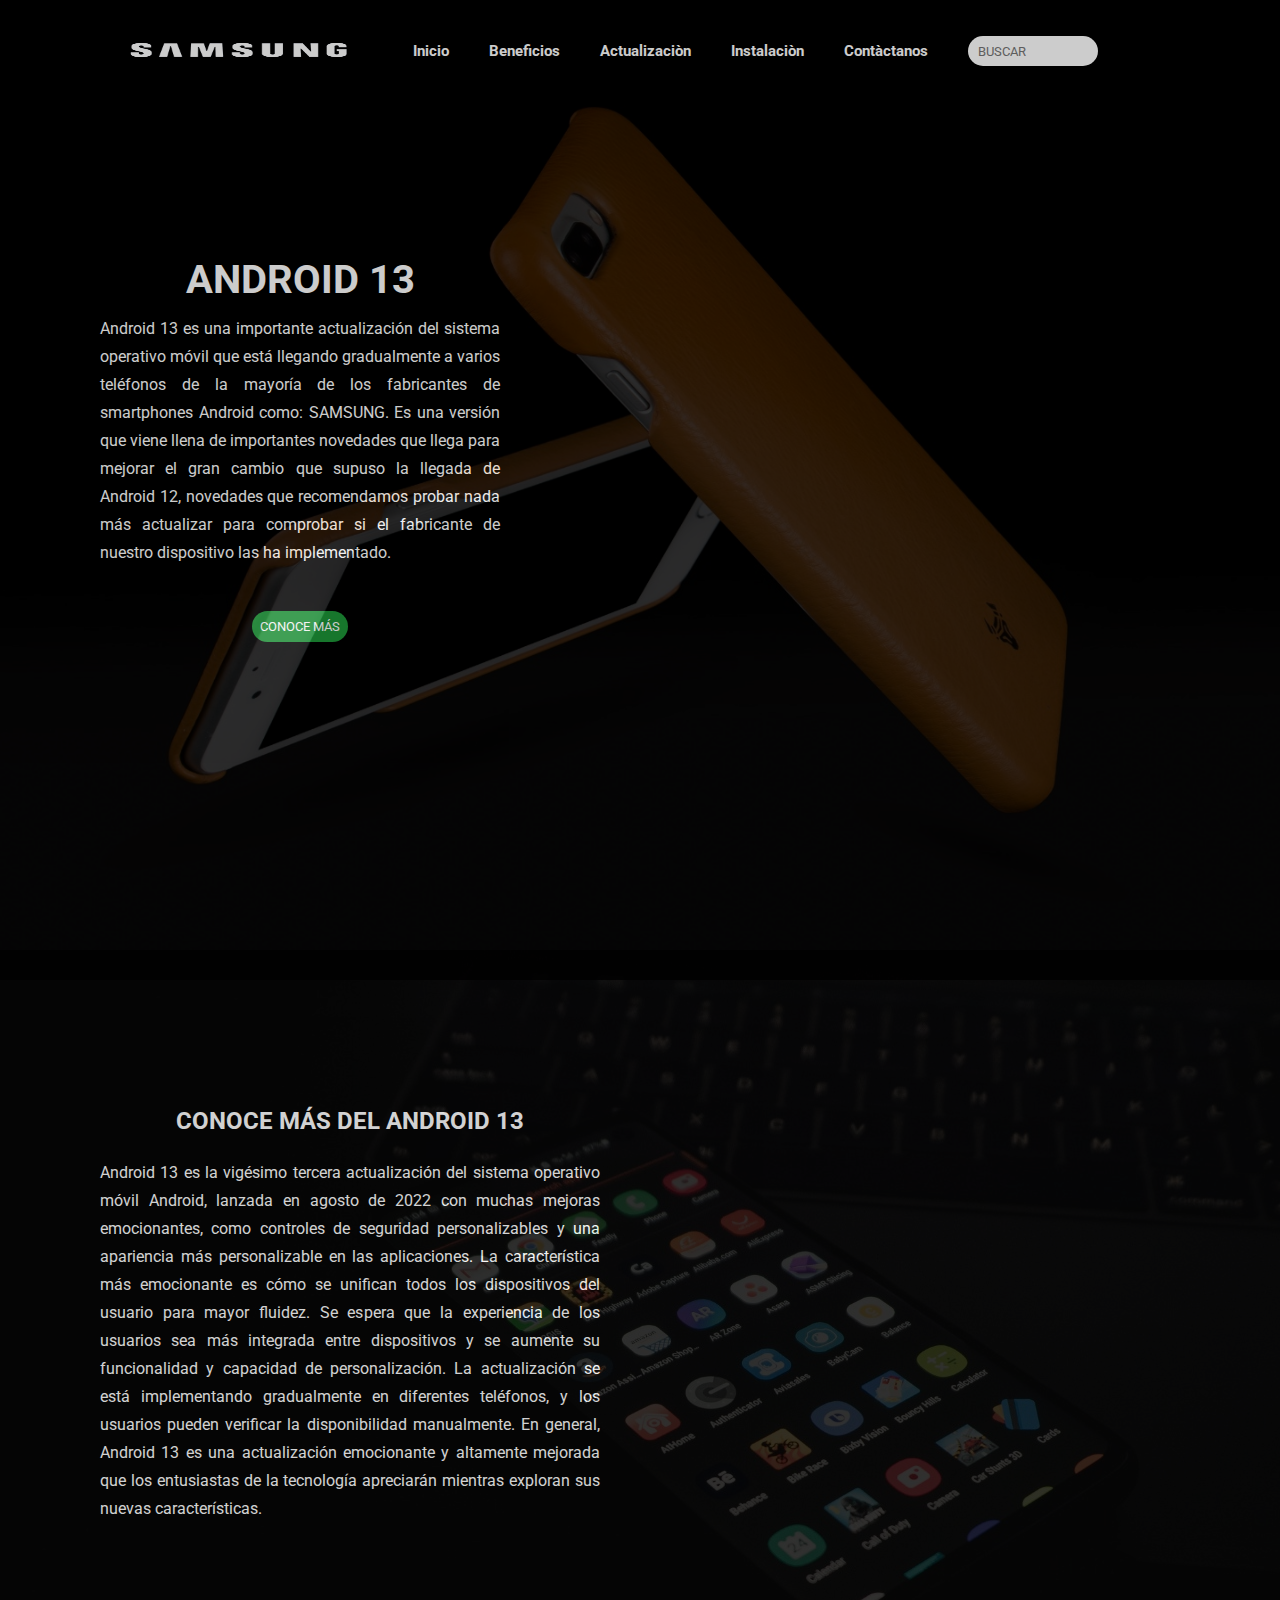
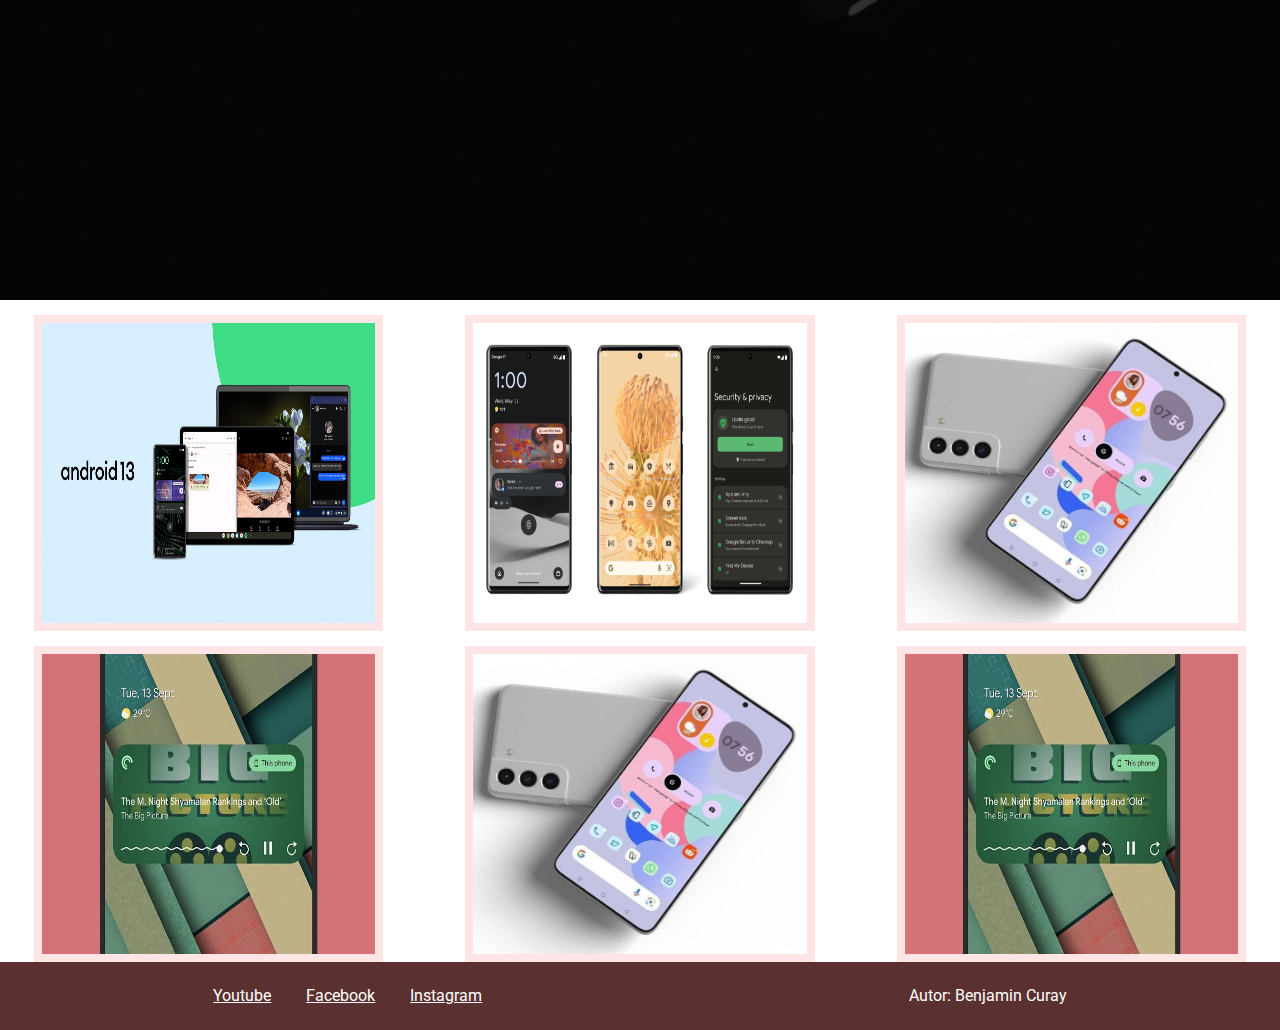
<file: index.html>
<!DOCTYPE html>
<html lang="es">

<head>
    <meta charset="UTF-8">
    <meta http-equiv="X-UA-Compatible" content="IE=edge">
    <meta name="viewport" content="width=device-width, initial-scale=1.0">
    <title> ANDROID 13</title>
    <link rel="preconnect" href="https://fonts.googleapis.com">
    <link rel="preconnect" href="https://fonts.gstatic.com" crossorigin>
    <link href="https://fonts.googleapis.com/css2?family=Roboto:wght@300&display=swap" rel="stylesheet">

    <link rel="stylesheet" href="estilo.css">
    <link rel="stylesheet" href="https://cdnjs.cloudflare.com/ajax/libs/font-awesome/6.4.0/css/all.min.css"
        integrity="sha512-iecdLmaskl7CVkqkXNQ/ZH/XLlvWZOJyj7Yy7tcenmpD1ypASozpmT/E0iPtmFIB46ZmdtAc9eNBvH0H/ZpiBw=="
        crossorigin="anonymous" referrerpolicy="no-referrer">

</head>

<body>
    <script>
        alert('BIENVENIDOS A MI PÁGINA WEB , ESPERO QUE DISFRUTES EL CONTENIDO ')
    </script>
    <ul class="sugerencias">

    </ul>

    <div class="main">
        <div class="banner">
            <div class="bannercontenedor">
                <div class="header">

                    <div class="navegador">
                        <h2 class="logo">
                            <a href=""><img src="img/logoweb.webp" alt="">
                            </a>
                        </h2>

                    </div>
                    <div class="menu">
                        <ul>
                            <li><a class="hover-underline-animation" href="portada.html"><b>Inicio</b></a></li>
                            <li><a class="hover-underline-animation" href="beneficios.html"><b>Beneficios</b></a></li>
                            <li><a class="hover-underline-animation" href="actualizacion.html"><b>Actualizaciòn</b></a>
                            </li>
                            <li><a href="instalacion.html"><b>Instalaciòn</b></a></li>
                            <li><a href="contactanos.html"><b>Contàctanos</b></a></li>
                            <li>
                                <div class="buscar active" id="divContenedor">
                                    <input type="text" id="txtbuscar" placeholder="BUSCAR" />
                                    <a href="#">
                                        <div class="">
                                            <i id="btnlupa" class="fa-solid fa-magnifying-glass"></i>
                                        </div>


                                </div>
                            </li>
                            </a>
                        </ul>

                    </div>
                </div>
                <div class="contenido">

                    <div class="texto">
                        <h2>ANDROID 13</h2>
                        <p>Android 13 es una importante actualización del sistema operativo móvil que está llegando
                            gradualmente a varios teléfonos de la mayoría de los fabricantes de smartphones Android
                            como:
                            SAMSUNG.
                            Es una versión que viene llena de importantes novedades que llega para mejorar el gran
                            cambio
                            que
                            supuso la llegada de Android 12, novedades que recomendamos probar nada más actualizar para
                            comprobar si el fabricante de nuestro dispositivo las ha implementado.</p>
                        <div>


                            <a href="https://www.youtube.com/watch?v=tiror-QaxPo" target="_blank" class="bth">CONOCE
                                MÁS</a>


                        </div>
                    </div>



                </div>
            </div>



        </div>
        <div class="concepto2">
            <div class="conceptocontenedor">

                <div class="info">
                    <h4>
                        <center>CONOCE MÁS DEL ANDROID 13</center>
                    </h4>
                    <p>Android 13 es la vigésimo tercera actualización del sistema operativo móvil Android,
                        lanzada
                        en
                        agosto de 2022 con muchas mejoras emocionantes, como controles de seguridad
                        personalizables
                        y
                        una
                        apariencia más personalizable en las aplicaciones. La característica más emocionante es
                        cómo
                        se
                        unifican todos los dispositivos del usuario para mayor fluidez. Se espera que la
                        experiencia
                        de
                        los
                        usuarios sea más integrada entre dispositivos y se aumente su funcionalidad y capacidad
                        de
                        personalización. La actualización se está implementando gradualmente en diferentes
                        teléfonos, y
                        los
                        usuarios pueden verificar la disponibilidad manualmente. En general, Android 13 es una
                        actualización
                        emocionante y altamente mejorada que los entusiastas de la tecnología apreciarán
                        mientras
                        exploran
                        sus nuevas características.</p>

                </div>
                <div class="video">

                    <iframe src="https://www.youtube.com/embed/OnkiN_ZtmMw" title="YouTube video player" frameborder="0"
                        allow="accelerometer; autoplay; clipboard-write; encrypted-media; gyroscope; picture-in-picture; web-share"
                        allowfullscreen></iframe>

                </div>
            </div>




        </div>
        <div class="galeria">
            
            <div><img src="img/a1.jpg"></div>
            <div><img src="img/a2.jpg"></div>
            <div><img src="img/foto11.jpg" ></div>
            <div><img src="img/fto15.jpg"></div>
            <div><img src="img/foto11.jpg" ></div>
            <div><img src="img/fto15.jpg"></div>
        </div>

        
        <div class="footer">
            <div class="footer-iconos">
                <div>
                    <a id="icono-youtube" href="https://www.youtube.com/@Android13-bn8wm" target="_blank">
                        Youtube
                        <i class="fa-brands fa-youtube icono2"></i>
                    </a>
                </div>
                <div>
                    <a id="icono-facebook"
                        href="https://www.facebook.com/profile.php?id=100092987881851&mibextid=ZbWKwL" target="_blank">
                        Facebook
                        <i class="fa-brands fa-facebook"></i>
                    </a>
                </div>
                <div>
                    <a id="icono-instagram" href="https://instagram.com/android13s?igshid=MzRlODBiNWFlZA=="
                        target="_blank">
                        Instagram <i class="fa-brands fa-instagram"></i>
                    </a>
                </div>
            </div>
            <div class="autor">
                Autor: Benjamin Curay
            </div>

        </div>

    </div>
    <script src="portada.js"></script>

</body>


</html>
</file>
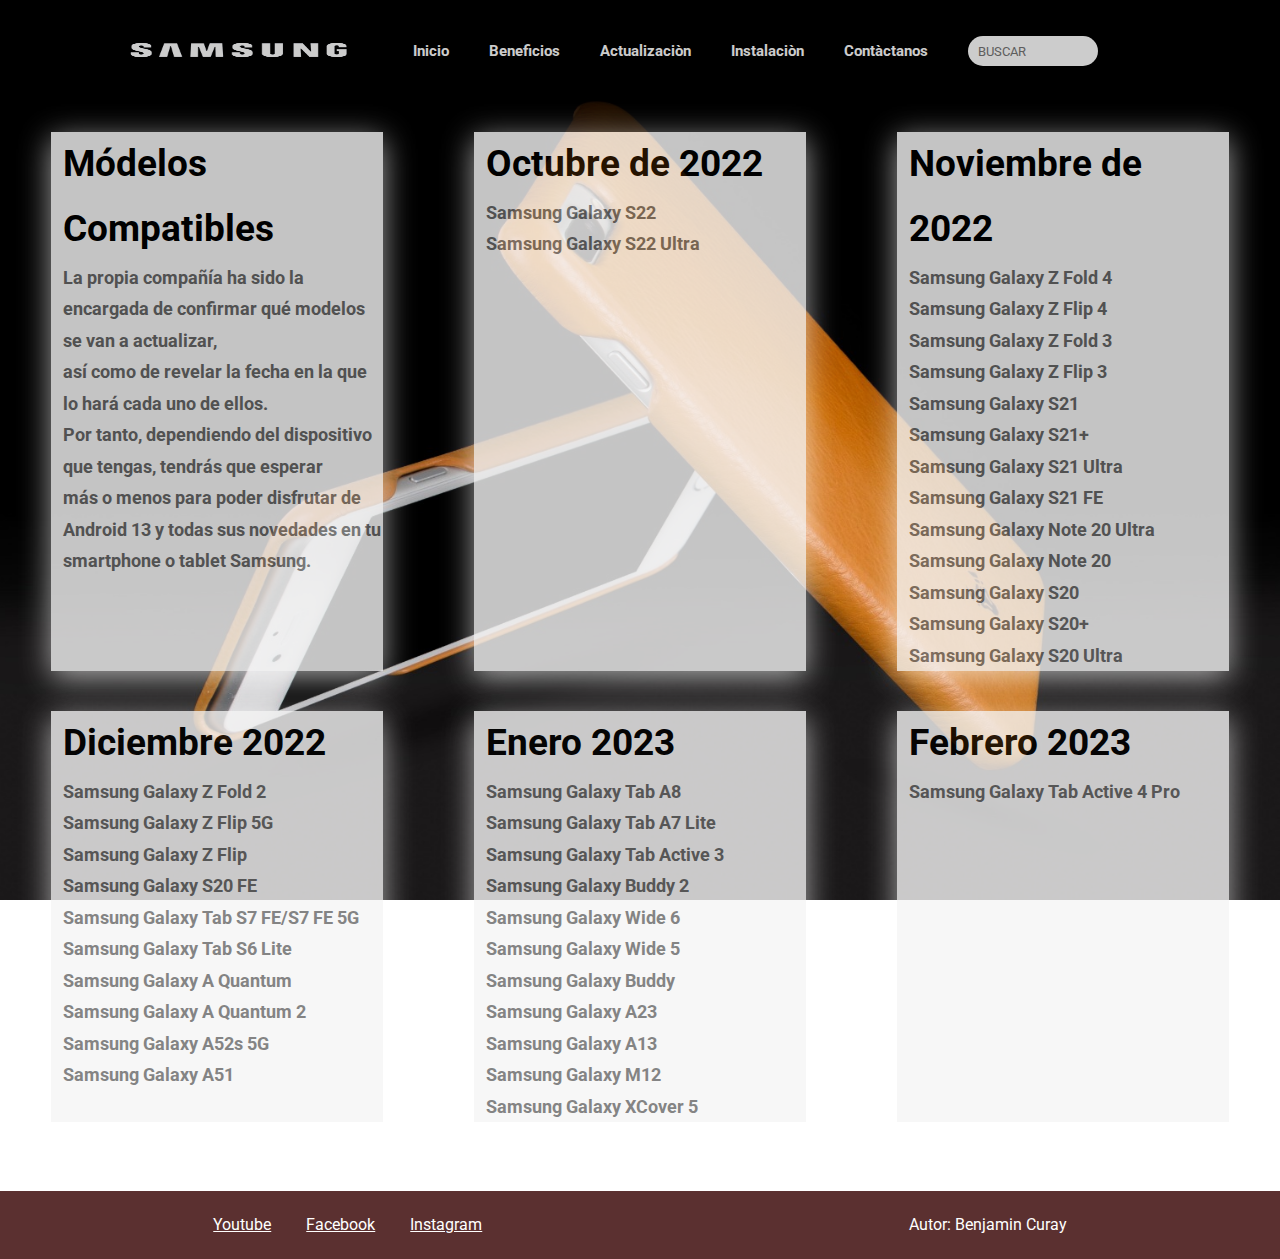
<file: actualizacion.html>
<!DOCTYPE html>
<html lang="es">

<head>
    <meta charset="UTF-8">
    <meta http-equiv="X-UA-Compatible" content="IE=edge">
    <meta name="viewport" content="width=device-width, initial-scale=1.0">
    <title> ACTUALIZACIÓN</title>
    <link rel="preconnect" href="https://fonts.googleapis.com">
    <link rel="preconnect" href="https://fonts.gstatic.com" crossorigin>
    <link href="https://fonts.googleapis.com/css2?family=Roboto:wght@300&display=swap" rel="stylesheet">

    <link rel="stylesheet" href="estilo.css">
    <link rel="stylesheet" href="https://cdnjs.cloudflare.com/ajax/libs/font-awesome/6.4.0/css/all.min.css"
        integrity="sha512-iecdLmaskl7CVkqkXNQ/ZH/XLlvWZOJyj7Yy7tcenmpD1ypASozpmT/E0iPtmFIB46ZmdtAc9eNBvH0H/ZpiBw=="
        crossorigin="anonymous" referrerpolicy="no-referrer">

</head>

<body class="fondo">
    <ul class="sugerencias">

    </ul>

    <div class="main">
        <div class="">
            <div class="bannercontenedor">
                <div class="header">

                    <div class="navegador">
                        <h2 class="logo">
                            <a href=""><img src="img/logoweb.webp" alt="">
                            </a>
                        </h2>

                    </div>
                    <div class="menu">
                        <ul>
                            <li><a class="hover-underline-animation" href="index.html"><b>Inicio</b></a></li>
                            <li><a class="hover-underline-animation" href="beneficios.html"
                                    ><b>Beneficios</b></a></li>
                            <li><a class="hover-underline-animation" href="actualizacion.html"
                                    ><b>Actualizaciòn</b></a></li>
                            <li><a href="instalacion.html" ><b>Instalaciòn</b></a></li>
                            <li><a href="contactanos.html" ><b>Contàctanos</b></a></li>
                            <li>
                                <div class="buscar active" id="divContenedor">
                                    <input type="text" id="txtbuscar" placeholder="BUSCAR" />
                                    <a href="#">
                                        <div class="">
                                            <i id="btnlupa" class="fa-solid fa-magnifying-glass"></i>
                                        </div>


                                </div>

                            </li>
                            </a>
                        </ul>

                    </div>
                </div>



            </div>
        </div>
        <div class="actualizacion">
            <div class="caja">
                <div class="video-caja">

                </div>
                <h3>
                    Módelos Compatibles
                </h3>
                <p>
                    La propia compañía ha sido la encargada de confirmar qué modelos se
                    van
                    a actualizar, <br>
                    así como de revelar la fecha en la que lo hará cada uno de ellos.
                    <br>
                    Por tanto, dependiendo del dispositivo que tengas, tendrás que
                    esperar
                    <br>
                    más o menos para poder disfrutar de Android 13 y todas sus novedades
                    en
                    tu smartphone o tablet Samsung.
                </p>
            </div>
            <div class="caja">
                <div class="video-caja">

                </div>
                <h3>
                    Octubre de 2022
                </h3>
                <p>
                    Samsung Galaxy S22<br>
                    Samsung Galaxy S22 Ultra
                </p>
            </div>
            <div class="caja">
                <div class="video-caja">

                </div>
                <h3>
                    Noviembre de 2022
                </h3>
                <p>
                    Samsung Galaxy Z Fold 4<br>
                    Samsung Galaxy Z Flip 4<br>
                    Samsung Galaxy Z Fold 3<br>
                    Samsung Galaxy Z Flip 3 <br>
                    Samsung Galaxy S21<br>
                    Samsung Galaxy S21+ <br>
                    Samsung Galaxy S21 Ultra<br>
                    Samsung Galaxy S21 FE <br>
                    Samsung Galaxy Note 20 Ultra<br>
                    Samsung Galaxy Note 20<br>
                    Samsung Galaxy S20<br>
                    Samsung Galaxy S20+ <br>
                    Samsung Galaxy S20 Ultra<br>
                </p>
            </div>
            <div class="caja">
                <div class="video-caja">

                </div>
                <h3>
                    Diciembre 2022
                </h3>
                <p>
                    Samsung Galaxy Z Fold 2 <br>
                    Samsung Galaxy Z Flip 5G<br>
                    Samsung Galaxy Z Flip<br>
                    Samsung Galaxy S20 FE <br>
                    Samsung Galaxy Tab S7 FE/S7 FE 5G<br>
                    Samsung Galaxy Tab S6 Lite <br>
                    Samsung Galaxy A Quantum<br>
                    Samsung Galaxy A Quantum 2 <br>
                    Samsung Galaxy A52s 5G <br>
                    Samsung Galaxy A51
                </p>
            </div>
            <div class="caja">
                <div class="video-caja">

                </div>
                <h3>
                    Enero 2023
                </h3>
                <p>
                    Samsung Galaxy Tab A8<br>
                    Samsung Galaxy Tab A7 Lite<br>
                    Samsung Galaxy Tab Active 3<br>
                    Samsung Galaxy Buddy 2<br>
                    Samsung Galaxy Wide 6<br>
                    Samsung Galaxy Wide 5<br>
                    Samsung Galaxy Buddy<br>
                    Samsung Galaxy A23<br>
                    Samsung Galaxy A13<br>
                    Samsung Galaxy M12<br>
                    Samsung Galaxy XCover 5
                </p>
            </div>


            <div class="caja">
                <div class="video-caja">

                </div>
                <h3>
                    Febrero 2023
                </h3>
                <p>
                    Samsung Galaxy Tab Active 4 Pro
                </p>
            </div>







        </div>

        <div class="compra">
            <p>Si te intereso algunos de estos productos,
                <a href="https://www.samsung.com/pe/smartphones/galaxy-z/?adskeywords=samsung%20shop&cid=[base64]%20shop&gclid=EAIaIQobChMI_OSH8q_9_gIVLY1MCh0QLgHQEAAYASAAEgKafvD_BwE"
                    target="_blank">

                    ¡COMPRA AQUI!

                </a>
            </p>

        </div>

        <div class="footer">
            <div class="footer-iconos">
                <div>
                    <a id="icono-youtube" href="https://www.youtube.com/@Android13-bn8wm" target="_blank">
                        Youtube
                        <i class="fa-brands fa-youtube icono2"></i>
                    </a>
                </div>
                <div>
                    <a id="icono-facebook"
                        href="https://www.facebook.com/profile.php?id=100092987881851&mibextid=ZbWKwL" target="_blank">
                        Facebook
                        <i class="fa-brands fa-facebook"></i>
                    </a>
                </div>
                <div>
                    <a id="icono-instagram" href="https://instagram.com/android13s?igshid=MzRlODBiNWFlZA=="
                        target="_blank">
                        Instagram <i class="fa-brands fa-instagram"></i>
                    </a>
                </div>
            </div>
            <div class="autor">
                Autor: Benjamin Curay
            </div>

        </div>

    </div>

    <script src="portada.js"></script>

</body>

</html>
</file>
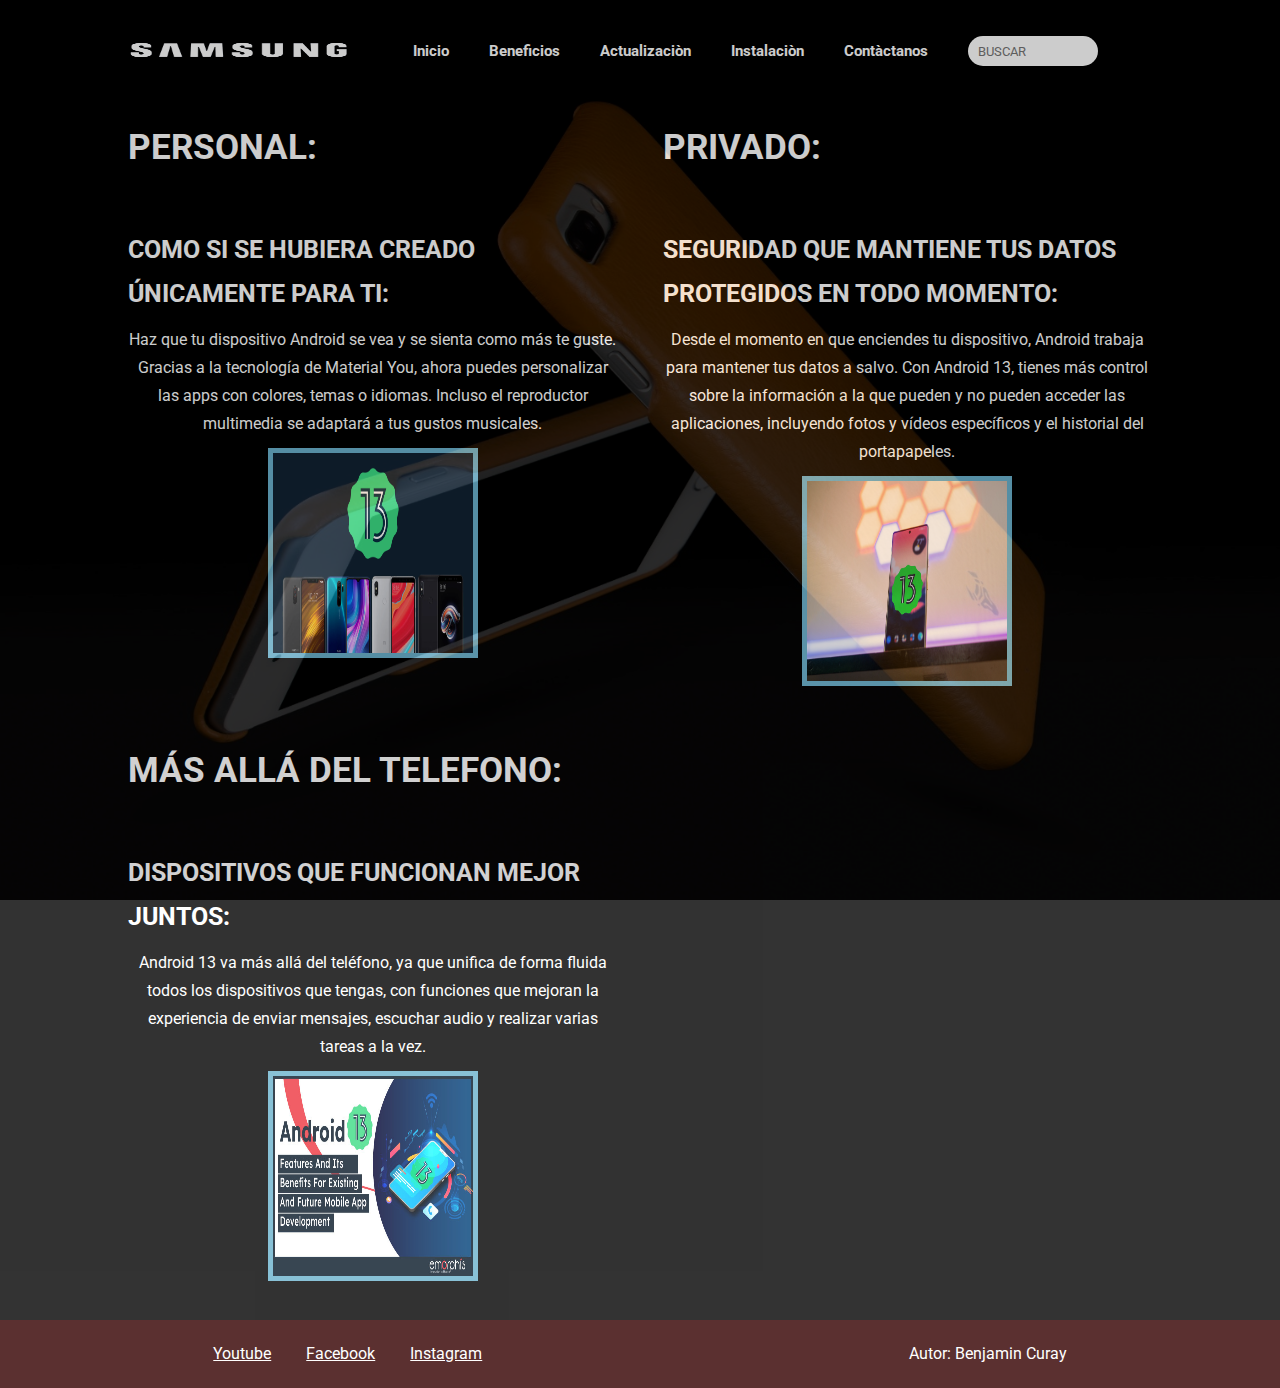
<file: beneficios.html>
<!DOCTYPE html>
<html lang="es">

<head>
    <meta charset="UTF-8">
    <meta http-equiv="X-UA-Compatible" content="IE=edge">
    <meta name="viewport" content="width=device-width, initial-scale=1.0">
    <title> BENEFICIOS</title>
    <link rel="preconnect" href="https://fonts.googleapis.com">
    <link rel="preconnect" href="https://fonts.gstatic.com" crossorigin>
    <link href="https://fonts.googleapis.com/css2?family=Roboto:wght@300&display=swap" rel="stylesheet">

    <link rel="stylesheet" href="estilo.css">
    <link rel="stylesheet" href="https://cdnjs.cloudflare.com/ajax/libs/font-awesome/6.4.0/css/all.min.css"
        integrity="sha512-iecdLmaskl7CVkqkXNQ/ZH/XLlvWZOJyj7Yy7tcenmpD1ypASozpmT/E0iPtmFIB46ZmdtAc9eNBvH0H/ZpiBw=="
        crossorigin="anonymous" referrerpolicy="no-referrer">

</head>

<body class="fondo">
    <ul class="sugerencias">

    </ul>

    <div class="main">
        <div class="">
            <div class="bannercontenedor">
                <div class="header">

                    <div class="navegador">
                        <h2 class="logo">
                            <a href=""><img src="img/logoweb.webp" alt="">
                            </a>
                        </h2>

                    </div>
                    <div class="menu">
                        <ul>
                            <li><a class="hover-underline-animation" href="index.html"><b>Inicio</b></a></li>
                            <li><a class="hover-underline-animation" href="beneficios.html"><b>Beneficios</b></a></li>
                            <li><a class="hover-underline-animation" href="actualizacion.html"><b>Actualizaciòn</b></a>
                            </li>
                            <li><a href="instalacion.html"><b>Instalaciòn</b></a></li>
                            <li><a href="contactanos.html"><b>Contàctanos</b></a></li>
                            <li>
                                <div class="buscar active" id="divContenedor">
                                    <input type="text" id="txtbuscar" placeholder="BUSCAR" />
                                    <a href="#">
                                        <div class="">
                                            <i id="btnlupa" class="fa-solid fa-magnifying-glass"></i>
                                        </div>


                                </div>

                            </li>
                            </a>
                        </ul>

                    </div>
                </div>
                <div class="beneficio">
                    <div>
                        <h3>PERSONAL:</h3>
                        <h4>COMO SI SE HUBIERA CREADO ÚNICAMENTE PARA TI:</h4>
                        <p>Haz que tu dispositivo Android se vea y se sienta como más te guste. Gracias a la tecnología
                            de
                            Material
                            You, ahora puedes personalizar las apps con colores, temas o idiomas. Incluso el reproductor
                            multimedia
                            se adaptará a tus gustos musicales.</p>

                        <p><img src="img/beneficio-personal.jpg" alt=""></p>



                    </div>
                    <div>
                        <h3>PRIVADO:</h3>
                        <h4>SEGURIDAD QUE MANTIENE TUS DATOS PROTEGIDOS EN TODO MOMENTO:</h4>
                        <p>Desde el momento en que enciendes tu
                            dispositivo, Android trabaja para mantener tus datos a salvo. Con Android 13, tienes más
                            control
                            sobre
                            la información a la que pueden y no pueden acceder las aplicaciones, incluyendo fotos y
                            vídeos
                            específicos y el historial del portapapeles.</p>
                        <p><img src="img/beneficio-privado.jpg" alt=""></p>
                    </div>
                    <div>
                        <h3>MÁS ALLÁ DEL TELEFONO:</h3>
                        <h4>DISPOSITIVOS QUE FUNCIONAN MEJOR JUNTOS:</h4>
                        <p>Android 13 va más allá del teléfono, ya que unifica de
                            forma
                            fluida todos los dispositivos que tengas, con funciones que mejoran la experiencia de enviar
                            mensajes,
                            escuchar audio y realizar varias tareas a la vez.</p>
                        <p><img src="img/beneficio-masallá.jpg" alt=""></p>
                    </div>
                </div>
            </div>



        </div>
        <div class="footer">
            <div class="footer-iconos">
                <div>
                    <a id="icono-youtube" href="https://www.youtube.com/@Android13-bn8wm" target="_blank">
                        Youtube
                        <i class="fa-brands fa-youtube icono2"></i>
                    </a>
                </div>
                <div>
                    <a id="icono-facebook"
                        href="https://www.facebook.com/profile.php?id=100092987881851&mibextid=ZbWKwL" target="_blank">
                        Facebook
                        <i class="fa-brands fa-facebook"></i>
                    </a>
                </div>
                <div>
                    <a id="icono-instagram" href="https://instagram.com/android13s?igshid=MzRlODBiNWFlZA=="
                        target="_blank">
                        Instagram <i class="fa-brands fa-instagram"></i>
                    </a>
                </div>
            </div>
            <div class="autor">
                Autor: Benjamin Curay
            </div>

        </div>
    </div>




    <script src="portada.js"></script>

</body>


</html>
</file>
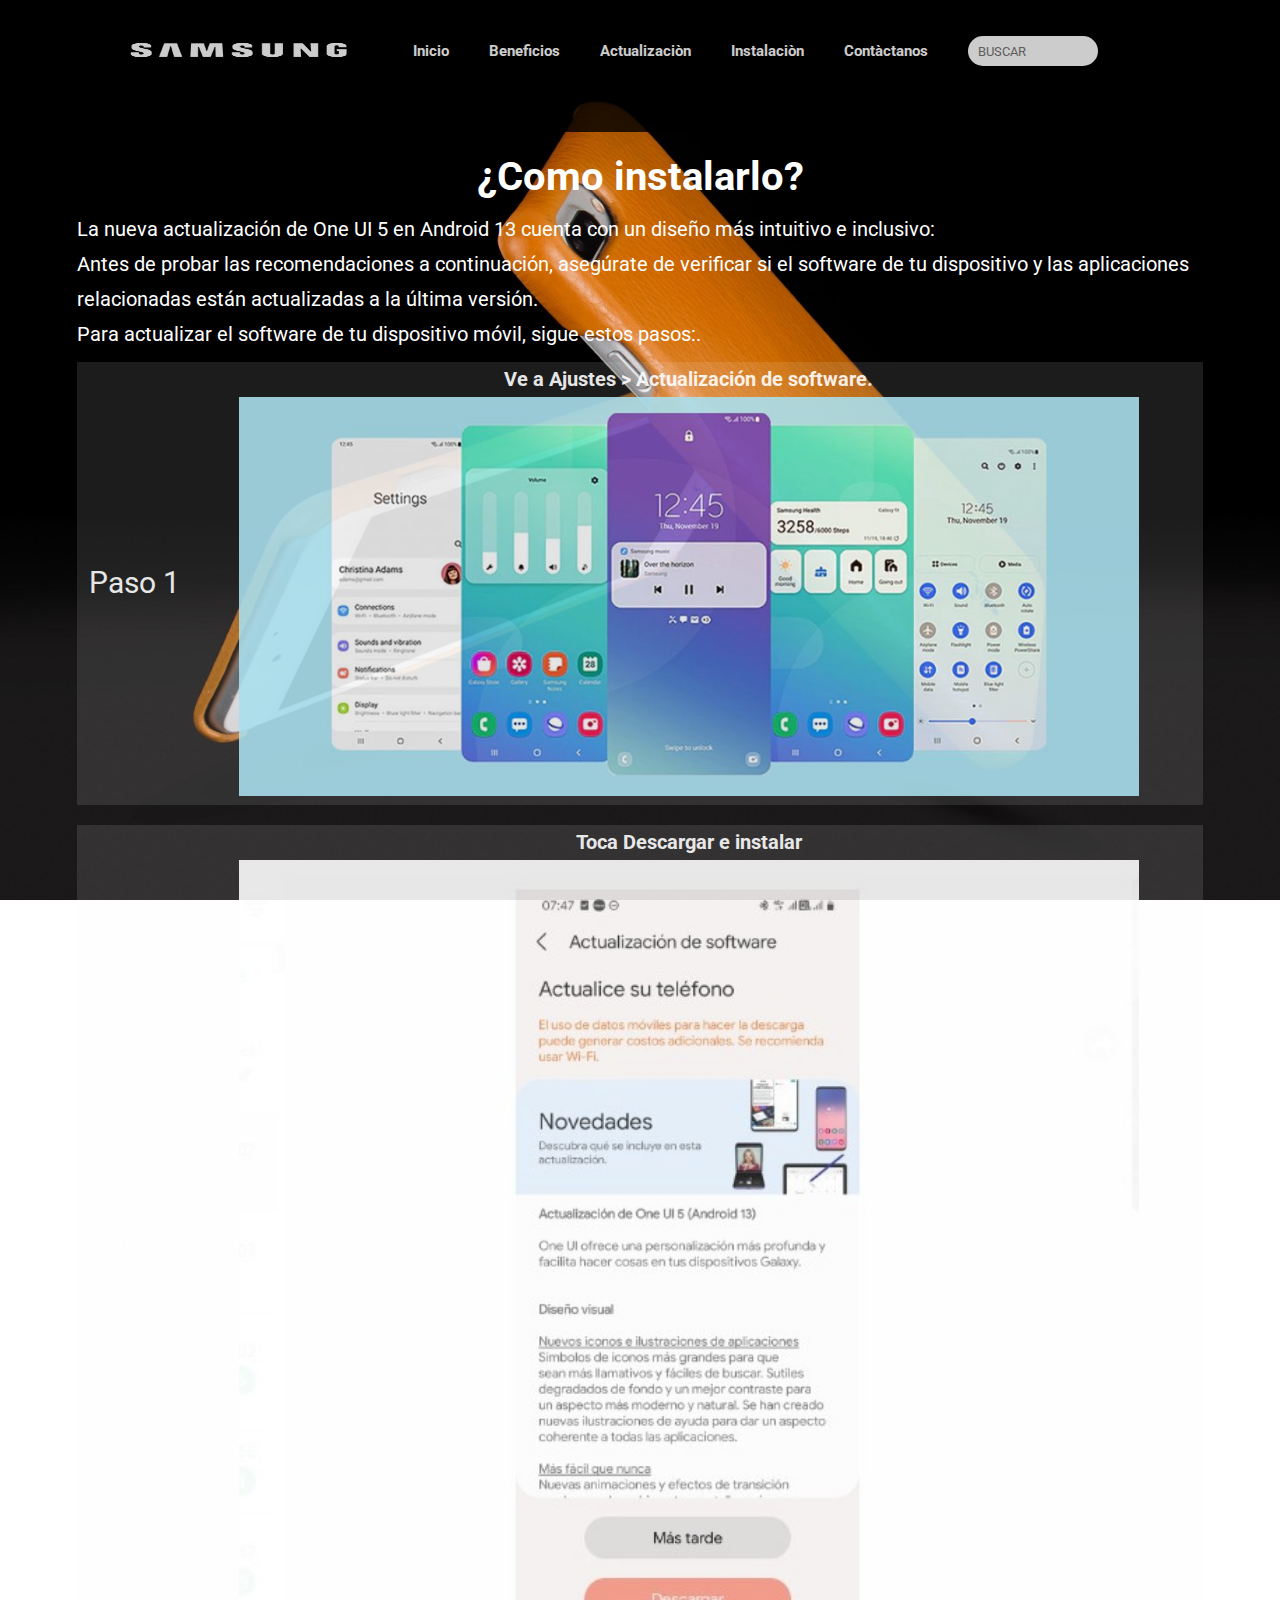
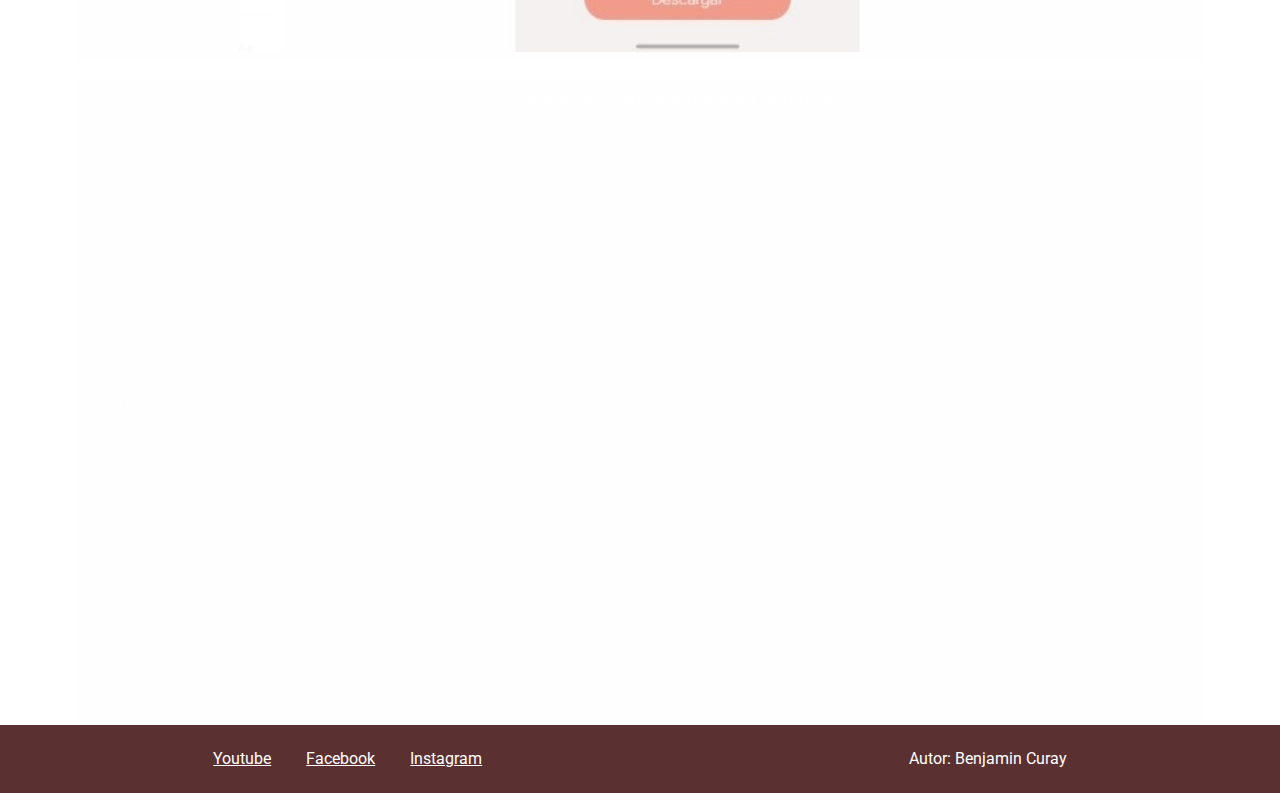
<file: instalacion.html>
<!DOCTYPE html>
<html lang="es">

<head>
    <meta charset="UTF-8">
    <meta http-equiv="X-UA-Compatible" content="IE=edge">
    <meta name="viewport" content="width=device-width, initial-scale=1.0">
    <title> INSTALACIÓN</title>
    <link rel="preconnect" href="https://fonts.googleapis.com">
    <link rel="preconnect" href="https://fonts.gstatic.com" crossorigin>
    <link href="https://fonts.googleapis.com/css2?family=Roboto:wght@300&display=swap" rel="stylesheet">

    <link rel="stylesheet" href="estilo.css">
    <link rel="stylesheet" href="https://cdnjs.cloudflare.com/ajax/libs/font-awesome/6.4.0/css/all.min.css"
        integrity="sha512-iecdLmaskl7CVkqkXNQ/ZH/XLlvWZOJyj7Yy7tcenmpD1ypASozpmT/E0iPtmFIB46ZmdtAc9eNBvH0H/ZpiBw=="
        crossorigin="anonymous" referrerpolicy="no-referrer">

</head>

<body class="fondo">
    <ul class="sugerencias">

    </ul>

    <div class="main">
        <div class="">
            <div class="bannercontenedor">
                <div class="header">

                    <div class="navegador">
                        <h2 class="logo">
                            <a href=""><img src="img/logoweb.webp" alt="">
                            </a>
                        </h2>

                    </div>
                    <div class="menu">
                        <ul>
                            <li><a class="hover-underline-animation" href="index.html"><b>Inicio</b></a></li>
                            <li><a class="hover-underline-animation" href="beneficios.html"><b>Beneficios</b></a></li>
                            <li><a class="hover-underline-animation" href="actualizacion.html"><b>Actualizaciòn</b></a>
                            </li>
                            <li><a href="instalacion.html"><b>Instalaciòn</b></a></li>
                            <li><a href="contactanos.html"><b>Contàctanos</b></a></li>
                            <li>
                                <div class="buscar active" id="divContenedor">
                                    <input type="text" id="txtbuscar" placeholder="BUSCAR" />
                                    <a href="#">
                                        <div class="">
                                            <i id="btnlupa" class="fa-solid fa-magnifying-glass"></i>
                                        </div>


                                </div>

                            </li>
                            </a>
                        </ul>

                    </div>
                </div>

            </div>
        </div>

        <div class="textoinicial">
            <h1>
                ¿Como instalarlo?
            </h1>
            <p>
                La nueva actualización de One UI 5 en Android 13 cuenta con un diseño más intuitivo e inclusivo:
                </br>
                Antes de probar las recomendaciones a continuación, asegúrate de verificar si el software de tu
                dispositivo
                y las aplicaciones relacionadas están actualizadas a la última versión. <br>
                Para actualizar el software de tu dispositivo móvil, sigue estos pasos:.
            </p>
        </div>
        <div class="instalacion">

            <div class="caja-instalacion">
                <div class="paso">
                    Paso 1
                </div>
                <div class="texto-caja">
                    <p>
                        Ve a Ajustes > Actualización de software.
                    </p>
                    <div class="imagen-caja">
                        <img src="img/ft1.jpg" alt="">
                    </div>

                </div>
                <p>
                </p>
            </div>
            <div class="caja-instalacion">
                <div class="paso">
                    Paso 2
                </div>
                <div class="texto-caja">
                    <p>
                        Toca Descargar e instalar
                    </p>
                    <div class="imagen-caja">
                        <img src="img/WhatsApp Image 2023-05-17 at 09.08.13 (1).jpeg" alt="">
                    </div>

                </div>
            </div>
            <div class="caja-instalacion">
                <div class="paso">
                    Paso 3
                </div>
                <div class="texto-caja">
                    <p>
                        Sigue las instrucciones en la pantalla
                    </p>
                    <div class="imagen-caja">
                        <iframe src="https://www.youtube.com/embed/87YDNbXNbZI" title="YouTube video player"
                            frameborder="0"
                            allow="accelerometer; autoplay; clipboard-write; encrypted-media; gyroscope; picture-in-picture; web-share"
                            allowfullscreen></iframe>
                    </div>

                </div>
            </div>
        </div>

        <div class="footer">
            <div class="footer-iconos">
                <div>
                    <a id="icono-youtube" href="https://www.youtube.com/@Android13-bn8wm" target="_blank">
                        Youtube
                        <i class="fa-brands fa-youtube icono2"></i>
                    </a>
                </div>
                <div>
                    <a id="icono-facebook"
                        href="https://www.facebook.com/profile.php?id=100092987881851&mibextid=ZbWKwL" target="_blank">
                        Facebook
                        <i class="fa-brands fa-facebook"></i>
                    </a>
                </div>
                <div>
                    <a id="icono-instagram" href="https://instagram.com/android13s?igshid=MzRlODBiNWFlZA=="
                        target="_blank">
                        Instagram <i class="fa-brands fa-instagram"></i>
                    </a>
                </div>
            </div>
            <div class="autor">
                Autor: Benjamin Curay
            </div>

        </div>

    </div>

    <script src="portada.js"></script>

</body>

</html>
</file>
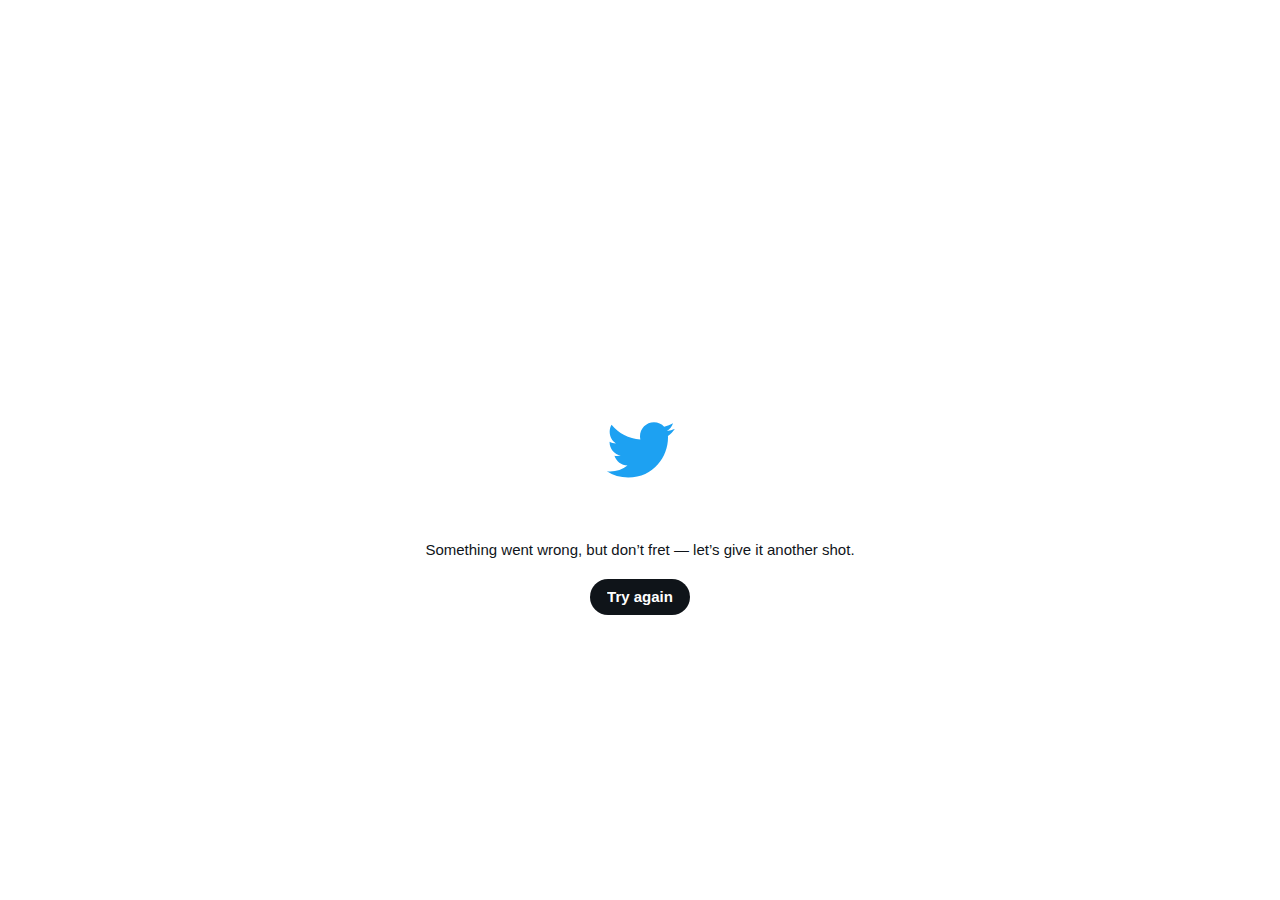
<file: img/1594576549583278080.htm>
<!DOCTYPE html>
<html dir="ltr" lang="es">
<head>
<meta charset="utf-8" />
<meta name="viewport" content="width=device-width,initial-scale=1,maximum-scale=1,user-scalable=0,viewport-fit=cover" /><link rel="preconnect" href="//abs.twimg.com" /><link rel="dns-prefetch" href="//abs.twimg.com" /><link rel="preconnect" href="//api.twitter.com" /><link rel="dns-prefetch" href="//api.twitter.com" /><link rel="preconnect" href="//pbs.twimg.com" /><link rel="dns-prefetch" href="//pbs.twimg.com" /><link rel="preconnect" href="//t.co" /><link rel="dns-prefetch" href="//t.co" /><link rel="preconnect" href="//video.twimg.com" /><link rel="dns-prefetch" href="//video.twimg.com" /><link nonce="Y2EyOGQ0ZjAtY2EwNC00MGM3LTk4ZTgtMTI1N2QwYTgwN2Q3" rel="preload" as="script" crossorigin="anonymous" href="https://abs.twimg.com/responsive-web/client-web/vendor.5b782b3a.js" /><link nonce="Y2EyOGQ0ZjAtY2EwNC00MGM3LTk4ZTgtMTI1N2QwYTgwN2Q3" rel="preload" as="script" crossorigin="anonymous" href="https://abs.twimg.com/responsive-web/client-web/i18n/es.973a907a.js" /><link nonce="Y2EyOGQ0ZjAtY2EwNC00MGM3LTk4ZTgtMTI1N2QwYTgwN2Q3" rel="preload" as="script" crossorigin="anonymous" href="https://abs.twimg.com/responsive-web/client-web/main.48fce45a.js" /><meta property="fb:app_id" content="2231777543" />
<meta property="og:site_name" content="Twitter" /><meta name="google-site-verification" content="600dQ0pZYsH2xOFt4hYmf5f5NpjCbWE_qk5Y04dErYM" /><meta name="facebook-domain-verification" content="x6sdcc8b5ju3bh8nbm59eswogvg6t1" /><meta http-equiv="onion-location" content="https://twitter3e4tixl4xyajtrzo62zg5vztmjuricljdp2c5kshju4avyoid.onion/" /><link rel="manifest" href="/manifest.json" crossOrigin="use-credentials" /><link rel="search" type="application/opensearchdescription+xml" href="/opensearch.xml" title="Twitter"><link rel="mask-icon" sizes="any" href="https://abs.twimg.com/responsive-web/client-web/icon-svg.168b89da.svg" color="#1D9BF0"><link rel="shortcut icon" href="//abs.twimg.com/favicons/twitter.2.ico"><link rel="apple-touch-icon" sizes="192x192" href="https://abs.twimg.com/responsive-web/client-web/icon-ios.b1fc727a.png" /><meta name="mobile-web-app-capable" content="yes" />
<meta name="apple-mobile-web-app-title" content="Twitter" />
<meta name="apple-mobile-web-app-status-bar-style" content="white" />
<meta name="theme-color" media="(prefers-color-scheme: light)" content="#FFFFFF" />
<meta name="theme-color" media="(prefers-color-scheme: dark)" content="#000000" /><meta http-equiv="origin-trial" content="AlpCmb40F5ZjDi9ZYe+wnr/[base64]" /><link nonce="Y2EyOGQ0ZjAtY2EwNC00MGM3LTk4ZTgtMTI1N2QwYTgwN2Q3" rel="preload" as="script" crossorigin="anonymous" href="https://abs.twimg.com/responsive-web/client-web/bundle.ConversationWithRelay.3b92099a.js" /><script nonce="Y2EyOGQ0ZjAtY2EwNC00MGM3LTk4ZTgtMTI1N2QwYTgwN2Q3" async="true" type="text/javascript" charset="utf-8" crossorigin="anonymous" src="https://abs.twimg.com/responsive-web/client-web/bundle.Conversation.aa3f7c1a.js"></script><style>
@media (prefers-color-scheme: dark) {
  #placeholder { background-color: #000000 }
  #ScriptLoadFailure span { color: #FFFFFF !important; }
}</style><style>html,body{height: 100%;}::cue{white-space:normal}</style><style id="react-native-stylesheet">[stylesheet-group="0"]{}
html{-ms-text-size-adjust:100%;-webkit-text-size-adjust:100%;-webkit-tap-highlight-color:rgba(0,0,0,0);}
body{margin:0;}
button::-moz-focus-inner,input::-moz-focus-inner{border:0;padding:0;}
input::-webkit-search-cancel-button,input::-webkit-search-decoration,input::-webkit-search-results-button,input::-webkit-search-results-decoration{display:none;}
[stylesheet-group="0.1"]{}
:focus:not([data-focusvisible-polyfill]){outline: none;}
[stylesheet-group="0.5"]{}
.css-18t94o4{cursor:pointer;}
[stylesheet-group="1"]{}
.css-1dbjc4n{-ms-flex-align:stretch;-ms-flex-direction:column;-ms-flex-negative:0;-ms-flex-preferred-size:auto;-webkit-align-items:stretch;-webkit-box-align:stretch;-webkit-box-direction:normal;-webkit-box-orient:vertical;-webkit-flex-basis:auto;-webkit-flex-direction:column;-webkit-flex-shrink:0;align-items:stretch;border:0 solid black;box-sizing:border-box;display:-webkit-box;display:-moz-box;display:-ms-flexbox;display:-webkit-flex;display:flex;flex-basis:auto;flex-direction:column;flex-shrink:0;margin-bottom:0px;margin-left:0px;margin-right:0px;margin-top:0px;min-height:0px;min-width:0px;padding-bottom:0px;padding-left:0px;padding-right:0px;padding-top:0px;position:relative;z-index:0;}
.css-901oao{border:0 solid black;box-sizing:border-box;color:rgba(0,0,0,1.00);display:inline;font:14px -apple-system,BlinkMacSystemFont,"Segoe UI",Roboto,Helvetica,Arial,sans-serif;margin-bottom:0px;margin-left:0px;margin-right:0px;margin-top:0px;padding-bottom:0px;padding-left:0px;padding-right:0px;padding-top:0px;white-space:pre-wrap;word-wrap:break-word;}
.css-16my406{color:inherit;font:inherit;white-space:inherit;}
.css-1hf3ou5{max-width:100%;overflow-x:hidden;overflow-y:hidden;text-overflow:ellipsis;white-space:nowrap;word-wrap:normal;}
[stylesheet-group="2"]{}
.r-13awgt0{-ms-flex:1 1 0%;-webkit-flex:1;flex:1;}
.r-4qtqp9{display:inline-block;}
.r-ywje51{margin-bottom:auto;margin-left:auto;margin-right:auto;margin-top:auto;}
.r-hvic4v{display:none;}
.r-sdzlij{border-bottom-left-radius:9999px;border-bottom-right-radius:9999px;border-top-left-radius:9999px;border-top-right-radius:9999px;}
.r-1phboty{border-bottom-style:solid;border-left-style:solid;border-right-style:solid;border-top-style:solid;}
.r-rs99b7{border-bottom-width:1px;border-left-width:1px;border-right-width:1px;border-top-width:1px;}
.r-6koalj{display:-webkit-box;display:-moz-box;display:-ms-flexbox;display:-webkit-flex;display:flex;}
[stylesheet-group="2.1"]{}
.r-ymttw5{padding-left:16px;padding-right:16px;}
[stylesheet-group="2.2"]{}
.r-12vffkv>*{pointer-events:auto;}
.r-12vffkv{pointer-events:none!important;}
.r-14lw9ot{background-color:rgba(255,255,255,1.00);}
.r-1p0dtai{bottom:0px;}
.r-1d2f490{left:0px;}
.r-1xcajam{position:fixed;}
.r-zchlnj{right:0px;}
.r-ipm5af{top:0px;}
.r-yyyyoo{fill:currentcolor;}
.r-1xvli5t{height:1.25em;}
.r-dnmrzs{max-width:100%;}
.r-bnwqim{position:relative;}
.r-1plcrui{vertical-align:text-bottom;}
.r-lrvibr{-moz-user-select:none;-ms-user-select:none;-webkit-user-select:none;user-select:none;}
.r-13gxpu9{color:rgba(29,161,242,1.00);}
.r-wy61xf{height:72px;}
.r-u8s1d{position:absolute;}
.r-1blnp2b{width:72px;}
.r-1ykxob0{top:60%;}
.r-1awozwy{-ms-flex-align:center;-webkit-align-items:center;-webkit-box-align:center;align-items:center;}
.r-q4m81j{text-align:center;}
.r-bcqeeo{min-width:0px;}
.r-qvutc0{word-wrap:break-word;}
.r-rjixqe{line-height:20px;}
.r-37j5jr{font-family:"TwitterChirp",-apple-system,BlinkMacSystemFont,"Segoe UI",Roboto,Helvetica,Arial,sans-serif;}
.r-a023e6{font-size:15px;}
.r-16dba41{font-weight:400;}
.r-poiln3{font-family:inherit;}
.r-2yi16{min-height:36px;}
.r-1qi8awa{min-width:36px;}
.r-o7ynqc{-webkit-transition-duration:0.2s;transition-duration:0.2s;}
.r-6416eg{-moz-transition-property:background-color, box-shadow;-webkit-transition-property:background-color, box-shadow;transition-property:background-color, box-shadow;}
.r-1ny4l3l{outline-style:none;}
.r-b88u0q{font-weight:700;}
.r-18u37iz{-ms-flex-direction:row;-webkit-box-direction:normal;-webkit-box-orient:horizontal;-webkit-flex-direction:row;flex-direction:row;}
.r-16y2uox{-ms-flex-positive:1;-webkit-box-flex:1;-webkit-flex-grow:1;flex-grow:1;}
.r-1777fci{-ms-flex-pack:center;-webkit-box-pack:center;-webkit-justify-content:center;justify-content:center;}</style></head>
<body style="background-color: #FFFFFF;">
  <noscript>
    <style>
    body {
      -ms-overflow-style: scrollbar;
      overflow-y: scroll;
      overscroll-behavior-y: none;
    }

    .errorContainer {
      background-color: #FFF;
      color: #0F1419;
      max-width: 600px;
      margin: 0 auto;
      padding: 10%;
      font-family: Helvetica, sans-serif;
      font-size: 16px;
    }

    .errorButton {
      margin: 3em 0;
    }

    .errorButton a {
      background: #1DA1F2;
      border-radius: 2.5em;
      color: white;
      padding: 1em 2em;
      text-decoration: none;
    }

    .errorButton a:hover,
    .errorButton a:focus {
      background: rgb(26, 145, 218);
    }

    .errorFooter {
      color: #657786;
      font-size: 80%;
      line-height: 1.5;
      padding: 1em 0;
    }

    .errorFooter a,
    .errorFooter a:visited {
      color: #657786;
      text-decoration: none;
      padding-right: 1em;
    }

    .errorFooter a:hover,
    .errorFooter a:active {
      text-decoration: underline;
    }

      #placeholder,
      #react-root {
        display: none !important;
      }
      body {
        background-color: #FFF !important;
      }
    </style>
    <div class="errorContainer">
      <img width="46" height="38" srcset="https://abs.twimg.com/errors/logo46x38.png 1x, https://abs.twimg.com/errors/logo46x38@2x.png 2x" src="https://abs.twimg.com/errors/logo46x38.png" alt="Twitter" />
      <h1>JavaScript no está disponible.</h1>
      <p>Detectamos que JavaScript está desactivado en este navegador. Activa JavaScript o cambia a un navegador compatible para seguir usando twitter.com. Puedes ver una lista de navegadores compatibles en nuestro Centro de Ayuda.</p>
      <p class="errorButton"><a href="https://help.twitter.com/using-twitter/twitter-supported-browsers">Centro de ayuda</a></p>
    <p class="errorFooter">
      <a href="https://twitter.com/tos">Condiciones de Servicio</a>
      <a href="https://twitter.com/privacy">Política de Privacidad</a>
      <a href="https://support.twitter.com/articles/20170514">Política de cookies</a>
      <a href="https://legal.twitter.com/imprint.html">Imprint</a>
      <a href="https://business.twitter.com/en/help/troubleshooting/how-twitter-ads-work.html?ref=web-twc-ao-gbl-adsinfo&utm_source=twc&utm_medium=web&utm_campaign=ao&utm_content=adsinfo">Información de anuncios</a>
      © 2023 X Corp.
    </p>

    </div>
  </noscript><div id="react-root" style="height:100%;display:flex;"><div class="css-1dbjc4n r-13awgt0 r-12vffkv"><div class="css-1dbjc4n r-13awgt0 r-12vffkv"><div aria-label="Loading…" class="css-1dbjc4n r-14lw9ot r-1p0dtai r-1d2f490 r-1xcajam r-zchlnj r-ipm5af" id="placeholder"><svg viewBox="0 0 24 24" aria-hidden="true" class="r-1p0dtai r-13gxpu9 r-4qtqp9 r-yyyyoo r-wy61xf r-1d2f490 r-ywje51 r-dnmrzs r-u8s1d r-zchlnj r-1plcrui r-ipm5af r-lrvibr r-1blnp2b"><g><path d="M23.643 4.937c-.835.37-1.732.62-2.675.733.962-.576 1.7-1.49 2.048-2.578-.9.534-1.897.922-2.958 1.13-.85-.904-2.06-1.47-3.4-1.47-2.572 0-4.658 2.086-4.658 4.66 0 .364.042.718.12 1.06-3.873-.195-7.304-2.05-9.602-4.868-.4.69-.63 1.49-.63 2.342 0 1.616.823 3.043 2.072 3.878-.764-.025-1.482-.234-2.11-.583v.06c0 2.257 1.605 4.14 3.737 4.568-.392.106-.803.162-1.227.162-.3 0-.593-.028-.877-.082.593 1.85 2.313 3.198 4.352 3.234-1.595 1.25-3.604 1.995-5.786 1.995-.376 0-.747-.022-1.112-.065 2.062 1.323 4.51 2.093 7.14 2.093 8.57 0 13.255-7.098 13.255-13.254 0-.2-.005-.402-.014-.602.91-.658 1.7-1.477 2.323-2.41z"></path></g></svg></div><div class="css-1dbjc4n r-hvic4v r-1d2f490 r-1xcajam r-zchlnj r-1ykxob0" id="ScriptLoadFailure"><form action="" method="GET"><div class="css-1dbjc4n r-1awozwy r-q4m81j"><div dir="ltr" class="css-901oao r-37j5jr r-a023e6 r-16dba41 r-rjixqe r-bcqeeo r-qvutc0" style="color:rgba(15,20,25,1.00)"><span class="css-901oao css-16my406 r-poiln3 r-bcqeeo r-qvutc0">Something went wrong, but don’t fret — let’s give it another shot.</span></div><br/><input type="hidden" name="failedScript" value=""/><button style="background:transparent;border:none" type="submit"><div role="button" tabindex="0" class="css-18t94o4 css-1dbjc4n r-sdzlij r-1phboty r-rs99b7 r-2yi16 r-1qi8awa r-1ny4l3l r-ymttw5 r-o7ynqc r-6416eg r-lrvibr" style="background-color:rgba(15,20,25,1.00);border-top-color:rgba(0,0,0,0.00);border-right-color:rgba(0,0,0,0.00);border-bottom-color:rgba(0,0,0,0.00);border-left-color:rgba(0,0,0,0.00)"><div dir="ltr" class="css-901oao r-1awozwy r-6koalj r-18u37iz r-16y2uox r-37j5jr r-a023e6 r-b88u0q r-1777fci r-rjixqe r-bcqeeo r-q4m81j r-qvutc0" style="color:rgba(255,255,255,1.00)"><span class="css-901oao css-16my406 css-1hf3ou5 r-poiln3 r-a023e6 r-rjixqe r-bcqeeo r-qvutc0"><span class="css-901oao css-16my406 r-poiln3 r-bcqeeo r-qvutc0">Try again</span></span></div></div></button></div></form></div></div></div></div><script nonce="Y2EyOGQ0ZjAtY2EwNC00MGM3LTk4ZTgtMTI1N2QwYTgwN2Q3">document.cookie="guest_id_marketing=v1%3A168324165681879401; Max-Age=63072000; Expires=Fri, 16 May 2025 23:51:04 GMT; Path=/; Domain=.twitter.com; Secure; SameSite=None";document.cookie="guest_id_ads=v1%3A168324165681879401; Max-Age=63072000; Expires=Fri, 16 May 2025 23:51:04 GMT; Path=/; Domain=.twitter.com; Secure; SameSite=None";document.cookie="personalization_id=\"v1_NPT4EPaceJl4T0YixRX5JA==\"; Max-Age=63072000; Expires=Fri, 16 May 2025 23:51:04 GMT; Path=/; Domain=.twitter.com; Secure; SameSite=None";document.cookie="lang=es; Path=/";</script><script type="text/javascript" charset="utf-8" nonce="Y2EyOGQ0ZjAtY2EwNC00MGM3LTk4ZTgtMTI1N2QwYTgwN2Q3">window.__INITIAL_STATE__={"optimist":[],"entities":{"broadcasts":{"entities":{},"errors":{},"fetchStatus":{}},"cards":{"entities":{},"errors":{},"fetchStatus":{}},"commerceItems":{"entities":{},"errors":{},"fetchStatus":{}},"communities":{"entities":{},"errors":{},"fetchStatus":{}},"conversations":{"entities":{},"errors":{},"fetchStatus":{}},"entries":{"entities":{},"errors":{},"fetchStatus":{}},"lists":{"entities":{},"errors":{},"fetchStatus":{}},"moments":{"entities":{},"errors":{},"fetchStatus":{}},"topics":{"entities":{},"errors":{},"fetchStatus":{}},"tweets":{"entities":{},"errors":{},"fetchStatus":{}},"twitterArticles":{"entities":{},"errors":{},"fetchStatus":{}},"trustedFriends":{"entities":{},"errors":{},"fetchStatus":{}},"userPresence":{"entities":{},"errors":{},"fetchStatus":{}},"userCommunityInviteActionResult":{"entities":{},"errors":{},"fetchStatus":{}},"users":{"entities":{"1456013833068294154":{"can_dm":true,"can_media_tag":false,"default_profile":true,"default_profile_image":false,"description":"lesbiana obsesionada con sanrio","entities":{"description":{"urls":[]}},"fast_followers_count":0,"favourites_count":11199,"followers_count":153,"friends_count":187,"has_custom_timelines":true,"is_translator":false,"listed_count":0,"location":"ella","media_count":358,"name":"fer ⚢","needs_phone_verification":false,"normal_followers_count":153,"pinned_tweet_ids_str":["1621389800459624451"],"possibly_sensitive":false,"profile_banner_url":"https://pbs.twimg.com/profile_banners/1456013833068294154/1639451889","profile_image_url_https":"https://pbs.twimg.com/profile_images/1633691287160344577/cvQcNt5u_normal.jpg","profile_interstitial_type":"","screen_name":"vegana777","statuses_count":4718,"translator_type":"none","verified":false,"want_retweets":false,"withheld_in_countries":[],"id_str":"1456013833068294154","is_profile_translatable":false,"profile_image_shape":"Circle","is_blue_verified":false,"birthdate":{"day":30,"month":5,"year":2005,"visibility":"mutualfollow","year_visibility":"self"},"has_graduated_access":true,"created_at":"2021-11-03T21:42:15.000Z","blocked_by":false,"muting":false,"blocking":false}},"errors":{},"fetchStatus":{"1456013833068294154":"loaded"}},"imageCache":{"entities":{},"errors":{},"fetchStatus":{}},"legacyAndUnifiedCards":{"entities":{},"errors":{},"fetchStatus":{}},"translationsTweets":{"entities":{},"errors":{},"fetchStatus":{}},"bookmarkFolders":{"entities":{},"errors":{},"fetchStatus":{}},"translationsProfiles":{"entities":{},"errors":{},"fetchStatus":{}},"emailValidity":{"entities":{},"errors":{},"fetchStatus":{}},"passwordValidity":{"entities":{},"errors":{},"fetchStatus":{}},"phoneNumberValidity":{"entities":{},"errors":{},"fetchStatus":{}},"liveEvents":{"entities":{},"errors":{},"fetchStatus":{}}},"featureSwitch":{"defaultConfig":{"2fa_temporary_password_enabled":{"value":false},"account_country_setting_countries_whitelist":{"value":["ad","ae","af","ag","ai","al","am","ao","ar","as","at","au","aw","ax","az","ba","bb","bd","be","bf","bg","bh","bi","bj","bl","bm","bn","bo","bq","br","bs","bt","bv","bw","by","bz","ca","cc","cd","cf","cg","ch","ci","ck","cl","cm","co","cr","cu","cv","cw","cx","cy","cz","de","dj","dk","dm","do","dz","ec","ee","eg","er","es","et","fi","fj","fk","fm","fo","fr","ga","gb","gd","ge","gf","gg","gh","gi","gl","gm","gn","gp","gq","gr","gs","gt","gu","gw","gy","hk","hn","hr","ht","hu","id","ie","il","im","in","io","iq","ir","is","it","je","jm","jo","jp","ke","kg","kh","ki","km","kn","kr","kw","ky","kz","la","lb","lc","li","lk","lr","ls","lt","lu","lv","ly","ma","mc","md","me","mf","mg","mh","mk","ml","mn","mo","mp","mq","mr","ms","mt","mu","mv","mw","mx","my","mz","na","nc","ne","nf","ng","ni","nl","no","np","nr","nu","nz","om","pa","pe","pf","pg","ph","pk","pl","pm","pn","pr","ps","pt","pw","py","qa","re","ro","rs","ru","rw","sa","sb","sc","se","sg","sh","si","sk","sl","sm","sn","so","sr","st","sv","sx","sz","tc","td","tf","tg","th","tj","tk","tl","tm","tn","to","tr","tt","tv","tw","tz","ua","ug","us","uy","uz","va","vc","ve","vi","vn","vu","wf","ws","xk","ye","yt","za","zm","zw"]},"ads_spacing_client_fallback_minimum_spacing":{"value":3},"ads_spacing_client_fallback_minimum_spacing_verified_blue":{"value":3},"arkose_challenge_lo_web_notification_dev":{"value":"BF5FA6C8-9668-4AF9-AFA2-E362F56E5B71"},"arkose_challenge_lo_web_notification_mobile_prod":{"value":"6A2FD110-7C1A-47CD-82EE-D01FFB4810D7"},"arkose_challenge_lo_web_notification_prod":{"value":"50706BFE-942C-4EEC-B9AD-03F7CD268FB1"},"arkose_challenge_login_web_devel":{"value":"DF58DD3B-DFCC-4502-91FA-EDC0DC385CFF"},"arkose_challenge_login_web_prod":{"value":"2F4F0B28-BC94-4271-8AD7-A51662E3C91C"},"arkose_challenge_open_app_dev":{"value":"560C66A3-C8EB-4D11-BE53-A8232734AA62"},"arkose_challenge_open_app_prod":{"value":"6E8D3D6E-30D4-45F1-9838-BA3D9651AAA1"},"arkose_challenge_signup_mobile_dev":{"value":"006B5E87-7497-403E-9E0C-8FFBAAC6FA67"},"arkose_challenge_signup_mobile_prod":{"value":"867D55F2-24FD-4C56-AB6D-589EDAF5E7C5"},"arkose_challenge_signup_web_dev":{"value":"DF58DD3B-DFCC-4502-91FA-EDC0DC385CFF"},"arkose_challenge_signup_web_prod":{"value":"2CB16598-CB82-4CF7-B332-5990DB66F3AB"},"arkose_challenge_transparent_signup_dev":{"value":"6627C16B-DA60-47A5-85F7-CFF23BD2BE69"},"arkose_challenge_transparent_signup_prod":{"value":"4CB8C8B0-40FF-439C-9D0D-9A389ADA18CB"},"Arkose_rweb_hosted_page":{"value":true},"Arkose_use_invisible_challenge_key":{"value":false},"blue_business_affiliates_list_consumption_ui_enabled":{"value":true},"blue_business_government_badge_picker_enabled":{"value":true},"blue_business_profile_image_shape_enabled":{"value":true},"blue_business_subscriptions_management_page_updates_enabled":{"value":true},"blue_business_username_change_prompt_enabled":{"value":false},"blue_business_verified_admin_cancellation_flow_enabled":{"value":true},"blue_business_verified_admin_enabled":{"value":true},"blue_business_vo_free_affiliate_limit":{"value":5},"blue_business_vo_nav_for_legacy_verified":{"value":false},"blue_longer_video_enabled":{"value":false},"branded_like_preview_enabled":{"value":false},"c9s_auto_collapse_community_detail_header_enabled":{"value":true},"c9s_communities_search_enabled":{"value":true},"c9s_community_composer_hashtag_suggestions_enabled":{"value":false},"c9s_community_creation_enabled":{"value":true},"c9s_community_creation_form_membership_type_enabled":{"value":true},"c9s_community_creation_setup_checklist_enabled":{"value":true},"c9s_community_deletion_enabled":{"value":true},"c9s_community_hashtags_carousel_enabled":{"value":false},"c9s_community_hashtags_enabled":{"value":true},"c9s_edit_moderators_enabled":{"value":true},"c9s_enabled":{"value":true},"c9s_highlight_tweet_enabled":{"value":true},"c9s_list_members_action_api_enabled":{"value":false},"c9s_logged_out_access_enabled":{"value":true},"c9s_max_community_description_length":{"value":160},"c9s_max_community_name_length":{"value":30},"c9s_max_rule_count":{"value":10},"c9s_max_rule_description_length":{"value":160},"c9s_max_rule_name_length":{"value":60},"c9s_members_list_search_enabled":{"value":true},"c9s_moderation_enabled":{"value":true},"c9s_nav_list_activity_details_enabled":{"value":false},"c9s_notification_settings_enabled":{"value":true},"c9s_notification_settings_pinned_tweet_enabled":{"value":true},"c9s_participation_enabled":{"value":true},"c9s_poll_creation_enabled":{"value":true},"c9s_remove_member_enabled":{"value":true},"c9s_remove_member_list_enabled":{"value":true},"c9s_report_community_enabled":{"value":true},"c9s_rule_management_enabled":{"value":true},"c9s_spotlight_consumption_enabled":{"value":true},"c9s_spotlight_creation_enabled":{"value":false},"c9s_ssr_enabled":{"value":false},"c9s_tab_visibility":{"value":"members_only"},"c9s_timelines_default_selection":{"value":"latest"},"c9s_timelines_ranking_enabled":{"value":false},"c9s_unread_indicator_global_enabled":{"value":true},"c9s_unread_indicator_mod_actions_enabled":{"value":true},"c9s_unread_indicator_tweets_enabled":{"value":true},"card_compose_preview_retry_after_ms":{"value":3000},"card_compose_preview_retry_max":{"value":5},"conversation_controls_change_enabled":{"value":true},"conversation_controls_change_tooltip_enabled":{"value":true},"conversation_controls_limited_replies_consumption_configuration":{"value":"no_reply"},"conversation_controls_limited_replies_creation_enabled":{"value":true},"conversation_controls_persistence_enabled":{"value":true},"conversational_safety_heads_up_treatment_A_enabled":{"value":""},"creator_monetization_profile_subscription_tweets_tab_enabled":{"value":true},"creator_monetization_web_tips_dashboard_enabled":{"value":false},"creator_monetization_web_tips_onboarding_enabled":{"value":false},"creator_subscriptions_subscriber_count_enabled":{"value":false},"creator_subscriptions_subscriber_count_min_displayed":{"value":1},"creator_subscriptions_subscription_count_enabled":{"value":false},"creator_subscriptions_tweet_preview_api_enabled":{"value":false},"dash_region_specific_de_and_tr_media_transparency_items_enabled":{"value":false},"dash_region_specific_de_media_transparency_items_enabled":{"value":false},"direct_messages_incremental_holdback_2022h1":{"value":true},"dm_conversation_labels_max_pinned_count":{"value":6},"dm_conversation_labels_pinned_education_enabled":{"value":true},"dm_conversation_labels_pinned_enabled":{"value":true},"dm_conversations_nsfw_media_filter_enabled":{"value":false},"dm_education_flags_prompt":{"value":false},"dm_inbox_search_groups_bucket_size":{"value":5},"dm_inbox_search_max_recent_searches_stored":{"value":5},"dm_inbox_search_message_attachment_previews_enabled":{"value":true},"dm_inbox_search_message_results_enabled":{"value":true},"dm_inbox_search_messages_bucket_size":{"value":5},"dm_inbox_search_modular_results_enabled":{"value":true},"dm_inbox_search_people_bucket_size":{"value":5},"dm_inbox_search_query_highlighting_conversation_results_enabled":{"value":true},"dm_inbox_search_query_highlighting_message_results_enabled":{"value":true},"dm_reactions_config_active_reactions":{"value":["😂:funny","😲:surprised","😢:sad","❤️:like","🔥:excited","👍:agree","👎:disagree"]},"dm_reactions_config_inactive_reactions":{"value":["😠:angry","😷:mask"]},"dm_reactions_emoji_picker_enabled":{"value":true},"dm_replies_long_press_to_reply_enabled":{"value":false},"dm_replies_rweb_media_rendering_enabled":{"value":false},"dm_replies_ui_rendering_enabled":{"value":true},"dm_secret_conversations_enabled":{"value":false},"dm_secret_conversations_for_blue_verified_enabled":{"value":true},"dm_secret_conversations_for_graduated_access_enabled":{"value":false},"dm_share_sheet_send_individually_max_count":{"value":20},"dm_voice_rendering_enabled":{"value":true},"dont_mention_me_enabled":{"value":true},"dont_mention_me_mentions_tab_education_enabled":{"value":true},"dont_mention_me_view_api_enabled":{"value":true},"ecd_dispute_form_link_enabled":{"value":true},"employee_role":{"value":false},"enable_label_appealing_misinfo_enabled":{"value":false},"enable_label_appealing_sensitive_content_enabled":{"value":false},"explore_relaunch_enable_immersive_web":{"value":false},"explore_relaunch_enable_immersive_web_navigation_button":{"value":false},"explore_relaunch_enabled":{"value":false},"explore_relaunch_onboarding_bar_show_count":{"value":100000},"explore_relaunch_updated_scrubber_position":{"value":false},"focused_timeline_actions_onboarding_likes":{"value":3},"follow_nudge_conversation_enabled":{"value":false},"freedom_of_speech_not_reach_author_label_enabled":{"value":true},"freedom_of_speech_not_reach_fetch_enabled":{"value":true},"freedom_of_speech_not_reach_pivot_enabled":{"value":true},"global_mention_settings_enabled":{"value":false},"graduated_access_botmaker_decider_enabled":{"value":true},"graduated_access_invisible_treatment_enabled":{"value":true},"graduated_access_user_prompt_enabled":{"value":true},"graphql_composer_and_dm_card_previews_enabled":{"value":false},"graphql_is_translatable_rweb_tweet_is_translatable_enabled":{"value":true},"graphql_mutation_destroy_mode":{"value":"graphql_only"},"graphql_mutation_retweet_mode":{"value":"graphql_only"},"graphql_mutation_unretweet_mode":{"value":"graphql_only"},"graphql_mutation_update_mode":{"value":"graphql_only"},"graphql_timeline_v2_bookmark_timeline":{"value":true},"graphql_timeline_v2_query_threaded_conversation_with_injections":{"value":true},"graphql_timeline_v2_user_favorites_by_time_timeline":{"value":true},"graphql_timeline_v2_user_media_timeline":{"value":true},"graphql_timeline_v2_user_profile_timeline":{"value":true},"graphql_timeline_v2_user_profile_with_replies_timeline":{"value":true},"gryphon_accountsync_polling_interval_ms":{"value":300000},"gryphon_fps_tracking_enabled":{"value":true},"gryphon_hide_quick_promote":{"value":false},"gryphon_jump_to_latest_enabled":{"value":true},"gryphon_optout_hidden_in_navbar":{"value":false},"gryphon_optout_in_settings":{"value":false},"gryphon_redux_perf_optimization_enabled":{"value":true},"gryphon_redux_perf_optimization_v2_enabled":{"value":true},"gryphon_search_based_deck_enabled":{"value":false},"gryphon_sharing_column_permission":{"value":"follow"},"gryphon_sharing_deck_permission":{"value":""},"gryphon_survey_enabled":{"value":false},"gryphon_survey_url":{"value":""},"gryphon_timeline_polling_latest_interval_ms":{"value":15000},"gryphon_timeline_polling_overrides":{"value":"explore,,60000"},"gryphon_timeline_polling_top_interval_ms":{"value":60000},"gryphon_user_role":{"value":""},"gryphon_video_docking_enabled":{"value":true},"guest_broadcasting_timeline_decorations_enabled":{"value":false},"hashfetti_all_hashflags":{"value":false},"hashfetti_duration_ms":{"value":4000},"hashfetti_enabled":{"value":true},"hashfetti_particle_count":{"value":30},"hashflags_animation_like_button_enabled":{"value":true},"highlights_tweets_action_enabled":{"value":true},"highlights_tweets_tab_ui_enabled":{"value":true},"highlights_tweets_tab_upsell":{"value":false},"home_timeline_like_reactivity_enabled":{"value":true},"home_timeline_like_reactivity_fatigue":{"value":10},"home_timeline_spheres_detail_page_muting_enabled":{"value":true},"home_timeline_spheres_max_user_owned_or_subscribed_lists_count":{"value":5},"home_timeline_spheres_ranking_mode_control_enabled":{"value":false},"identity_verification_debadging_notification_enabled":{"value":true},"identity_verification_educational_prompt_enabled":{"value":true},"identity_verification_intake_enabled":{"value":false},"identity_verification_notable_demo_survey":{"value":false},"interactive_text_enabled":{"value":true},"krs_registration_enabled":{"value":false},"linked_search_experiment":{"value":false},"live_event_docking_enabled":{"value":true},"live_event_interstitial_seen_cache_enabled":{"value":true},"live_event_multi_video_auto_advance_dock_enabled":{"value":true},"live_event_multi_video_auto_advance_enabled":{"value":true},"live_event_multi_video_auto_advance_fullscreen_enabled":{"value":false},"live_event_multi_video_auto_advance_transition_duration_seconds":{"value":5},"live_event_multi_video_enabled":{"value":true},"live_event_timeline_default_refresh_rate_interval_seconds":{"value":30},"live_event_timeline_minimum_refresh_rate_interval_seconds":{"value":10},"live_event_timeline_server_controlled_refresh_rate_enabled":{"value":true},"livepipeline_client_enabled":{"value":true},"livepipeline_tweetengagement_enabled":{"value":true},"longform_ad_free_articles_badging_enabled":{"value":false},"longform_notetweets_composition_without_claims_enabled":{"value":false},"longform_notetweets_consumption_enabled":{"value":true},"longform_notetweets_drafts_enabled":{"value":false},"longform_notetweets_inline_media_enabled":{"value":false},"longform_notetweets_max_tweet_per_thread":{"value":25},"longform_notetweets_max_weighted_character_length":{"value":10000},"longform_notetweets_mobile_richtextinput":{"value":false},"longform_notetweets_rich_composition_enabled":{"value":1},"longform_notetweets_rich_text_read_enabled":{"value":true},"longform_notetweets_tweet_storm_enabled":{"value":false},"longform_reader_mode_view_in_reader_mode_entry_button_enabled":{"value":false},"longform_top_articles_friends_of_friends_enabled":{"value":true},"longform_top_articles_time_window_enabled":{"value":true},"machine_translation_holdback_logged_in":{"value":false},"machine_translation_holdback_logged_out":{"value":false},"media_async_upload_amplify_duration_threshold":{"value":600},"media_async_upload_longer_video_max_video_duration":{"value":7260},"media_async_upload_longer_video_max_video_size":{"value":8388608},"media_async_upload_longer_video_resolution_selector":{"value":true},"media_async_upload_max_avatar_gif_size":{"value":5},"media_async_upload_max_gif_size":{"value":15},"media_async_upload_max_image_size":{"value":5},"media_async_upload_max_video_duration":{"value":140},"media_async_upload_max_video_size":{"value":512},"media_edge_to_edge_content_enabled":{"value":false},"media_infra_play_icon_version_number":{"value":"playicon_v0"},"moment_annotations_enabled":{"value":true},"moments_new_share_variant_floating_action_button":{"value":false},"network_layer_503_backoff_mode":{"value":"host"},"ocf_2fa_enrollment_bouncer_enabled":{"value":true},"ocf_2fa_enrollment_enabled":{"value":true},"ocf_2fa_unenrollment_enabled":{"value":true},"onboarding_connect_tab_urt_graphql_enabled":{"value":true},"onboarding_project_uls_enabled":{"value":false},"papago_tweet_translation_from_korean_entity_protected":{"value":false},"papago_tweet_translation_from_korean_entity_protected_destinations":{"value":["en","ja","zh","zh-cn","zh-Hans","zh-tw","zh-Hant"]},"papago_tweet_translation_from_korean_entity_unprotected":{"value":false},"papago_tweet_translation_from_korean_entity_unprotected_destinations":{"value":["id","es","th"]},"papago_tweet_translation_to_korean":{"value":false},"papago_tweet_translation_to_korean_sources":{"value":["en","ja"]},"professional_launchpad_m1_enabled":{"value":true},"professional_launchpad_mobile_promotable_timeline":{"value":false},"professional_launchpad_upload_address_book":{"value":true},"profile_foundations_about_tab_enabled":{"value":false},"profile_foundations_about_tab_tooltip_enabled":{"value":false},"profile_foundations_header_fields_hidden":{"value":false},"profile_foundations_tweet_stats_enabled":{"value":false},"profile_foundations_tweet_stats_tweet_count":{"value":false},"profile_foundations_tweet_stats_tweet_frequency":{"value":false},"profile_foundations_tweet_stats_tweet_topics":{"value":false},"profile_navigation_likes_tab_prominence_enabled":{"value":false},"report_center_mvp_r1_enabled":{"value":true},"report_center_mvp_r2_enabled":{"value":false},"responsive_web_3rd_party_category_branch":{"value":3},"responsive_web_3rd_party_category_double_click":{"value":3},"responsive_web_3rd_party_category_external_referer":{"value":3},"responsive_web_3rd_party_category_ga":{"value":3},"responsive_web_3rd_party_category_google_platform":{"value":2},"responsive_web_3rd_party_category_google_recaptcha":{"value":2},"responsive_web_3rd_party_category_player_card":{"value":3},"responsive_web_3rd_party_category_sentry":{"value":2},"responsive_web_3rd_party_category_sign_in_with_apple":{"value":2},"responsive_web_account_access_language_lo_banners":{"value":"control"},"responsive_web_account_access_language_lo_splash_sidebar":{"value":"control"},"responsive_web_alt_text_nudges_enabled":{"value":true},"responsive_web_alt_text_nudges_settings_enabled":{"value":true},"responsive_web_alt_text_translations_enabled":{"value":true},"responsive_web_api_transition_enabled":{"value":true},"responsive_web_article_nudge_enabled":{"value":true},"responsive_web_audio_space_ring_home_timeline":{"value":false},"responsive_web_author_labels_avatar_label_enabled":{"value":false},"responsive_web_author_labels_focal_label_enabled":{"value":false},"responsive_web_author_labels_handle_label_enabled":{"value":false},"responsive_web_auto_logout_multiaccount_enabled":{"value":true},"responsive_web_auto_logout_restrictedauthtoken_enabled":{"value":true},"responsive_web_auto_logout_twid_enabled":{"value":true},"responsive_web_birdwatch_consumption_enabled":{"value":false},"responsive_web_birdwatch_contribution_enabled":{"value":false},"responsive_web_birdwatch_country_allowed":{"value":true},"responsive_web_birdwatch_media_notes_enabled":{"value":false},"responsive_web_birdwatch_note_limit_enabled":{"value":true},"responsive_web_birdwatch_note_writing_enabled":{"value":false},"responsive_web_birdwatch_pivots_enabled":{"value":false},"responsive_web_birdwatch_rating_crowd_enabled":{"value":false},"responsive_web_birdwatch_rating_participant_enabled":{"value":false},"responsive_web_birdwatch_ratings_m2_tags_enabled":{"value":true},"responsive_web_birdwatch_ratings_v2_enabled":{"value":true},"responsive_web_birdwatch_site_enabled":{"value":true},"responsive_web_branch_cpid_enabled":{"value":false},"responsive_web_branch_sdk_enabled":{"value":true},"responsive_web_business_government_verified_new_icons_enabled":{"value":true},"responsive_web_captions_always_display_enabled":{"value":false},"responsive_web_captions_always_display_settings_enabled":{"value":false},"responsive_web_card_conversion_hoisted":{"value":"off"},"responsive_web_card_preconnect_enabled":{"value":false},"responsive_web_card_preload_mode":{"value":false},"responsive_web_carousel_v2_cards_non_safari_enabled":{"value":false},"responsive_web_carousel_v2_cards_safari_variant":{"value":"control"},"responsive_web_carousel_v2_media_detail_enabled":{"value":false},"responsive_web_collection_ads_enabled":{"value":true},"responsive_web_commerce_shop_spotlight_enabled":{"value":false},"responsive_web_communities_slices_enabled":{"value":true},"responsive_web_composer_configurable_video_player_enabled":{"value":false},"responsive_web_continue_as_always_enabled":{"value":false},"responsive_web_continue_as_param_enabled":{"value":true},"responsive_web_convert_card_video_to_gif_enabled":{"value":false},"responsive_web_cookie_compliance_1st_party_killswitch_list":{"value":[]},"responsive_web_cookie_compliance_banner_enabled":{"value":false},"responsive_web_cookie_compliance_gingersnap_enabled":{"value":false},"responsive_web_cookie_consent_signal_enabled":{"value":false},"responsive_web_csrf_clientside_enabled":{"value":true},"responsive_web_dance_cc_tools_enabled":{"value":false},"responsive_web_dance_cc_tools_include_development_enabled":{"value":false},"responsive_web_dcm_2_enabled":{"value":true},"responsive_web_deamplification_replies_dropdown_selector_enabled":{"value":false},"responsive_web_device_follow_without_user_follow_enabled":{"value":false},"responsive_web_disconnect_third_party_sso_enabled":{"value":true},"responsive_web_dockable_autoplay_policy_enabled":{"value":true},"responsive_web_dynamic_product_ads_enabled":{"value":true},"responsive_web_edit_tweet_api_enabled":{"value":true},"responsive_web_edit_tweet_composition_enabled":{"value":true},"responsive_web_edit_tweet_enabled":{"value":false},"responsive_web_edit_tweet_perspective_enabled":{"value":false},"responsive_web_edit_tweet_upsell_enabled":{"value":true},"responsive_web_element_size_impression_scribe_enabled":{"value":true},"responsive_web_enhance_cards_enabled":{"value":false},"responsive_web_eu_countries":{"value":["at","be","bg","ch","cy","cz","de","dk","ee","es","fi","fr","gb","gr","hr","hu","ie","is","it","li","lt","lu","lv","mt","nl","no","pl","pt","ro","se","si","sk"]},"responsive_web_explorer_ads_enabled":{"value":true},"responsive_web_extension_compatibility_hide":{"value":false},"responsive_web_extension_compatibility_impression_guard":{"value":true},"responsive_web_extension_compatibility_override_param":{"value":false},"responsive_web_extension_compatibility_scribe":{"value":true},"responsive_web_extension_compatibility_size_threshold":{"value":50},"responsive_web_fake_root_twitter_domain_for_testing":{"value":false},"responsive_web_fetch_hashflags_on_boot":{"value":false},"responsive_web_follower_count_reduction_copy_enabled":{"value":true},"responsive_web_footer_categorized_variant_enabled":{"value":false},"responsive_web_framerate_tracking_home_enabled":{"value":false},"responsive_web_gaggle_site_enabled":{"value":false},"responsive_web_graphql_exclude_directive_enabled":{"value":true},"responsive_web_graphql_feedback":{"value":true},"responsive_web_graphql_skip_user_profile_image_extensions_enabled":{"value":false},"responsive_web_graphql_timeline_navigation_enabled":{"value":true},"responsive_web_hashtag_highlight_is_enabled":{"value":false},"responsive_web_hashtag_highlight_show_avatar":{"value":false},"responsive_web_hashtag_highlight_use_small_font":{"value":false},"responsive_web_hevc_upload_preview_enabled":{"value":false},"responsive_web_home_pinned_timelines_latest_enabled":{"value":true},"responsive_web_home_pinned_timelines_lists_enabled":{"value":true},"responsive_web_impression_pixel_enabled":{"value":true},"responsive_web_impression_tracker_refactor_enabled":{"value":true},"responsive_web_install_banner_show_immediate":{"value":false},"responsive_web_instream_video_redesign_enabled":{"value":true},"responsive_web_instream_video_store_keyed":{"value":true},"responsive_web_lbm_v2_home_enabled":{"value":false},"responsive_web_lbm_v2_replies_enabled":{"value":false},"responsive_web_left_nav_refresh_connect_enabled":{"value":false},"responsive_web_left_nav_refresh_topics_enabled":{"value":false},"responsive_web_list_tweet_integration_enabled":{"value":false},"responsive_web_live_commerce_enabled":{"value":false},"responsive_web_live_video_parity_periscope_auth_enabled":{"value":false},"responsive_web_lo_gating_prominent_sta_button_paths":{"value":"switch-to-app-footer"},"responsive_web_locale_context_direction_enabled":{"value":true},"responsive_web_location_spotlight_display_map":{"value":true},"responsive_web_location_spotlight_v1_config":{"value":true},"responsive_web_location_spotlight_v1_display":{"value":true},"responsive_web_logged_out_explore_enabled":{"value":true},"responsive_web_logged_out_explore_home_path_enabled":{"value":true},"responsive_web_logged_out_gating_13622_ddg":{"value":""},"responsive_web_logged_out_gating_14788_ddg":{"value":""},"responsive_web_logged_out_gating_14992_ddg":{"value":""},"responsive_web_logged_out_gating_15377_ddg":{"value":""},"responsive_web_logged_out_gating_non_holdback_ddgs":{"value":""},"responsive_web_logged_out_notifications_enabled":{"value":true},"responsive_web_logged_out_notifications_fatigue_days_count":{"value":7},"responsive_web_logged_out_notifications_including_home":{"value":false},"responsive_web_login_input_type_email_enabled":{"value":false},"responsive_web_login_signup_sheet_app_install_cta_enabled":{"value":true},"responsive_web_media_upload_limit_2g":{"value":250},"responsive_web_media_upload_limit_3g":{"value":1500},"responsive_web_media_upload_limit_slow_2g":{"value":150},"responsive_web_media_upload_md5_hashing_enabled":{"value":true},"responsive_web_media_upload_metrics_enabled":{"value":true},"responsive_web_media_upload_target_jpg_pixels_per_byte":{"value":6},"responsive_web_menu_section_divider_enabled":{"value":false},"responsive_web_mixed_media_composition_enabled":{"value":false},"responsive_web_mixed_media_consumption_enabled":{"value":true},"responsive_web_mobile_app_spotlight_v1_config":{"value":false},"responsive_web_mobile_app_spotlight_v1_display":{"value":false},"responsive_web_multiple_account_limit":{"value":5},"responsive_web_new_copy_security_key_2fa_enabled":{"value":true},"responsive_web_new_user_badge_color_enabled":{"value":true},"responsive_web_nft_avatar":{"value":true},"responsive_web_nft_avatar_help_link":{"value":"https://help.twitter.com/en/using-twitter/twitter-blue-labs#nft"},"responsive_web_notifications_empty_state_redesign_variant":{"value":"control"},"responsive_web_ntab_verified_mentions_vit_internal_dogfood":{"value":true},"responsive_web_oauth2_consent_flow_enabled":{"value":true},"responsive_web_ocf_reportflow_appeals_enabled":{"value":false},"responsive_web_ocf_reportflow_dms_enabled":{"value":false},"responsive_web_ocf_reportflow_lists_enabled":{"value":true},"responsive_web_ocf_reportflow_profiles_enabled":{"value":true},"responsive_web_ocf_reportflow_promoted_enabled":{"value":false},"responsive_web_ocf_reportflow_spaces_enabled":{"value":false},"responsive_web_ocf_reportflow_suspension_appeals_enabled":{"value":false},"responsive_web_ocf_reportflow_testers":{"value":false},"responsive_web_ocf_reportflow_tweets_enabled":{"value":true},"responsive_web_ocf_sms_autoverify_darkwrite":{"value":false},"responsive_web_ocf_sms_autoverify_enabled":{"value":false},"responsive_web_offscreen_video_scroller_removal_enabled":{"value":false},"responsive_web_open_app_appbar_button_enabled":{"value":true},"responsive_web_open_in_app_prompt_enabled":{"value":false},"responsive_web_opengraph_image_tweet_copy_1":{"value":true},"responsive_web_opengraph_play_icon_overlay":{"value":true},"responsive_web_opengraph_video_tweet_copy_1":{"value":true},"responsive_web_original_tweet_nudge_enabled":{"value":false},"responsive_web_original_tweet_nudge_show_nudge":{"value":false},"responsive_web_original_tweet_nudge_supported_languages":{"value":["en"]},"responsive_web_passwordless_sso_enabled":{"value":false},"responsive_web_pinned_replies_enabled":{"value":false},"responsive_web_placeholder_siwg_button_enabled":{"value":false},"responsive_web_preload_app_shell_enabled":{"value":false},"responsive_web_prerolls_fullscreen_disabled_on_ios":{"value":false},"responsive_web_professional_journeys_holdback_enabled":{"value":false},"responsive_web_profile_spotlight_v0_config":{"value":true},"responsive_web_profile_spotlight_v0_display":{"value":true},"responsive_web_qp_keyword_targeting_enabled":{"value":false},"responsive_web_reader_extended_menu":{"value":true},"responsive_web_redux_use_fragment_enabled":{"value":false},"responsive_web_repeat_profile_visits_notifications_device_follow_only_version_enabled":{"value":false},"responsive_web_repeat_profile_visits_notifications_enabled":{"value":false},"responsive_web_reply_nudge_copy_version":{"value":0},"responsive_web_reply_nudge_enabled":{"value":false},"responsive_web_reply_nudge_show_nudge":{"value":true},"responsive_web_reply_nudge_supported_languages":{"value":["en"]},"responsive_web_reply_nudge_testing_keyword":{"value":false},"responsive_web_reply_storm_enabled":{"value":false},"responsive_web_report_page_not_found":{"value":false},"responsive_web_scroller_autopoll_enabled":{"value":false},"responsive_web_scroller_top_positioning_enabled":{"value":false},"responsive_web_search_home_page_design_variation":{"value":""},"responsive_web_send_cookies_metadata_enabled":{"value":true},"responsive_web_server_user_profile_fetch_enabled":{"value":false},"responsive_web_settings_timeline_polling_enabled":{"value":false},"responsive_web_settings_timeline_polling_interval_ms":{"value":0},"responsive_web_settings_timeline_refresh_background_interval":{"value":0},"responsive_web_share_action_order_desktop":{"value":"copy_link_first_bookmark_last"},"responsive_web_share_action_order_mobile":{"value":"default"},"responsive_web_share_only_tweet_url_omit_title_and_text":{"value":true},"responsive_web_sidebar_ttf_enabled":{"value":false},"responsive_web_spud_enabled":{"value":true},"responsive_web_sso_redirect_enabled":{"value":true},"responsive_web_ssr_footer_categorized_variant_enabled":{"value":true},"responsive_web_ssr_verified_crawler_rux_injections_enabled":{"value":true},"responsive_web_subscribers_ntab_for_creators_enabled":{"value":true},"responsive_web_suppress_app_button_banner_suppressed":{"value":false},"responsive_web_text_conversations_enabled":{"value":false},"responsive_web_themed_scrollbars":{"value":false},"responsive_web_third_party_sso_buttons_enabled":{"value":true},"responsive_web_timeline_cover_killswitch_enabled":{"value":false},"responsive_web_timeline_relay_lists_management_enabled":{"value":false},"responsive_web_timeline_relay_user_lists_enabled":{"value":false},"responsive_web_tracer_global_trace_sample_rate":{"value":1},"responsive_web_trends_setting_new_endpoints":{"value":true},"responsive_web_tweet_analytics_m2_enabled":{"value":false},"responsive_web_tweet_analytics_m3_enabled":{"value":false},"responsive_web_tweet_analytics_promoted_audience_demographics_enabled":{"value":false},"responsive_web_tweet_analytics_video_metrics_v2_enabled":{"value":true},"responsive_web_twitter_article_compose_enabled":{"value":false},"responsive_web_twitter_article_cover_aspect_ratio_5_2":{"value":true},"responsive_web_twitter_article_data_v2_enabled":{"value":false},"responsive_web_twitter_article_geo_gated":{"value":false},"responsive_web_twitter_article_max_times_show_tweet_banner":{"value":0},"responsive_web_twitter_article_notes_tab_enabled":{"value":false},"responsive_web_twitter_article_tweet_other_notes_enabled":{"value":true},"responsive_web_twitter_article_tweet_own_notes_enabled":{"value":false},"responsive_web_twitter_article_view_enabled":{"value":true},"responsive_web_twitter_blue_signup_nux_enabled":{"value":true},"responsive_web_twitter_blue_subscriptions_disabled":{"value":false},"responsive_web_twitter_blue_verified_badge_ntab_all_badge_is_enabled":{"value":false},"responsive_web_twitter_blue_verified_badge_ntab_empty_state_enabled":{"value":true},"responsive_web_twitter_blue_verified_badge_ntab_verified_tab_index":{"value":2},"responsive_web_twitter_blue_verified_badge_settings_blue_verified_features_enabled":{"value":true},"responsive_web_unsupported_entry_tombstone":{"value":false},"responsive_web_use_app_button_variations":{"value":"treatment_1"},"responsive_web_use_app_prompt_copy_variant":{"value":""},"responsive_web_use_app_prompt_enabled":{"value":false},"responsive_web_use_badge_counts_for_ntab":{"value":false},"responsive_web_user_badge_education_get_verified_button_enabled":{"value":true},"responsive_web_user_badge_education_redesign_enabled":{"value":true},"responsive_web_video_pcomplete_enabled":{"value":true},"responsive_web_video_promoted_logging_enabled":{"value":false},"responsive_web_video_trimmer_enabled":{"value":false},"responsive_web_vo_upfront_payment_enabled":{"value":true},"responsive_web_vod_muted_captions_enabled":{"value":true},"responsive_web_vs_config_resize_observer_enabled":{"value":true},"responsive_web_zipkin_api_requests_enabled":{"value":false},"responsive_web_zipkin_api_requests_paths_allowlist":{"value":["/2/timeline/home.json"]},"rito_safety_mode_blocked_profile_enabled":{"value":true},"rito_safety_mode_features_enabled":{"value":false},"rito_safety_mode_modal_prompt_enabled":{"value":false},"rito_safety_mode_settings_enabled":{"value":false},"rweb_client_transaction_id_enabled":{"value":false},"rweb_enable_logged_out_search_search_bar_enabled":{"value":false},"rweb_home_mixer_enable_social_context_filter_social_contexts":{"value":true},"rweb_home_perf_client_prefetch_bypass_sw":{"value":false},"rweb_home_perf_client_prefetch_mode":{"value":"none"},"rweb_home_perf_client_prefetch_timeout_ms":{"value":0},"rweb_lists_search_enabled":{"value":false},"rweb_lists_timeline_redesign_enabled":{"value":false},"rweb_tweets_boosting_enabled":{"value":false},"rweb_tweets_reply_context_hidden":{"value":true},"rweb_tweets_tweet_detail_font_size":{"value":"headline2"},"rweb_update_fatigue_switch_to_app_day_timeout":{"value":7},"rweb_update_fatigue_switch_to_app_link":{"value":"BannerSwitchToApp"},"rweb_video_tagging_enabled":{"value":false},"sc_mock_data_enabled":{"value":false},"sc_r4_enabled":{"value":false},"scribe_api_error_sample_size":{"value":0},"scribe_api_sample_size":{"value":100},"scribe_cdn_host_list":{"value":["si0.twimg.com","si1.twimg.com","si2.twimg.com","si3.twimg.com","a0.twimg.com","a1.twimg.com","a2.twimg.com","a3.twimg.com","abs.twimg.com","amp.twimg.com","o.twimg.com","pbs.twimg.com","pbs-eb.twimg.com","pbs-ec.twimg.com","pbs-v6.twimg.com","pbs-h1.twimg.com","pbs-h2.twimg.com","video.twimg.com","platform.twitter.com","cdn.api.twitter.com","ton.twimg.com","v.cdn.vine.co","mtc.cdn.vine.co","edge.vncdn.co","mid.vncdn.co"]},"scribe_cdn_sample_size":{"value":50},"scribe_web_nav_sample_size":{"value":100},"search_results_disable_latest_tab_when_logged_out":{"value":false},"search_timelines_graphql_enabled":{"value":false},"sensitive_media_settings_enabled":{"value":false},"sensitive_tweet_warnings_enabled":{"value":true},"settings_revamp_search_bar_enabled":{"value":false},"shortened_tracking_parameters_mapping":{"value":["01:twcamp^share|twsrc^android|twgr^sms","02:twcamp^share|twsrc^android|twgr^email","03:twcamp^share|twsrc^android|twgr^gmail","04:twcamp^share|twsrc^android|twgr^facebook","05:twcamp^share|twsrc^android|twgr^wechat","06:twcamp^share|twsrc^android|twgr^line","07:twcamp^share|twsrc^android|twgr^fbmessenger","08:twcamp^share|twsrc^android|twgr^whatsapp","09:twcamp^share|twsrc^android|twgr^other","10:twcamp^share|twsrc^ios|twgr^sms","11:twcamp^share|twsrc^ios|twgr^email","12:twcamp^share|twsrc^ios|twgr^other","13:twcamp^share|twsrc^android|twgr^download","14:twcamp^share|twsrc^ios|twgr^download","15:twcamp^share|twsrc^android|twgr^hangouts","16:twcamp^share|twsrc^android|twgr^twitterdm","17:twcamp^share|twsrc^m5|twgr^email","18:twcamp^share|twsrc^m5|twgr^download","19:twcamp^share|twsrc^android|twgr^copy","20:twcamp^share|twsrc^m5|twgr^copy","21:twcamp^share|twsrc^ios|twgr^copy","22:twcamp^share|twsrc^ios|twgr^snapchat","23:twcamp^share|twsrc^android|twgr^snapchat","24:twcamp^share|twsrc^ios|twgr^whatsapp","25:twcamp^share|twsrc^ios|twgr^fbmessenger","26:twcamp^share|twsrc^ios|twgr^facebook","27:twcamp^share|twsrc^ios|twgr^gmail","28:twcamp^share|twsrc^ios|twgr^telegram","29:twcamp^share|twsrc^ios|twgr^line","30:twcamp^share|twsrc^ios|twgr^viber","31:twcamp^share|twsrc^android|twgr^slack","32:twcamp^share|twsrc^android|twgr^kakao","33:twcamp^share|twsrc^android|twgr^discord","34:twcamp^share|twsrc^android|twgr^reddit","35:twcamp^share|twsrc^android|twgr^telegram","36:twcamp^share|twsrc^android|twgr^instagram","37:twcamp^share|twsrc^android|twgr^daum","38:twcamp^share|twsrc^ios|twgr^instagram","39:twcamp^share|twsrc^ios|twgr^linkedin","40:twcamp^share|twsrc^android|twgr^linkedin","41:twcamp^share|twsrc^gryphon|twgr^copy","42:twcamp^share|twsrc^iphone|twgr^sms","43:twcamp^share|twsrc^iphone|twgr^email","44:twcamp^share|twsrc^iphone|twgr^other","45:twcamp^share|twsrc^iphone|twgr^download","46:twcamp^share|twsrc^iphone|twgr^copy","47:twcamp^share|twsrc^iphone|twgr^snapchat","48:twcamp^share|twsrc^iphone|twgr^whatsapp","49:twcamp^share|twsrc^iphone|twgr^fbmessenger","50:twcamp^share|twsrc^iphone|twgr^facebook","51:twcamp^share|twsrc^iphone|twgr^gmail","52:twcamp^share|twsrc^iphone|twgr^telegram","53:twcamp^share|twsrc^iphone|twgr^line","54:twcamp^share|twsrc^iphone|twgr^viber","55:twcamp^share|twsrc^iphone|twgr^instagram","56:twcamp^share|twsrc^iphone|twgr^linkedin","57:twcamp^share|twsrc^ipad|twgr^sms","58:twcamp^share|twsrc^ipad|twgr^email","59:twcamp^share|twsrc^ipad|twgr^other","60:twcamp^share|twsrc^ipad|twgr^download","61:twcamp^share|twsrc^ipad|twgr^copy","62:twcamp^share|twsrc^ipad|twgr^snapchat","63:twcamp^share|twsrc^ipad|twgr^whatsapp","64:twcamp^share|twsrc^ipad|twgr^fbmessenger","65:twcamp^share|twsrc^ipad|twgr^facebook","66:twcamp^share|twsrc^ipad|twgr^gmail","67:twcamp^share|twsrc^ipad|twgr^telegram","68:twcamp^share|twsrc^ipad|twgr^line","69:twcamp^share|twsrc^ipad|twgr^viber","70:twcamp^share|twsrc^ipad|twgr^instagram","71:twcamp^share|twsrc^ipad|twgr^linkedin"]},"smbo_legacy_pac_is_in_follow_position_test":{"value":false},"social_context_and_topic_context_refresh_alignment_enabled":{"value":false},"spaces_2022_h2_clipping":{"value":true},"spaces_2022_h2_clipping_consumption":{"value":true},"spaces_2022_h2_clipping_duration_seconds":{"value":30},"spaces_2022_h2_follow_host":{"value":true},"spaces_2022_h2_reactions_web_send":{"value":true},"spaces_2022_h2_spacebar_use_mock_data":{"value":false},"spaces_2022_h2_spacebar_web_sidebar":{"value":true},"spaces_2022_h2_spacebar_web_topnavbar":{"value":"purple"},"spaces_2022_h2_spaces_communities":{"value":true},"standardized_nudges_misinfo":{"value":true},"standardized_nudges_toxicity":{"value":false},"stateful_login_enabled":{"value":true},"stateful_login_intent_enabled":{"value":true},"subscriptions_annual_subscription_signup_enabled":{"value":true},"subscriptions_blue_premium_labeling_enabled":{"value":true},"subscriptions_blue_verified_edit_profile_backend_error_message_enabled":{"value":true},"subscriptions_blue_verified_edit_profile_error_message_enabled":{"value":true},"subscriptions_enabled":{"value":true},"subscriptions_feature_1002":{"value":true},"subscriptions_feature_1003":{"value":true},"subscriptions_feature_1005":{"value":true},"subscriptions_feature_1006":{"value":false},"subscriptions_feature_1007":{"value":true},"subscriptions_feature_1009":{"value":true},"subscriptions_feature_1011":{"value":true},"subscriptions_feature_1012":{"value":false},"subscriptions_feature_1013":{"value":false},"subscriptions_feature_1014":{"value":true},"subscriptions_feature_labs_1001":{"value":true},"subscriptions_feature_labs_1004":{"value":true},"subscriptions_long_video_rweb_new_copy_enabled":{"value":true},"subscriptions_long_video_upload":{"value":true},"subscriptions_management_enabled":{"value":true},"subscriptions_marketing_page_annual_redesign_content_enabled":{"value":true},"subscriptions_marketing_page_include_tax_enabled":{"value":false},"subscriptions_marketing_page_tiered_redesign_enabled":{"value":true},"subscriptions_product_feature_list_api_enabled":{"value":false},"subscriptions_settings_item_enabled":{"value":true},"subscriptions_sign_up_enabled":{"value":false},"subscriptions_stripe_testing":{"value":false},"subscriptions_tab_customization_on_android_enabled":{"value":true},"subscriptions_top_articles_on_ios_enabled":{"value":true},"subscriptions_twitter_blue_logo_enabled":{"value":true},"super_follow_android_web_subscription_enabled":{"value":false},"super_follow_exclusive_tweet_creation_api_enabled":{"value":true},"super_follow_onboarding_application_perks_enabled":{"value":true},"super_follow_onboarding_application_redesign_enabled":{"value":true},"super_follow_onboarding_blue_verified_requirement_enabled":{"value":true},"super_follow_onboarding_granular_pricing_enabled":{"value":true},"super_follow_subscriptions_home_timeline_tab_enabled":{"value":true},"super_follow_subscriptions_home_timeline_tab_sticky_enabled":{"value":true},"super_follow_subscriptions_tax_calculation_enabled":{"value":true},"super_follow_tweet_label_redesign_enabled":{"value":true},"super_follow_web_application_enabled":{"value":false},"super_follow_web_deactivate_enabled":{"value":true},"super_follow_web_debug_enabled":{"value":false},"super_follow_web_edit_perks_enabled":{"value":true},"super_follow_web_onboarding_enabled":{"value":true},"targeted_project_friday_enabled":{"value":false},"topic_landing_page_clearer_controls_enabled":{"value":true},"topic_landing_page_cta_text":{"value":"control"},"topic_landing_page_share_enabled":{"value":true},"topics_context_controls_followed_variation":{"value":"see_more"},"topics_context_controls_implicit_context_x_enabled":{"value":true},"topics_context_controls_implicit_variation":{"value":"see_more"},"topics_context_controls_inline_prompt_enabled":{"value":false},"topics_discovery_page_enabled":{"value":false},"toxic_reply_filter_inline_callout_enabled":{"value":false},"toxic_reply_filter_settings_enabled":{"value":false},"traffic_rewrite_map":{"value":[]},"trusted_friends_audience_control_exp_variant":{"value":"control"},"trusted_friends_consumption_enabled":{"value":true},"trusted_friends_dash_discovery_enabled":{"value":true},"trusted_friends_tweet_creation_enabled":{"value":true},"tweet_awards_web_coin_purchase_enabled":{"value":false},"tweet_awards_web_coin_purchase_sandbox_enabled":{"value":false},"tweet_awards_web_non_focal_tweet_coins_enabled":{"value":false},"tweet_awards_web_tipping_enabled":{"value":false},"tweet_limited_actions_config_community_tweet_community_deleted":{"value":["add_to_bookmarks","add_to_moment","embed","follow","hide_community_tweet","like","lists_add_remove","mute_conversation","pin_to_profile","quote_tweet","react","remove_from_community","reply","retweet","send_via_dm","share_tweet_via","view_hidden_replies","view_tweet_activity","vote_on_poll","highlight"]},"tweet_limited_actions_config_community_tweet_community_not_found":{"value":["add_to_bookmarks","add_to_moment","embed","follow","hide_community_tweet","like","lists_add_remove","mute_conversation","pin_to_profile","quote_tweet","react","remove_from_community","reply","retweet","send_via_dm","share_tweet_via","view_hidden_replies","view_tweet_activity","vote_on_poll","highlight"]},"tweet_limited_actions_config_community_tweet_community_suspended":{"value":["add_to_bookmarks","add_to_moment","embed","follow","hide_community_tweet","like","lists_add_remove","mute_conversation","pin_to_profile","quote_tweet","react","remove_from_community","reply","retweet","send_via_dm","share_tweet_via","view_hidden_replies","view_tweet_activity","vote_on_poll","highlight"]},"tweet_limited_actions_config_community_tweet_hidden":{"value":["add_to_bookmarks","add_to_moment","embed","follow","hide_community_tweet","like","lists_add_remove","mute_conversation","pin_to_profile","quote_tweet","react","reply","retweet","send_via_dm","share_tweet_via","view_hidden_replies","view_tweet_activity","vote_on_poll","highlight"]},"tweet_limited_actions_config_community_tweet_member":{"value":["embed","pin_to_profile","retweet","highlight"]},"tweet_limited_actions_config_community_tweet_member_removed":{"value":["add_to_bookmarks","add_to_moment","embed","follow","hide_community_tweet","like","lists_add_remove","mute_conversation","pin_to_profile","quote_tweet","react","remove_from_community","reply","retweet","send_via_dm","share_tweet_via","view_hidden_replies","view_tweet_activity","vote_on_poll","highlight"]},"tweet_limited_actions_config_community_tweet_non_member":{"value":["embed","like","pin_to_profile","react","reply","reply_down_vote","retweet","share_tweet_via","vote_on_poll","highlight"]},"tweet_limited_actions_config_disable_state_media_autoplay":{"value":["autoplay"]},"tweet_limited_actions_config_dpa_enabled":{"value":true},"tweet_limited_actions_config_dynamic_product_ad":{"value":["reply","retweet","quote_tweet","share_tweet_via","send_via_dm","copy_link","add_to_bookmarks","like"]},"tweet_limited_actions_config_enabled":{"value":true},"tweet_limited_actions_config_freedom_of_speech_not_reach":{"value":["reply","retweet","quote_tweet","share_tweet_via","add_to_bookmarks","pin_to_profile","copy_link","send_via_dm","like","embed","highlight"]},"tweet_limited_actions_config_limit_trusted_friends_tweet":{"value":["retweet","quote_tweet","share_tweet_via","send_via_dm","copy_link","view_tweet_activity","embed","add_to_moment"]},"tweet_limited_actions_config_non_compliant":{"value":["reply","retweet","like","react","send_via_dm","add_to_bookmarks","add_to_moment","pin_to_profile","view_tweet_activity","share_tweet_via","copy_link","highlight"]},"tweet_limited_actions_config_skip_tweet_detail":{"value":["reply"]},"tweet_limited_actions_config_skip_tweet_detail_enabled":{"value":true},"tweet_limited_actions_config_soft_nudge_with_quote_tweet":{"value":["show_retweet_action_menu"]},"tweet_with_visibility_results_prefer_gql_limited_actions_policy_enabled":{"value":false},"tweetypie_unmention_optimization_enabled":{"value":true},"twitter_chat_communities_chat_enabled":{"value":false},"twitter_delegate_enabled":{"value":false},"ucpd_enabled":{"value":true},"unified_cards_collection_ads_convert_to_image_website_card":{"value":false},"unified_cards_dpa_cta_button_enabled":{"value":true},"unified_cards_dpa_metadata_enabled":{"value":true},"unified_cards_dpa_placeholder_media_key":{"value":["3_1485707239990054912"]},"user_display_name_max_limit":{"value":50},"verified_phone_label_enabled":{"value":false},"vibe_api_enabled":{"value":true},"view_counts_everywhere_api_enabled":{"value":true},"view_counts_public_visibility_enabled":{"value":true},"vod_attribution_tweet_detail_pivot_enabled":{"value":true},"voice_consumption_enabled":{"value":true},"voice_rooms_card_version":{"value":2},"voice_rooms_discovery_page_enabled":{"value":false},"voice_rooms_end_screen_participants":{"value":true},"voice_rooms_expanded_dock":{"value":true},"voice_rooms_expanded_dock_reactions":{"value":true},"voice_rooms_host_analytics_enabled":{"value":true},"voice_rooms_recent_search_audiospace_ring_enabled":{"value":true},"voice_rooms_replay_consumption":{"value":true},"voice_rooms_search_results_page_audiospace_ring_enabled":{"value":false},"voice_rooms_sharing_listening_data_with_followers_setting_enabled":{"value":true},"voice_rooms_speaking_enabled":{"value":false},"voice_rooms_typeahead_audiospace_ring_enabled":{"value":true},"web_image_large_webp_variants":{"value":false},"web_video_bitrate_persistence_enabled":{"value":false},"web_video_caption_repositioning_enabled":{"value":true},"web_video_hls_android_mse_enabled":{"value":true},"web_video_hls_mp4_threshold_sec":{"value":0},"web_video_hls_variant_version":{"value":"1"},"web_video_hlsjs_version":{"value":""},"web_video_playback_rate_enabled":{"value":true},"web_video_player_size_cap_disabled":{"value":false},"web_video_prefetch_playlist_autoplay_disabled":{"value":false},"web_video_safari_hlsjs_enabled":{"value":true},"web_video_transcribed_captions_enabled":{"value":false}},"user":{"config":{"2fa_temporary_password_enabled":{"value":false},"account_country_setting_countries_whitelist":{"value":["ad","ae","af","ag","ai","al","am","ao","ar","as","at","au","aw","ax","az","ba","bb","bd","be","bf","bg","bh","bi","bj","bl","bm","bn","bo","bq","br","bs","bt","bv","bw","by","bz","ca","cc","cd","cf","cg","ch","ci","ck","cl","cm","co","cr","cu","cv","cw","cx","cy","cz","de","dj","dk","dm","do","dz","ec","ee","eg","er","es","et","fi","fj","fk","fm","fo","fr","ga","gb","gd","ge","gf","gg","gh","gi","gl","gm","gn","gp","gq","gr","gs","gt","gu","gw","gy","hk","hn","hr","ht","hu","id","ie","il","im","in","io","iq","ir","is","it","je","jm","jo","jp","ke","kg","kh","ki","km","kn","kr","kw","ky","kz","la","lb","lc","li","lk","lr","ls","lt","lu","lv","ly","ma","mc","md","me","mf","mg","mh","mk","ml","mn","mo","mp","mq","mr","ms","mt","mu","mv","mw","mx","my","mz","na","nc","ne","nf","ng","ni","nl","no","np","nr","nu","nz","om","pa","pe","pf","pg","ph","pk","pl","pm","pn","pr","ps","pt","pw","py","qa","re","ro","rs","ru","rw","sa","sb","sc","se","sg","sh","si","sk","sl","sm","sn","so","sr","st","sv","sx","sz","tc","td","tf","tg","th","tj","tk","tl","tm","tn","to","tr","tt","tv","tw","tz","ua","ug","us","uy","uz","va","vc","ve","vi","vn","vu","wf","ws","xk","ye","yt","za","zm","zw"]},"ads_spacing_client_fallback_minimum_spacing":{"value":3},"ads_spacing_client_fallback_minimum_spacing_verified_blue":{"value":3},"arkose_challenge_lo_web_notification_dev":{"value":"BF5FA6C8-9668-4AF9-AFA2-E362F56E5B71"},"arkose_challenge_lo_web_notification_mobile_prod":{"value":"6A2FD110-7C1A-47CD-82EE-D01FFB4810D7"},"arkose_challenge_lo_web_notification_prod":{"value":"50706BFE-942C-4EEC-B9AD-03F7CD268FB1"},"arkose_challenge_login_web_devel":{"value":"DF58DD3B-DFCC-4502-91FA-EDC0DC385CFF"},"arkose_challenge_login_web_prod":{"value":"2F4F0B28-BC94-4271-8AD7-A51662E3C91C"},"arkose_challenge_open_app_dev":{"value":"560C66A3-C8EB-4D11-BE53-A8232734AA62"},"arkose_challenge_open_app_prod":{"value":"6E8D3D6E-30D4-45F1-9838-BA3D9651AAA1"},"arkose_challenge_signup_mobile_dev":{"value":"006B5E87-7497-403E-9E0C-8FFBAAC6FA67"},"arkose_challenge_signup_mobile_prod":{"value":"867D55F2-24FD-4C56-AB6D-589EDAF5E7C5"},"arkose_challenge_signup_web_dev":{"value":"DF58DD3B-DFCC-4502-91FA-EDC0DC385CFF"},"arkose_challenge_signup_web_prod":{"value":"2CB16598-CB82-4CF7-B332-5990DB66F3AB"},"arkose_challenge_transparent_signup_dev":{"value":"6627C16B-DA60-47A5-85F7-CFF23BD2BE69"},"arkose_challenge_transparent_signup_prod":{"value":"4CB8C8B0-40FF-439C-9D0D-9A389ADA18CB"},"Arkose_rweb_hosted_page":{"value":true},"Arkose_use_invisible_challenge_key":{"value":false},"blue_business_affiliates_list_consumption_ui_enabled":{"value":true},"blue_business_government_badge_picker_enabled":{"value":true},"blue_business_profile_image_shape_enabled":{"value":true},"blue_business_subscriptions_management_page_updates_enabled":{"value":true},"blue_business_username_change_prompt_enabled":{"value":false},"blue_business_verified_admin_cancellation_flow_enabled":{"value":true},"blue_business_verified_admin_enabled":{"value":true},"blue_business_vo_free_affiliate_limit":{"value":5},"blue_business_vo_nav_for_legacy_verified":{"value":true},"blue_longer_video_enabled":{"value":false},"branded_like_preview_enabled":{"value":false},"c9s_auto_collapse_community_detail_header_enabled":{"value":true},"c9s_communities_search_enabled":{"value":true},"c9s_community_composer_hashtag_suggestions_enabled":{"value":false},"c9s_community_creation_enabled":{"value":true},"c9s_community_creation_form_membership_type_enabled":{"value":true},"c9s_community_creation_setup_checklist_enabled":{"value":true},"c9s_community_deletion_enabled":{"value":true},"c9s_community_hashtags_carousel_enabled":{"value":false},"c9s_community_hashtags_enabled":{"value":true},"c9s_edit_moderators_enabled":{"value":true},"c9s_enabled":{"value":true},"c9s_highlight_tweet_enabled":{"value":true},"c9s_list_members_action_api_enabled":{"value":false},"c9s_logged_out_access_enabled":{"value":true},"c9s_max_community_description_length":{"value":160},"c9s_max_community_name_length":{"value":30},"c9s_max_rule_count":{"value":10},"c9s_max_rule_description_length":{"value":160},"c9s_max_rule_name_length":{"value":60},"c9s_members_list_search_enabled":{"value":true},"c9s_moderation_enabled":{"value":true},"c9s_nav_list_activity_details_enabled":{"value":false},"c9s_notification_settings_enabled":{"value":true},"c9s_notification_settings_pinned_tweet_enabled":{"value":true},"c9s_participation_enabled":{"value":true},"c9s_poll_creation_enabled":{"value":true},"c9s_remove_member_enabled":{"value":true},"c9s_remove_member_list_enabled":{"value":true},"c9s_report_community_enabled":{"value":true},"c9s_rule_management_enabled":{"value":true},"c9s_spotlight_consumption_enabled":{"value":true},"c9s_spotlight_creation_enabled":{"value":false},"c9s_ssr_enabled":{"value":false},"c9s_tab_visibility":{"value":"members_only"},"c9s_timelines_default_selection":{"value":"latest"},"c9s_timelines_ranking_enabled":{"value":false},"c9s_unread_indicator_global_enabled":{"value":true},"c9s_unread_indicator_mod_actions_enabled":{"value":true},"c9s_unread_indicator_tweets_enabled":{"value":true},"card_compose_preview_retry_after_ms":{"value":3000},"card_compose_preview_retry_max":{"value":5},"conversation_controls_change_enabled":{"value":true},"conversation_controls_change_tooltip_enabled":{"value":true},"conversation_controls_limited_replies_consumption_configuration":{"value":"no_reply"},"conversation_controls_limited_replies_creation_enabled":{"value":true},"conversation_controls_persistence_enabled":{"value":true},"conversational_safety_heads_up_treatment_A_enabled":{"value":""},"creator_monetization_profile_subscription_tweets_tab_enabled":{"value":true},"creator_monetization_web_tips_dashboard_enabled":{"value":false},"creator_monetization_web_tips_onboarding_enabled":{"value":false},"creator_subscriptions_subscriber_count_enabled":{"value":false},"creator_subscriptions_subscriber_count_min_displayed":{"value":1},"creator_subscriptions_subscription_count_enabled":{"value":false},"creator_subscriptions_tweet_preview_api_enabled":{"value":true},"dash_region_specific_de_and_tr_media_transparency_items_enabled":{"value":false},"dash_region_specific_de_media_transparency_items_enabled":{"value":false},"direct_messages_incremental_holdback_2022h1":{"value":true},"dm_conversation_labels_max_pinned_count":{"value":6},"dm_conversation_labels_pinned_education_enabled":{"value":true},"dm_conversation_labels_pinned_enabled":{"value":true},"dm_conversations_nsfw_media_filter_enabled":{"value":false},"dm_education_flags_prompt":{"value":false},"dm_inbox_search_groups_bucket_size":{"value":5},"dm_inbox_search_max_recent_searches_stored":{"value":5},"dm_inbox_search_message_attachment_previews_enabled":{"value":true},"dm_inbox_search_message_results_enabled":{"value":true},"dm_inbox_search_messages_bucket_size":{"value":5},"dm_inbox_search_modular_results_enabled":{"value":true},"dm_inbox_search_people_bucket_size":{"value":5},"dm_inbox_search_query_highlighting_conversation_results_enabled":{"value":true},"dm_inbox_search_query_highlighting_message_results_enabled":{"value":true},"dm_reactions_config_active_reactions":{"value":["😂:funny","😲:surprised","😢:sad","❤️:like","🔥:excited","👍:agree","👎:disagree"]},"dm_reactions_config_inactive_reactions":{"value":["😠:angry","😷:mask"]},"dm_reactions_emoji_picker_enabled":{"value":true},"dm_replies_long_press_to_reply_enabled":{"value":false},"dm_replies_rweb_media_rendering_enabled":{"value":false},"dm_replies_ui_rendering_enabled":{"value":true},"dm_secret_conversations_enabled":{"value":false},"dm_secret_conversations_for_blue_verified_enabled":{"value":true},"dm_secret_conversations_for_graduated_access_enabled":{"value":false},"dm_share_sheet_send_individually_max_count":{"value":20},"dm_voice_rendering_enabled":{"value":true},"dont_mention_me_enabled":{"value":true},"dont_mention_me_mentions_tab_education_enabled":{"value":true},"dont_mention_me_view_api_enabled":{"value":true},"ecd_dispute_form_link_enabled":{"value":true},"employee_role":{"value":false},"enable_label_appealing_misinfo_enabled":{"value":false},"enable_label_appealing_sensitive_content_enabled":{"value":false},"explore_relaunch_enable_immersive_web":{"value":false},"explore_relaunch_enable_immersive_web_navigation_button":{"value":false},"explore_relaunch_enabled":{"value":false},"explore_relaunch_onboarding_bar_show_count":{"value":100000},"explore_relaunch_updated_scrubber_position":{"value":false},"focused_timeline_actions_onboarding_likes":{"value":3},"follow_nudge_conversation_enabled":{"value":false},"freedom_of_speech_not_reach_author_label_enabled":{"value":true},"freedom_of_speech_not_reach_fetch_enabled":{"value":true},"freedom_of_speech_not_reach_pivot_enabled":{"value":true},"global_mention_settings_enabled":{"value":false},"graduated_access_botmaker_decider_enabled":{"value":true},"graduated_access_invisible_treatment_enabled":{"value":true},"graduated_access_user_prompt_enabled":{"value":true},"graphql_composer_and_dm_card_previews_enabled":{"value":false},"graphql_is_translatable_rweb_tweet_is_translatable_enabled":{"value":true},"graphql_mutation_destroy_mode":{"value":"graphql_only"},"graphql_mutation_retweet_mode":{"value":"graphql_only"},"graphql_mutation_unretweet_mode":{"value":"graphql_only"},"graphql_mutation_update_mode":{"value":"graphql_only"},"graphql_timeline_v2_bookmark_timeline":{"value":true},"graphql_timeline_v2_query_threaded_conversation_with_injections":{"value":true},"graphql_timeline_v2_user_favorites_by_time_timeline":{"value":true},"graphql_timeline_v2_user_media_timeline":{"value":true},"graphql_timeline_v2_user_profile_timeline":{"value":true},"graphql_timeline_v2_user_profile_with_replies_timeline":{"value":true},"gryphon_accountsync_polling_interval_ms":{"value":300000},"gryphon_fps_tracking_enabled":{"value":true},"gryphon_hide_quick_promote":{"value":false},"gryphon_jump_to_latest_enabled":{"value":true},"gryphon_optout_hidden_in_navbar":{"value":false},"gryphon_optout_in_settings":{"value":false},"gryphon_redux_perf_optimization_enabled":{"value":true},"gryphon_redux_perf_optimization_v2_enabled":{"value":true},"gryphon_search_based_deck_enabled":{"value":false},"gryphon_sharing_column_permission":{"value":"follow"},"gryphon_sharing_deck_permission":{"value":""},"gryphon_survey_enabled":{"value":false},"gryphon_survey_url":{"value":""},"gryphon_timeline_polling_latest_interval_ms":{"value":15000},"gryphon_timeline_polling_overrides":{"value":"explore,,60000"},"gryphon_timeline_polling_top_interval_ms":{"value":60000},"gryphon_user_role":{"value":""},"gryphon_video_docking_enabled":{"value":true},"guest_broadcasting_timeline_decorations_enabled":{"value":false},"hashfetti_all_hashflags":{"value":false},"hashfetti_duration_ms":{"value":4000},"hashfetti_enabled":{"value":true},"hashfetti_particle_count":{"value":30},"hashflags_animation_like_button_enabled":{"value":true},"highlights_tweets_action_enabled":{"value":true},"highlights_tweets_tab_ui_enabled":{"value":true},"highlights_tweets_tab_upsell":{"value":false},"home_timeline_like_reactivity_enabled":{"value":true},"home_timeline_like_reactivity_fatigue":{"value":10},"home_timeline_spheres_detail_page_muting_enabled":{"value":true},"home_timeline_spheres_max_user_owned_or_subscribed_lists_count":{"value":5},"home_timeline_spheres_ranking_mode_control_enabled":{"value":false},"identity_verification_debadging_notification_enabled":{"value":true},"identity_verification_educational_prompt_enabled":{"value":true},"identity_verification_intake_enabled":{"value":false},"identity_verification_notable_demo_survey":{"value":false},"interactive_text_enabled":{"value":true},"krs_registration_enabled":{"value":true},"linked_search_experiment":{"value":false},"live_event_docking_enabled":{"value":true},"live_event_interstitial_seen_cache_enabled":{"value":true},"live_event_multi_video_auto_advance_dock_enabled":{"value":true},"live_event_multi_video_auto_advance_enabled":{"value":true},"live_event_multi_video_auto_advance_fullscreen_enabled":{"value":false},"live_event_multi_video_auto_advance_transition_duration_seconds":{"value":5},"live_event_multi_video_enabled":{"value":true},"live_event_timeline_default_refresh_rate_interval_seconds":{"value":30},"live_event_timeline_minimum_refresh_rate_interval_seconds":{"value":10},"live_event_timeline_server_controlled_refresh_rate_enabled":{"value":true},"livepipeline_client_enabled":{"value":true},"livepipeline_tweetengagement_enabled":{"value":true},"longform_ad_free_articles_badging_enabled":{"value":false},"longform_notetweets_composition_without_claims_enabled":{"value":false},"longform_notetweets_consumption_enabled":{"value":true},"longform_notetweets_drafts_enabled":{"value":false},"longform_notetweets_inline_media_enabled":{"value":false},"longform_notetweets_max_tweet_per_thread":{"value":25},"longform_notetweets_max_weighted_character_length":{"value":10000},"longform_notetweets_mobile_richtextinput":{"value":false},"longform_notetweets_rich_composition_enabled":{"value":1},"longform_notetweets_rich_text_read_enabled":{"value":true},"longform_notetweets_tweet_storm_enabled":{"value":false},"longform_reader_mode_view_in_reader_mode_entry_button_enabled":{"value":false},"longform_top_articles_friends_of_friends_enabled":{"value":true},"longform_top_articles_time_window_enabled":{"value":true},"machine_translation_holdback_logged_in":{"value":false},"machine_translation_holdback_logged_out":{"value":false},"media_async_upload_amplify_duration_threshold":{"value":600},"media_async_upload_longer_video_max_video_duration":{"value":7260},"media_async_upload_longer_video_max_video_size":{"value":8388608},"media_async_upload_longer_video_resolution_selector":{"value":true},"media_async_upload_max_avatar_gif_size":{"value":5},"media_async_upload_max_gif_size":{"value":15},"media_async_upload_max_image_size":{"value":5},"media_async_upload_max_video_duration":{"value":140},"media_async_upload_max_video_size":{"value":512},"media_edge_to_edge_content_enabled":{"value":false},"media_infra_play_icon_version_number":{"value":"playicon_v0"},"moment_annotations_enabled":{"value":true},"moments_new_share_variant_floating_action_button":{"value":false},"network_layer_503_backoff_mode":{"value":"host"},"ocf_2fa_enrollment_bouncer_enabled":{"value":true},"ocf_2fa_enrollment_enabled":{"value":true},"ocf_2fa_unenrollment_enabled":{"value":true},"onboarding_connect_tab_urt_graphql_enabled":{"value":true},"onboarding_project_uls_enabled":{"value":false},"papago_tweet_translation_from_korean_entity_protected":{"value":false},"papago_tweet_translation_from_korean_entity_protected_destinations":{"value":["en","ja","zh","zh-cn","zh-Hans","zh-tw","zh-Hant"]},"papago_tweet_translation_from_korean_entity_unprotected":{"value":false},"papago_tweet_translation_from_korean_entity_unprotected_destinations":{"value":["id","es","th"]},"papago_tweet_translation_to_korean":{"value":false},"papago_tweet_translation_to_korean_sources":{"value":["en","ja"]},"professional_launchpad_m1_enabled":{"value":true},"professional_launchpad_mobile_promotable_timeline":{"value":false},"professional_launchpad_upload_address_book":{"value":true},"profile_foundations_about_tab_enabled":{"value":false},"profile_foundations_about_tab_tooltip_enabled":{"value":false},"profile_foundations_header_fields_hidden":{"value":false},"profile_foundations_tweet_stats_enabled":{"value":false},"profile_foundations_tweet_stats_tweet_count":{"value":false},"profile_foundations_tweet_stats_tweet_frequency":{"value":false},"profile_foundations_tweet_stats_tweet_topics":{"value":false},"profile_navigation_likes_tab_prominence_enabled":{"value":false},"report_center_mvp_r1_enabled":{"value":true},"report_center_mvp_r2_enabled":{"value":false},"responsive_web_3rd_party_category_branch":{"value":3},"responsive_web_3rd_party_category_double_click":{"value":3},"responsive_web_3rd_party_category_external_referer":{"value":3},"responsive_web_3rd_party_category_ga":{"value":3},"responsive_web_3rd_party_category_google_platform":{"value":2},"responsive_web_3rd_party_category_google_recaptcha":{"value":2},"responsive_web_3rd_party_category_player_card":{"value":3},"responsive_web_3rd_party_category_sentry":{"value":2},"responsive_web_3rd_party_category_sign_in_with_apple":{"value":2},"responsive_web_account_access_language_lo_banners":{"value":"control"},"responsive_web_account_access_language_lo_splash_sidebar":{"value":"control"},"responsive_web_alt_text_nudges_enabled":{"value":true},"responsive_web_alt_text_nudges_settings_enabled":{"value":true},"responsive_web_alt_text_translations_enabled":{"value":true},"responsive_web_api_transition_enabled":{"value":true},"responsive_web_article_nudge_enabled":{"value":true},"responsive_web_audio_space_ring_home_timeline":{"value":false},"responsive_web_author_labels_avatar_label_enabled":{"value":false},"responsive_web_author_labels_focal_label_enabled":{"value":false},"responsive_web_author_labels_handle_label_enabled":{"value":false},"responsive_web_auto_logout_multiaccount_enabled":{"value":true},"responsive_web_auto_logout_restrictedauthtoken_enabled":{"value":true},"responsive_web_auto_logout_twid_enabled":{"value":true},"responsive_web_birdwatch_consumption_enabled":{"value":true},"responsive_web_birdwatch_contribution_enabled":{"value":false},"responsive_web_birdwatch_country_allowed":{"value":true},"responsive_web_birdwatch_media_notes_enabled":{"value":false},"responsive_web_birdwatch_note_limit_enabled":{"value":true},"responsive_web_birdwatch_note_writing_enabled":{"value":false},"responsive_web_birdwatch_pivots_enabled":{"value":true},"responsive_web_birdwatch_rating_crowd_enabled":{"value":true},"responsive_web_birdwatch_rating_participant_enabled":{"value":false},"responsive_web_birdwatch_ratings_m2_tags_enabled":{"value":true},"responsive_web_birdwatch_ratings_v2_enabled":{"value":true},"responsive_web_birdwatch_site_enabled":{"value":true},"responsive_web_branch_cpid_enabled":{"value":false},"responsive_web_branch_sdk_enabled":{"value":true},"responsive_web_business_government_verified_new_icons_enabled":{"value":true},"responsive_web_captions_always_display_enabled":{"value":false},"responsive_web_captions_always_display_settings_enabled":{"value":false},"responsive_web_card_conversion_hoisted":{"value":"off"},"responsive_web_card_preconnect_enabled":{"value":false},"responsive_web_card_preload_mode":{"value":false},"responsive_web_carousel_v2_cards_non_safari_enabled":{"value":false},"responsive_web_carousel_v2_cards_safari_variant":{"value":"control"},"responsive_web_carousel_v2_media_detail_enabled":{"value":false},"responsive_web_collection_ads_enabled":{"value":true},"responsive_web_commerce_shop_spotlight_enabled":{"value":false},"responsive_web_communities_slices_enabled":{"value":true},"responsive_web_composer_configurable_video_player_enabled":{"value":false},"responsive_web_continue_as_always_enabled":{"value":false},"responsive_web_continue_as_param_enabled":{"value":true},"responsive_web_convert_card_video_to_gif_enabled":{"value":false},"responsive_web_cookie_compliance_1st_party_killswitch_list":{"value":[]},"responsive_web_cookie_compliance_banner_enabled":{"value":false},"responsive_web_cookie_compliance_gingersnap_enabled":{"value":false},"responsive_web_cookie_consent_signal_enabled":{"value":false},"responsive_web_csrf_clientside_enabled":{"value":true},"responsive_web_dance_cc_tools_enabled":{"value":false},"responsive_web_dance_cc_tools_include_development_enabled":{"value":false},"responsive_web_dcm_2_enabled":{"value":true},"responsive_web_deamplification_replies_dropdown_selector_enabled":{"value":false},"responsive_web_device_follow_without_user_follow_enabled":{"value":false},"responsive_web_disconnect_third_party_sso_enabled":{"value":true},"responsive_web_dockable_autoplay_policy_enabled":{"value":true},"responsive_web_dynamic_product_ads_enabled":{"value":true},"responsive_web_edit_tweet_api_enabled":{"value":true},"responsive_web_edit_tweet_composition_enabled":{"value":true},"responsive_web_edit_tweet_enabled":{"value":false},"responsive_web_edit_tweet_perspective_enabled":{"value":false},"responsive_web_edit_tweet_upsell_enabled":{"value":true},"responsive_web_element_size_impression_scribe_enabled":{"value":true},"responsive_web_enhance_cards_enabled":{"value":false},"responsive_web_eu_countries":{"value":["at","be","bg","ch","cy","cz","de","dk","ee","es","fi","fr","gb","gr","hr","hu","ie","is","it","li","lt","lu","lv","mt","nl","no","pl","pt","ro","se","si","sk"]},"responsive_web_explorer_ads_enabled":{"value":true},"responsive_web_extension_compatibility_hide":{"value":true},"responsive_web_extension_compatibility_impression_guard":{"value":true},"responsive_web_extension_compatibility_override_param":{"value":true},"responsive_web_extension_compatibility_scribe":{"value":true},"responsive_web_extension_compatibility_size_threshold":{"value":50},"responsive_web_fake_root_twitter_domain_for_testing":{"value":false},"responsive_web_fetch_hashflags_on_boot":{"value":true},"responsive_web_follower_count_reduction_copy_enabled":{"value":true},"responsive_web_footer_categorized_variant_enabled":{"value":false},"responsive_web_framerate_tracking_home_enabled":{"value":false},"responsive_web_gaggle_site_enabled":{"value":false},"responsive_web_graphql_exclude_directive_enabled":{"value":true},"responsive_web_graphql_feedback":{"value":true},"responsive_web_graphql_skip_user_profile_image_extensions_enabled":{"value":false},"responsive_web_graphql_timeline_navigation_enabled":{"value":true},"responsive_web_hashtag_highlight_is_enabled":{"value":false},"responsive_web_hashtag_highlight_show_avatar":{"value":false},"responsive_web_hashtag_highlight_use_small_font":{"value":false},"responsive_web_hevc_upload_preview_enabled":{"value":false},"responsive_web_home_pinned_timelines_latest_enabled":{"value":true},"responsive_web_home_pinned_timelines_lists_enabled":{"value":true},"responsive_web_impression_pixel_enabled":{"value":true},"responsive_web_impression_tracker_refactor_enabled":{"value":true},"responsive_web_install_banner_show_immediate":{"value":true},"responsive_web_instream_video_redesign_enabled":{"value":true},"responsive_web_instream_video_store_keyed":{"value":true},"responsive_web_lbm_v2_home_enabled":{"value":false},"responsive_web_lbm_v2_replies_enabled":{"value":false},"responsive_web_left_nav_refresh_connect_enabled":{"value":false},"responsive_web_left_nav_refresh_topics_enabled":{"value":false},"responsive_web_list_tweet_integration_enabled":{"value":false},"responsive_web_live_commerce_enabled":{"value":false},"responsive_web_live_video_parity_periscope_auth_enabled":{"value":false},"responsive_web_lo_gating_prominent_sta_button_paths":{"value":"switch-to-app-footer"},"responsive_web_locale_context_direction_enabled":{"value":true},"responsive_web_location_spotlight_display_map":{"value":true},"responsive_web_location_spotlight_v1_config":{"value":true},"responsive_web_location_spotlight_v1_display":{"value":true},"responsive_web_logged_out_explore_enabled":{"value":true},"responsive_web_logged_out_explore_home_path_enabled":{"value":true},"responsive_web_logged_out_gating_13622_ddg":{"value":""},"responsive_web_logged_out_gating_14788_ddg":{"value":""},"responsive_web_logged_out_gating_14992_ddg":{"value":""},"responsive_web_logged_out_gating_15377_ddg":{"value":""},"responsive_web_logged_out_gating_non_holdback_ddgs":{"value":""},"responsive_web_logged_out_notifications_enabled":{"value":false},"responsive_web_logged_out_notifications_fatigue_days_count":{"value":7},"responsive_web_logged_out_notifications_including_home":{"value":false},"responsive_web_login_input_type_email_enabled":{"value":false},"responsive_web_login_signup_sheet_app_install_cta_enabled":{"value":false},"responsive_web_media_upload_limit_2g":{"value":250},"responsive_web_media_upload_limit_3g":{"value":1500},"responsive_web_media_upload_limit_slow_2g":{"value":150},"responsive_web_media_upload_md5_hashing_enabled":{"value":true},"responsive_web_media_upload_metrics_enabled":{"value":true},"responsive_web_media_upload_target_jpg_pixels_per_byte":{"value":1},"responsive_web_menu_section_divider_enabled":{"value":false},"responsive_web_mixed_media_composition_enabled":{"value":false},"responsive_web_mixed_media_consumption_enabled":{"value":true},"responsive_web_mobile_app_spotlight_v1_config":{"value":false},"responsive_web_mobile_app_spotlight_v1_display":{"value":false},"responsive_web_multiple_account_limit":{"value":5},"responsive_web_new_copy_security_key_2fa_enabled":{"value":true},"responsive_web_new_user_badge_color_enabled":{"value":true},"responsive_web_nft_avatar":{"value":true},"responsive_web_nft_avatar_help_link":{"value":"https://help.twitter.com/en/using-twitter/twitter-blue-labs#nft"},"responsive_web_notifications_empty_state_redesign_variant":{"value":"control"},"responsive_web_ntab_verified_mentions_vit_internal_dogfood":{"value":true},"responsive_web_oauth2_consent_flow_enabled":{"value":true},"responsive_web_ocf_reportflow_appeals_enabled":{"value":false},"responsive_web_ocf_reportflow_dms_enabled":{"value":false},"responsive_web_ocf_reportflow_lists_enabled":{"value":true},"responsive_web_ocf_reportflow_profiles_enabled":{"value":true},"responsive_web_ocf_reportflow_promoted_enabled":{"value":false},"responsive_web_ocf_reportflow_spaces_enabled":{"value":false},"responsive_web_ocf_reportflow_suspension_appeals_enabled":{"value":true},"responsive_web_ocf_reportflow_testers":{"value":false},"responsive_web_ocf_reportflow_tweets_enabled":{"value":true},"responsive_web_ocf_sms_autoverify_darkwrite":{"value":false},"responsive_web_ocf_sms_autoverify_enabled":{"value":false},"responsive_web_offscreen_video_scroller_removal_enabled":{"value":false},"responsive_web_open_app_appbar_button_enabled":{"value":true},"responsive_web_open_in_app_prompt_enabled":{"value":false},"responsive_web_opengraph_image_tweet_copy_1":{"value":true},"responsive_web_opengraph_play_icon_overlay":{"value":true},"responsive_web_opengraph_video_tweet_copy_1":{"value":true},"responsive_web_original_tweet_nudge_enabled":{"value":false},"responsive_web_original_tweet_nudge_show_nudge":{"value":false},"responsive_web_original_tweet_nudge_supported_languages":{"value":["en"]},"responsive_web_passwordless_sso_enabled":{"value":false},"responsive_web_pinned_replies_enabled":{"value":false},"responsive_web_placeholder_siwg_button_enabled":{"value":false},"responsive_web_preload_app_shell_enabled":{"value":false},"responsive_web_prerolls_fullscreen_disabled_on_ios":{"value":false},"responsive_web_professional_journeys_holdback_enabled":{"value":false},"responsive_web_profile_spotlight_v0_config":{"value":true},"responsive_web_profile_spotlight_v0_display":{"value":true},"responsive_web_qp_keyword_targeting_enabled":{"value":false},"responsive_web_reader_extended_menu":{"value":true},"responsive_web_redux_use_fragment_enabled":{"value":false},"responsive_web_repeat_profile_visits_notifications_device_follow_only_version_enabled":{"value":false},"responsive_web_repeat_profile_visits_notifications_enabled":{"value":false},"responsive_web_reply_nudge_copy_version":{"value":0},"responsive_web_reply_nudge_enabled":{"value":false},"responsive_web_reply_nudge_show_nudge":{"value":true},"responsive_web_reply_nudge_supported_languages":{"value":["en"]},"responsive_web_reply_nudge_testing_keyword":{"value":false},"responsive_web_reply_storm_enabled":{"value":false},"responsive_web_report_page_not_found":{"value":false},"responsive_web_scroller_autopoll_enabled":{"value":false},"responsive_web_scroller_top_positioning_enabled":{"value":false},"responsive_web_search_home_page_design_variation":{"value":""},"responsive_web_send_cookies_metadata_enabled":{"value":true},"responsive_web_server_user_profile_fetch_enabled":{"value":false},"responsive_web_settings_timeline_polling_enabled":{"value":false},"responsive_web_settings_timeline_polling_interval_ms":{"value":0},"responsive_web_settings_timeline_refresh_background_interval":{"value":0},"responsive_web_share_action_order_desktop":{"value":"copy_link_first_bookmark_last"},"responsive_web_share_action_order_mobile":{"value":"default"},"responsive_web_share_only_tweet_url_omit_title_and_text":{"value":true},"responsive_web_sidebar_ttf_enabled":{"value":false},"responsive_web_spud_enabled":{"value":true},"responsive_web_sso_redirect_enabled":{"value":true},"responsive_web_ssr_footer_categorized_variant_enabled":{"value":true},"responsive_web_ssr_verified_crawler_rux_injections_enabled":{"value":true},"responsive_web_subscribers_ntab_for_creators_enabled":{"value":true},"responsive_web_suppress_app_button_banner_suppressed":{"value":false},"responsive_web_text_conversations_enabled":{"value":false},"responsive_web_themed_scrollbars":{"value":false},"responsive_web_third_party_sso_buttons_enabled":{"value":true},"responsive_web_timeline_cover_killswitch_enabled":{"value":false},"responsive_web_timeline_relay_lists_management_enabled":{"value":false},"responsive_web_timeline_relay_user_lists_enabled":{"value":false},"responsive_web_tracer_global_trace_sample_rate":{"value":1},"responsive_web_trends_setting_new_endpoints":{"value":true},"responsive_web_tweet_analytics_m2_enabled":{"value":true},"responsive_web_tweet_analytics_m3_enabled":{"value":false},"responsive_web_tweet_analytics_promoted_audience_demographics_enabled":{"value":true},"responsive_web_tweet_analytics_video_metrics_v2_enabled":{"value":true},"responsive_web_twitter_article_compose_enabled":{"value":false},"responsive_web_twitter_article_cover_aspect_ratio_5_2":{"value":true},"responsive_web_twitter_article_data_v2_enabled":{"value":false},"responsive_web_twitter_article_geo_gated":{"value":false},"responsive_web_twitter_article_max_times_show_tweet_banner":{"value":0},"responsive_web_twitter_article_notes_tab_enabled":{"value":false},"responsive_web_twitter_article_tweet_other_notes_enabled":{"value":true},"responsive_web_twitter_article_tweet_own_notes_enabled":{"value":false},"responsive_web_twitter_article_view_enabled":{"value":true},"responsive_web_twitter_blue_signup_nux_enabled":{"value":true},"responsive_web_twitter_blue_subscriptions_disabled":{"value":false},"responsive_web_twitter_blue_verified_badge_ntab_all_badge_is_enabled":{"value":false},"responsive_web_twitter_blue_verified_badge_ntab_empty_state_enabled":{"value":true},"responsive_web_twitter_blue_verified_badge_ntab_verified_tab_index":{"value":2},"responsive_web_twitter_blue_verified_badge_settings_blue_verified_features_enabled":{"value":true},"responsive_web_unsupported_entry_tombstone":{"value":false},"responsive_web_use_app_button_variations":{"value":"treatment_1"},"responsive_web_use_app_prompt_copy_variant":{"value":"prompt_better"},"responsive_web_use_app_prompt_enabled":{"value":true},"responsive_web_use_badge_counts_for_ntab":{"value":false},"responsive_web_user_badge_education_get_verified_button_enabled":{"value":true},"responsive_web_user_badge_education_redesign_enabled":{"value":true},"responsive_web_video_pcomplete_enabled":{"value":true},"responsive_web_video_promoted_logging_enabled":{"value":true},"responsive_web_video_trimmer_enabled":{"value":false},"responsive_web_vo_upfront_payment_enabled":{"value":true},"responsive_web_vod_muted_captions_enabled":{"value":true},"responsive_web_vs_config_resize_observer_enabled":{"value":true},"responsive_web_zipkin_api_requests_enabled":{"value":false},"responsive_web_zipkin_api_requests_paths_allowlist":{"value":["/2/timeline/home.json"]},"rito_safety_mode_blocked_profile_enabled":{"value":true},"rito_safety_mode_features_enabled":{"value":false},"rito_safety_mode_modal_prompt_enabled":{"value":false},"rito_safety_mode_settings_enabled":{"value":false},"rweb_client_transaction_id_enabled":{"value":false},"rweb_enable_logged_out_search_search_bar_enabled":{"value":true},"rweb_home_mixer_enable_social_context_filter_social_contexts":{"value":true},"rweb_home_perf_client_prefetch_bypass_sw":{"value":false},"rweb_home_perf_client_prefetch_mode":{"value":"none"},"rweb_home_perf_client_prefetch_timeout_ms":{"value":0},"rweb_lists_search_enabled":{"value":false},"rweb_lists_timeline_redesign_enabled":{"value":false},"rweb_tweets_boosting_enabled":{"value":false},"rweb_tweets_reply_context_hidden":{"value":true},"rweb_tweets_tweet_detail_font_size":{"value":"title4"},"rweb_update_fatigue_switch_to_app_day_timeout":{"value":7},"rweb_update_fatigue_switch_to_app_link":{"value":"BannerSwitchToApp"},"rweb_video_tagging_enabled":{"value":false},"sc_mock_data_enabled":{"value":false},"sc_r4_enabled":{"value":false},"scribe_api_error_sample_size":{"value":0},"scribe_api_sample_size":{"value":100},"scribe_cdn_host_list":{"value":["si0.twimg.com","si1.twimg.com","si2.twimg.com","si3.twimg.com","a0.twimg.com","a1.twimg.com","a2.twimg.com","a3.twimg.com","abs.twimg.com","amp.twimg.com","o.twimg.com","pbs.twimg.com","pbs-eb.twimg.com","pbs-ec.twimg.com","pbs-v6.twimg.com","pbs-h1.twimg.com","pbs-h2.twimg.com","video.twimg.com","platform.twitter.com","cdn.api.twitter.com","ton.twimg.com","v.cdn.vine.co","mtc.cdn.vine.co","edge.vncdn.co","mid.vncdn.co"]},"scribe_cdn_sample_size":{"value":50},"scribe_web_nav_sample_size":{"value":100},"search_results_disable_latest_tab_when_logged_out":{"value":false},"search_timelines_graphql_enabled":{"value":false},"sensitive_media_settings_enabled":{"value":false},"sensitive_tweet_warnings_enabled":{"value":true},"settings_revamp_search_bar_enabled":{"value":true},"shortened_tracking_parameters_mapping":{"value":["01:twcamp^share|twsrc^android|twgr^sms","02:twcamp^share|twsrc^android|twgr^email","03:twcamp^share|twsrc^android|twgr^gmail","04:twcamp^share|twsrc^android|twgr^facebook","05:twcamp^share|twsrc^android|twgr^wechat","06:twcamp^share|twsrc^android|twgr^line","07:twcamp^share|twsrc^android|twgr^fbmessenger","08:twcamp^share|twsrc^android|twgr^whatsapp","09:twcamp^share|twsrc^android|twgr^other","10:twcamp^share|twsrc^ios|twgr^sms","11:twcamp^share|twsrc^ios|twgr^email","12:twcamp^share|twsrc^ios|twgr^other","13:twcamp^share|twsrc^android|twgr^download","14:twcamp^share|twsrc^ios|twgr^download","15:twcamp^share|twsrc^android|twgr^hangouts","16:twcamp^share|twsrc^android|twgr^twitterdm","17:twcamp^share|twsrc^m5|twgr^email","18:twcamp^share|twsrc^m5|twgr^download","19:twcamp^share|twsrc^android|twgr^copy","20:twcamp^share|twsrc^m5|twgr^copy","21:twcamp^share|twsrc^ios|twgr^copy","22:twcamp^share|twsrc^ios|twgr^snapchat","23:twcamp^share|twsrc^android|twgr^snapchat","24:twcamp^share|twsrc^ios|twgr^whatsapp","25:twcamp^share|twsrc^ios|twgr^fbmessenger","26:twcamp^share|twsrc^ios|twgr^facebook","27:twcamp^share|twsrc^ios|twgr^gmail","28:twcamp^share|twsrc^ios|twgr^telegram","29:twcamp^share|twsrc^ios|twgr^line","30:twcamp^share|twsrc^ios|twgr^viber","31:twcamp^share|twsrc^android|twgr^slack","32:twcamp^share|twsrc^android|twgr^kakao","33:twcamp^share|twsrc^android|twgr^discord","34:twcamp^share|twsrc^android|twgr^reddit","35:twcamp^share|twsrc^android|twgr^telegram","36:twcamp^share|twsrc^android|twgr^instagram","37:twcamp^share|twsrc^android|twgr^daum","38:twcamp^share|twsrc^ios|twgr^instagram","39:twcamp^share|twsrc^ios|twgr^linkedin","40:twcamp^share|twsrc^android|twgr^linkedin","41:twcamp^share|twsrc^gryphon|twgr^copy","42:twcamp^share|twsrc^iphone|twgr^sms","43:twcamp^share|twsrc^iphone|twgr^email","44:twcamp^share|twsrc^iphone|twgr^other","45:twcamp^share|twsrc^iphone|twgr^download","46:twcamp^share|twsrc^iphone|twgr^copy","47:twcamp^share|twsrc^iphone|twgr^snapchat","48:twcamp^share|twsrc^iphone|twgr^whatsapp","49:twcamp^share|twsrc^iphone|twgr^fbmessenger","50:twcamp^share|twsrc^iphone|twgr^facebook","51:twcamp^share|twsrc^iphone|twgr^gmail","52:twcamp^share|twsrc^iphone|twgr^telegram","53:twcamp^share|twsrc^iphone|twgr^line","54:twcamp^share|twsrc^iphone|twgr^viber","55:twcamp^share|twsrc^iphone|twgr^instagram","56:twcamp^share|twsrc^iphone|twgr^linkedin","57:twcamp^share|twsrc^ipad|twgr^sms","58:twcamp^share|twsrc^ipad|twgr^email","59:twcamp^share|twsrc^ipad|twgr^other","60:twcamp^share|twsrc^ipad|twgr^download","61:twcamp^share|twsrc^ipad|twgr^copy","62:twcamp^share|twsrc^ipad|twgr^snapchat","63:twcamp^share|twsrc^ipad|twgr^whatsapp","64:twcamp^share|twsrc^ipad|twgr^fbmessenger","65:twcamp^share|twsrc^ipad|twgr^facebook","66:twcamp^share|twsrc^ipad|twgr^gmail","67:twcamp^share|twsrc^ipad|twgr^telegram","68:twcamp^share|twsrc^ipad|twgr^line","69:twcamp^share|twsrc^ipad|twgr^viber","70:twcamp^share|twsrc^ipad|twgr^instagram","71:twcamp^share|twsrc^ipad|twgr^linkedin"]},"smbo_legacy_pac_is_in_follow_position_test":{"value":false},"social_context_and_topic_context_refresh_alignment_enabled":{"value":false},"spaces_2022_h2_clipping":{"value":true},"spaces_2022_h2_clipping_consumption":{"value":true},"spaces_2022_h2_clipping_duration_seconds":{"value":30},"spaces_2022_h2_follow_host":{"value":true},"spaces_2022_h2_reactions_web_send":{"value":true},"spaces_2022_h2_spacebar_use_mock_data":{"value":false},"spaces_2022_h2_spacebar_web_sidebar":{"value":true},"spaces_2022_h2_spacebar_web_topnavbar":{"value":"purple"},"spaces_2022_h2_spaces_communities":{"value":true},"standardized_nudges_misinfo":{"value":true},"standardized_nudges_toxicity":{"value":false},"stateful_login_enabled":{"value":true},"stateful_login_intent_enabled":{"value":true},"subscriptions_annual_subscription_signup_enabled":{"value":true},"subscriptions_blue_premium_labeling_enabled":{"value":true},"subscriptions_blue_verified_edit_profile_backend_error_message_enabled":{"value":true},"subscriptions_blue_verified_edit_profile_error_message_enabled":{"value":true},"subscriptions_enabled":{"value":true},"subscriptions_feature_1002":{"value":true},"subscriptions_feature_1003":{"value":true},"subscriptions_feature_1005":{"value":true},"subscriptions_feature_1006":{"value":false},"subscriptions_feature_1007":{"value":true},"subscriptions_feature_1009":{"value":true},"subscriptions_feature_1011":{"value":true},"subscriptions_feature_1012":{"value":false},"subscriptions_feature_1013":{"value":false},"subscriptions_feature_1014":{"value":true},"subscriptions_feature_labs_1001":{"value":true},"subscriptions_feature_labs_1004":{"value":true},"subscriptions_long_video_rweb_new_copy_enabled":{"value":true},"subscriptions_long_video_upload":{"value":true},"subscriptions_management_enabled":{"value":true},"subscriptions_marketing_page_annual_redesign_content_enabled":{"value":true},"subscriptions_marketing_page_include_tax_enabled":{"value":false},"subscriptions_marketing_page_tiered_redesign_enabled":{"value":true},"subscriptions_product_feature_list_api_enabled":{"value":false},"subscriptions_settings_item_enabled":{"value":true},"subscriptions_sign_up_enabled":{"value":true},"subscriptions_stripe_testing":{"value":false},"subscriptions_tab_customization_on_android_enabled":{"value":true},"subscriptions_top_articles_on_ios_enabled":{"value":true},"subscriptions_twitter_blue_logo_enabled":{"value":true},"super_follow_android_web_subscription_enabled":{"value":true},"super_follow_exclusive_tweet_creation_api_enabled":{"value":true},"super_follow_onboarding_application_perks_enabled":{"value":true},"super_follow_onboarding_application_redesign_enabled":{"value":true},"super_follow_onboarding_blue_verified_requirement_enabled":{"value":true},"super_follow_onboarding_granular_pricing_enabled":{"value":true},"super_follow_subscriptions_home_timeline_tab_enabled":{"value":true},"super_follow_subscriptions_home_timeline_tab_sticky_enabled":{"value":true},"super_follow_subscriptions_tax_calculation_enabled":{"value":true},"super_follow_tweet_label_redesign_enabled":{"value":true},"super_follow_web_application_enabled":{"value":true},"super_follow_web_deactivate_enabled":{"value":true},"super_follow_web_debug_enabled":{"value":false},"super_follow_web_edit_perks_enabled":{"value":true},"super_follow_web_onboarding_enabled":{"value":true},"targeted_project_friday_enabled":{"value":false},"topic_landing_page_clearer_controls_enabled":{"value":true},"topic_landing_page_cta_text":{"value":"control"},"topic_landing_page_share_enabled":{"value":true},"topics_context_controls_followed_variation":{"value":"see_more"},"topics_context_controls_implicit_context_x_enabled":{"value":true},"topics_context_controls_implicit_variation":{"value":"see_more"},"topics_context_controls_inline_prompt_enabled":{"value":false},"topics_discovery_page_enabled":{"value":false},"toxic_reply_filter_inline_callout_enabled":{"value":false},"toxic_reply_filter_settings_enabled":{"value":false},"traffic_rewrite_map":{"value":[]},"trusted_friends_audience_control_exp_variant":{"value":"control"},"trusted_friends_consumption_enabled":{"value":true},"trusted_friends_dash_discovery_enabled":{"value":true},"trusted_friends_tweet_creation_enabled":{"value":true},"tweet_awards_web_coin_purchase_enabled":{"value":false},"tweet_awards_web_coin_purchase_sandbox_enabled":{"value":false},"tweet_awards_web_non_focal_tweet_coins_enabled":{"value":false},"tweet_awards_web_tipping_enabled":{"value":false},"tweet_limited_actions_config_community_tweet_community_deleted":{"value":["add_to_bookmarks","add_to_moment","embed","follow","hide_community_tweet","like","lists_add_remove","mute_conversation","pin_to_profile","quote_tweet","react","remove_from_community","reply","retweet","send_via_dm","share_tweet_via","view_hidden_replies","view_tweet_activity","vote_on_poll","highlight"]},"tweet_limited_actions_config_community_tweet_community_not_found":{"value":["add_to_bookmarks","add_to_moment","embed","follow","hide_community_tweet","like","lists_add_remove","mute_conversation","pin_to_profile","quote_tweet","react","remove_from_community","reply","retweet","send_via_dm","share_tweet_via","view_hidden_replies","view_tweet_activity","vote_on_poll","highlight"]},"tweet_limited_actions_config_community_tweet_community_suspended":{"value":["add_to_bookmarks","add_to_moment","embed","follow","hide_community_tweet","like","lists_add_remove","mute_conversation","pin_to_profile","quote_tweet","react","remove_from_community","reply","retweet","send_via_dm","share_tweet_via","view_hidden_replies","view_tweet_activity","vote_on_poll","highlight"]},"tweet_limited_actions_config_community_tweet_hidden":{"value":["add_to_bookmarks","add_to_moment","embed","follow","hide_community_tweet","like","lists_add_remove","mute_conversation","pin_to_profile","quote_tweet","react","reply","retweet","send_via_dm","share_tweet_via","view_hidden_replies","view_tweet_activity","vote_on_poll","highlight"]},"tweet_limited_actions_config_community_tweet_member":{"value":["embed","pin_to_profile","retweet","highlight"]},"tweet_limited_actions_config_community_tweet_member_removed":{"value":["add_to_bookmarks","add_to_moment","embed","follow","hide_community_tweet","like","lists_add_remove","mute_conversation","pin_to_profile","quote_tweet","react","remove_from_community","reply","retweet","send_via_dm","share_tweet_via","view_hidden_replies","view_tweet_activity","vote_on_poll","highlight"]},"tweet_limited_actions_config_community_tweet_non_member":{"value":["embed","like","pin_to_profile","react","reply","reply_down_vote","retweet","share_tweet_via","vote_on_poll","highlight"]},"tweet_limited_actions_config_disable_state_media_autoplay":{"value":["autoplay"]},"tweet_limited_actions_config_dpa_enabled":{"value":true},"tweet_limited_actions_config_dynamic_product_ad":{"value":["reply","retweet","quote_tweet","share_tweet_via","send_via_dm","copy_link","add_to_bookmarks","like"]},"tweet_limited_actions_config_enabled":{"value":true},"tweet_limited_actions_config_freedom_of_speech_not_reach":{"value":["reply","retweet","quote_tweet","share_tweet_via","add_to_bookmarks","pin_to_profile","copy_link","send_via_dm","like","embed","highlight"]},"tweet_limited_actions_config_limit_trusted_friends_tweet":{"value":["retweet","quote_tweet","share_tweet_via","send_via_dm","copy_link","view_tweet_activity","embed","add_to_moment"]},"tweet_limited_actions_config_non_compliant":{"value":["reply","retweet","like","react","send_via_dm","add_to_bookmarks","add_to_moment","pin_to_profile","view_tweet_activity","share_tweet_via","copy_link","highlight"]},"tweet_limited_actions_config_skip_tweet_detail":{"value":["reply"]},"tweet_limited_actions_config_skip_tweet_detail_enabled":{"value":true},"tweet_limited_actions_config_soft_nudge_with_quote_tweet":{"value":["show_retweet_action_menu"]},"tweet_with_visibility_results_prefer_gql_limited_actions_policy_enabled":{"value":false},"tweetypie_unmention_optimization_enabled":{"value":true},"twitter_chat_communities_chat_enabled":{"value":false},"twitter_delegate_enabled":{"value":false},"ucpd_enabled":{"value":true},"unified_cards_collection_ads_convert_to_image_website_card":{"value":false},"unified_cards_dpa_cta_button_enabled":{"value":true},"unified_cards_dpa_metadata_enabled":{"value":true},"unified_cards_dpa_placeholder_media_key":{"value":["3_1485707239990054912"]},"user_display_name_max_limit":{"value":50},"verified_phone_label_enabled":{"value":false},"vibe_api_enabled":{"value":true},"view_counts_everywhere_api_enabled":{"value":true},"view_counts_public_visibility_enabled":{"value":true},"vod_attribution_tweet_detail_pivot_enabled":{"value":true},"voice_consumption_enabled":{"value":true},"voice_rooms_card_version":{"value":2},"voice_rooms_discovery_page_enabled":{"value":false},"voice_rooms_end_screen_participants":{"value":true},"voice_rooms_expanded_dock":{"value":true},"voice_rooms_expanded_dock_reactions":{"value":true},"voice_rooms_host_analytics_enabled":{"value":true},"voice_rooms_recent_search_audiospace_ring_enabled":{"value":true},"voice_rooms_replay_consumption":{"value":true},"voice_rooms_search_results_page_audiospace_ring_enabled":{"value":false},"voice_rooms_sharing_listening_data_with_followers_setting_enabled":{"value":true},"voice_rooms_speaking_enabled":{"value":false},"voice_rooms_typeahead_audiospace_ring_enabled":{"value":true},"web_image_large_webp_variants":{"value":false},"web_video_bitrate_persistence_enabled":{"value":false},"web_video_caption_repositioning_enabled":{"value":true},"web_video_hls_android_mse_enabled":{"value":true},"web_video_hls_mp4_threshold_sec":{"value":0},"web_video_hls_variant_version":{"value":"1"},"web_video_hlsjs_version":{"value":""},"web_video_playback_rate_enabled":{"value":true},"web_video_player_size_cap_disabled":{"value":true},"web_video_prefetch_playlist_autoplay_disabled":{"value":false},"web_video_safari_hlsjs_enabled":{"value":true},"web_video_transcribed_captions_enabled":{"value":false}},"impression_pointers":{"rweb_tweets_tweet_detail_font_size":["rweb_tweet_detail_font_size_holdback_16263"]},"impressions":{"rweb_tweet_detail_font_size_holdback_16263":{"key":"rweb_tweet_detail_font_size_holdback_16263","bucket":"treatment","version":1}},"keysRead":{},"settingsVersion":"fff89a286434149afa319d5314d70dee"},"debug":{},"featureSetToken":"9bd6c856719d8458ddd2d1c66ed52119def88f25","isLoaded":true,"isLoading":false,"customOverrides":{}},"settings":{"local":{"nextPushCheckin":0,"shouldAutoPlayGif":false,"scale":"normal","themeColor":"blue500","highContrastEnabled":false,"loginPromptLastShown":0,"reducedMotionEnabled":false,"showTweetMediaDetailDrawer":true,"autoPollNewTweets":false,"shouldAutoTagLocation":false,"undoPreview":{},"replyVotingSurveyClicked":0,"pushNotificationsPermission":null},"remote":{"settings":{"display_sensitive_media":true,"protected":false,"screen_name":"vegana777","always_use_https":true,"use_cookie_personalization":false,"sleep_time":{"enabled":false,"end_time":null,"start_time":null},"geo_enabled":false,"language":"es","discoverable_by_email":true,"discoverable_by_mobile_phone":false,"personalized_trends":true,"allow_media_tagging":"none","allow_contributor_request":"all","allow_ads_personalization":true,"allow_logged_out_device_personalization":true,"allow_location_history_personalization":true,"allow_sharing_data_for_third_party_personalization":true,"allow_dms_from":"all","allow_dm_groups_from":"following","translator_type":"none","country_code":"pe","nsfw_user":false,"nsfw_admin":false,"ranked_timeline_setting":null,"ranked_timeline_eligible":null,"address_book_live_sync_enabled":false,"universal_quality_filtering_enabled":"enabled","dm_receipt_setting":"all_enabled","alt_text_compose_enabled":null,"mention_filter":"unfiltered","allow_authenticated_periscope_requests":true,"protect_password_reset":false,"require_password_login":false,"requires_login_verification":false,"ext":{"ssoConnections":{"r":{"ok":[]},"ttl":-1}},"dm_quality_filter":"enabled","autoplay_disabled":false,"settings_metadata":{}},"fetchStatus":"loaded"},"dataSaver":{"dataSaverMode":false},"transient":{"dtabBarInfo":{"hide":false},"loginPromptShown":false,"lastViewedDmInboxPath":"/messages","themeFocus":""}},"devices":{"browserPush":{"fetchStatus":"none","pushNotificationsPrompt":{"dismissed":false,"fetchStatus":"none"},"subscribed":false,"supported":null},"devices":{"data":{"emails":[],"phone_numbers":[]},"fetchStatus":"none"},"notificationSettings":{"push_settings":{"error":null,"fetchStatus":"none"},"push_settings_template":{"template":{"settings":[]}},"checkin_time":null}},"educationFlags":{"ChangeConversationControlsEducation":1682823976744,"CommunitiesEducationComposerControls":1682824137209,"PersistentConversationControlsEducation":1677390381085,"PinnedConversationsEducation":1677035322770,"TrustedFriendsEducationFlag":1682824137211},"userClaim":{"config":{"subscriptions":{},"features":{}},"debug":{},"fetchStatus":"loaded"},"session":{"country":"PE","communitiesActions":{"create":false},"isActiveCreator":false,"isRestrictedSession":false,"guestId":"168324165681879401","hasCommunityMemberships":false,"language":"es","oneFactorLoginEligibility":{"fetchStatus":"none"},"ssoInitTokens":{},"superFollowersCount":0,"superFollowsApplicationStatus":"NotStarted","user_id":"1456013833068294154","userFeatures":{"mediatool_studio_library":false},"isSuperFollowSubscriber":false},"ads":{"typeahead":{"targetingLocation":{},"forecastAudience":{}}}};window.__META_DATA__={"env":"prod","isCanary":false,"sha":"264e9b3056846b5eae1f4466dfef1e495ccfa842","isLoggedIn":true,"hasMultiAccountCookie":true,"uaParserTags":["m2","rweb","msw"],"serverDate":1684367464883,"cookies":{"version":"1661819456366","fetchedTime":1661971138705,"categories":{"2":["Authorization","DECLINED_DATE","LAST_INVITATION_VIEW","NEW_SUBSCRIPTION_ACCOUNT","SUBMITTED_DATE","_ep_sess","_mb_tk","_sl","_support_session","_ttc_session","_twitter_sess","aa_u","ab_decider","ads_prefs","aem-lang-preference","app_shell_visited","att","auth_multi","auth_token","backendDataInSessionFlag","bouncer_reset_cookie","cd_user_id","client_token","cms-csp-nonce","co","connect.sid","cookies_enabled","csrf_id","csrf_same_site","csrf_same_site_set","csrftoken","ct0","d_prefs","daa","dnt","dtab_local","email_read_only","email_uid","eu_cn","fm","form-lead-gen","gscr","gt","guest_id","kampyleInvitePresented","kampyleSessionPageCounter","kampyleUserPercentile","kampyleUserSessionCount","kampyleUserSessionsCount","kampyle_userid","kdt","lang","lang-preference","language","lastOwnerId","lscr","lv-ctx-","lv-ctx-zzz*","lv-uid","m_session","mdLogger","md_isSurveySubmittedInSession","messages","mobile_ads_stat_type","mobile_ads_time_interval","momentmaker.tos.accepted*","muc","night_mode","request_method","scroll0","scroll1","sessionid","shopify_app_session","shopify_app_session.sig","signup_ui_metrics","ssa-calendar-signup","studio_account","timezone","tooltip","tweetdeck_version","twid","ui_metrics","user_id","zipbox_auth_token","zipbox_forms_auth_token"]}}};</script><script id="nonce-csp" nonce="Y2EyOGQ0ZjAtY2EwNC00MGM3LTk4ZTgtMTI1N2QwYTgwN2Q3"></script><script type="text/javascript" charset="utf-8" nonce="Y2EyOGQ0ZjAtY2EwNC00MGM3LTk4ZTgtMTI1N2QwYTgwN2Q3">window.__SCRIPTS_LOADED__ = {};(()=>{"use strict";var e,n,o,d,a,i={},s={};function r(e){var n=s[e];if(void 0!==n)return n.exports;var o=s[e]={id:e,loaded:!1,exports:{}};return i[e].call(o.exports,o,o.exports,r),o.loaded=!0,o.exports}r.m=i,r.c=s,r.amdO={},e=[],r.O=(n,o,d,a)=>{if(!o){var i=1/0;for(t=0;t<e.length;t++){for(var[o,d,a]=e[t],s=!0,c=0;c<o.length;c++)(!1&a||i>=a)&&Object.keys(r.O).every((e=>r.O[e](o[c])))?o.splice(c--,1):(s=!1,a<i&&(i=a));if(s){e.splice(t--,1);var l=d();void 0!==l&&(n=l)}}return n}a=a||0;for(var t=e.length;t>0&&e[t-1][2]>a;t--)e[t]=e[t-1];e[t]=[o,d,a]},r.n=e=>{var n=e&&e.__esModule?()=>e.default:()=>e;return r.d(n,{a:n}),n},o=Object.getPrototypeOf?e=>Object.getPrototypeOf(e):e=>e.__proto__,r.t=function(e,d){if(1&d&&(e=this(e)),8&d)return e;if("object"==typeof e&&e){if(4&d&&e.__esModule)return e;if(16&d&&"function"==typeof e.then)return e}var a=Object.create(null);r.r(a);var i={};n=n||[null,o({}),o([]),o(o)];for(var s=2&d&&e;"object"==typeof s&&!~n.indexOf(s);s=o(s))Object.getOwnPropertyNames(s).forEach((n=>i[n]=()=>e[n]));return i.default=()=>e,r.d(a,i),a},r.d=(e,n)=>{for(var o in n)r.o(n,o)&&!r.o(e,o)&&Object.defineProperty(e,o,{enumerable:!0,get:n[o]})},r.f={},r.e=e=>Promise.all(Object.keys(r.f).reduce(((n,o)=>(r.f[o](e,n),n)),[])),r.u=e=>e+"."+{"i18n/ar":"0a292b9","i18n/ar-x-fm":"c8b702e","i18n/bg":"408d24f","i18n/bn":"0ada756","i18n/ca":"63ec579","i18n/cs":"7182c88","i18n/da":"8380ffe","i18n/de":"38f6e3f","i18n/el":"a485c11","i18n/emoji-ar":"4277cea","i18n/emoji-ar-x-fm":"03d3ce3","i18n/emoji-bg":"e461cf2","i18n/emoji-bn":"fcc5906","i18n/emoji-ca":"510c06d","i18n/emoji-cs":"919b19e","i18n/emoji-da":"431d9a8","i18n/emoji-de":"afd8b4c","i18n/emoji-el":"339f82e","i18n/emoji-en":"49b0285","i18n/emoji-en-GB":"6eec0e2","i18n/emoji-en-ss":"5845521","i18n/emoji-en-xx":"1088cf4","i18n/emoji-es":"37f37ba","i18n/emoji-eu":"7066948","i18n/emoji-fa":"207787b","i18n/emoji-fi":"54266a9","i18n/emoji-fil":"b4be9e3","i18n/emoji-fr":"bcb0b5a","i18n/emoji-ga":"bd94bc2","i18n/emoji-gl":"3516a11","i18n/emoji-gu":"ff8911d","i18n/emoji-ha":"e498bdb","i18n/emoji-he":"acc9658","i18n/emoji-hi":"5e2ddd3","i18n/emoji-hr":"486ec7d","i18n/emoji-hu":"a479288","i18n/emoji-id":"0109409","i18n/emoji-ig":"6881e53","i18n/emoji-it":"6192984","i18n/emoji-ja":"b1e1423","i18n/emoji-kn":"2e0e672","i18n/emoji-ko":"4f6d505","i18n/emoji-mr":"78ecaec","i18n/emoji-ms":"8a4f0ac","i18n/emoji-nb":"a93b4b3","i18n/emoji-nl":"59f00d8","i18n/emoji-pl":"f9c095d","i18n/emoji-pt":"0066600","i18n/emoji-ro":"635a70c","i18n/emoji-ru":"cd97e82","i18n/emoji-sk":"2063a01","i18n/emoji-sr":"bdc8c6d","i18n/emoji-sv":"ff67180","i18n/emoji-ta":"4474c8c","i18n/emoji-th":"02772e4","i18n/emoji-tr":"45f3b66","i18n/emoji-uk":"065cbc1","i18n/emoji-ur":"2d16296","i18n/emoji-vi":"aefed75","i18n/emoji-yo":"7c3c9b9","i18n/emoji-zh":"30b5363","i18n/emoji-zh-Hant":"1ec6221","i18n/en":"a7c343c","i18n/en-GB":"9aaa19d","i18n/en-ss":"4edaeb7","i18n/en-xx":"c7972ec","i18n/es":"973a907","i18n/eu":"aadb00d","i18n/fa":"8386dcf","i18n/fi":"9965141","i18n/fil":"835a37c","i18n/fr":"bca0045","i18n/ga":"c7b54aa","i18n/gl":"fd1ae2f","i18n/gu":"4b2ea1a","i18n/ha":"8d09ee5","i18n/he":"df7fbd7","i18n/hi":"fd852e7","i18n/hr":"44ee76b","i18n/hu":"613abcb","i18n/id":"8b30234","i18n/ig":"158bae9","i18n/index-node":"34726d0","i18n/it":"d77d716","i18n/ja":"d7333e6","i18n/kn":"5aa4cbf","i18n/ko":"a44aae0","i18n/mr":"022e5a6","i18n/ms":"a2f6d61","i18n/nb":"a9a70a3","i18n/nl":"3a73aaa","i18n/pl":"20dbe7b","i18n/pt":"8aacdce","i18n/ro":"b3060fd","i18n/ru":"5f6fbfc","i18n/sk":"a563b32","i18n/sr":"da0d532","i18n/sv":"3df0420","i18n/ta":"ffc6753","i18n/th":"b196e57","i18n/tr":"8e94394","i18n/uk":"4439162","i18n/ur":"bd3b033","i18n/vi":"ff7b78b","i18n/yo":"58d20ba","i18n/zh":"25f72e0","i18n/zh-Hant":"9a2ab24","bundle.NetworkInstrument":"74afdc8","shared~loader.AudioDock~loader.DashMenu~loader.SideNav~loader.Typeahead~loader.AppModules~loader.DMDrawer~bun":"692f582","shared~loader.AudioDock~loader.DashMenu~loader.SideNav~loader.Typeahead~loader.DMDrawer~bundle.Account~bundle":"4913ffe","shared~loader.AudioDock~loader.DMDrawer~bundle.AudioSpacePeek~bundle.AudioSpaceAnalytics~bundle.AudioSpaceRep":"06a1d35","shared~loader.AudioDock~loader.AppModules~loader.DMDrawer~bundle.AboutThisAd~bundle.NotMyAccount~bundle.Multi":"e42c83d","shared~loader.AudioDock~loader.DMDrawer~bundle.Articles~bundle.AudioSpacePeek~bundle.AudioSpaceDiscovery~bund":"77a4879","shared~loader.AudioDock~loader.SideNav~loader.Typeahead~loader.DMDrawer~bundle.MultiAccount~bundle.AudioSpace":"e09b14a","shared~loader.AudioDock~bundle.AudioSpacePeek~bundle.AudioSpaceAnalytics~bundle.AudioSpaceReport~bundle.Birdw":"02f96b6","shared~loader.AudioDock~loader.DMDrawer~bundle.AudioSpaceDetail~bundle.AudioSpacePeek~bundle.AudioSpaceDiscov":"0dddc5f","loader.AudioDock":"e4c8c96","loader.richScribeAction":"a3a4bce","shared~loader.DashMenu~loader.DMDrawer~bundle.Articles~bundle.AudioSpacePeek~bundle.AudioSpaceAnalytics~bundl":"29388e7","shared~loader.DashMenu~loader.SideNav~ondemand.Dropdown~loader.DMDrawer~bundle.Birdwatch~~bundle.Communities~":"b6c5b5f","shared~loader.DashMenu~loader.SideNav~loader.AppModules~loader.DMDrawer~bundle.MultiAccount~bundle.Birdwatch~":"376aa69","shared~loader.DashMenu~bundle.AudioSpacePeek~bundle.Birdwatch~~bundle.Communities~ondemand.ComposeScheduling~":"0e385da","shared~loader.DashMenu~loader.DMDrawer~bundle.Birdwatch~~ondemand.ComposeScheduling~bundle.Compose~bundle.Set":"825b302","shared~loader.DashMenu~bundle.Birdwatch~~ondemand.ComposeScheduling~bundle.Compose~bundle.Settings~bundle.Dis":"5d6507b","shared~loader.DashMenu~bundle.Account~ondemand.SettingsRevamp~ondemand.SettingsMonetization~bundle.TweetCoinD":"0dd97ae","shared~loader.DashMenu~bundle.Account~bundle.LoggedOutHome~bundle.Search~bundle.TwitterBlue":"c633317","shared~loader.DashMenu~loader.SideNav~bundle.MultiAccount":"ebdf4a1","shared~loader.DashMenu~bundle.Account":"06e5f08","loader.DashMenu":"3103ca9","shared~loader.directMessagesData~loader.Typeahead~loader.DMDrawer~ondemand.DirectMessagesCrypto~bundle.Commun":"5cc2fb4","shared~loader.directMessagesData~loader.Typeahead~loader.DMDrawer~bundle.Communities~bundle.Compose~ondemand.":"ff3c56c","shared~loader.directMessagesData~loader.DMDrawer~ondemand.SettingsInternals~bundle.DirectMessages~bundle.DMRi":"a77da46","shared~loader.Typeahead~loader.DMDrawer~bundle.MultiAccount~bundle.Articles~bundle.AudioSpaceDetail~bundle.Au":"f7ab7a4","shared~loader.Typeahead~loader.AppModules~loader.DMDrawer~bundle.Articles~bundle.AudioSpaceDetail~bundle.Audi":"8791b78","shared~loader.DMDrawer~bundle.Articles~bundle.AudioSpaceDetail~bundle.AudioSpaceDiscovery~bundle.AudioSpaceba":"3c2ab0d","shared~bundle.Articles~bundle.AudioSpaceDetail~bundle.AudioSpaceDiscovery~bundle.AudioSpacebarScreen~bundle.B":"f68f532","shared~loader.DMDrawer~bundle.Articles~bundle.AudioSpacePeek~bundle.Birdwatch~~bundle.Communities~bundle.Comp":"c9666c8","shared~bundle.AudioSpaceDetail~bundle.AudioSpaceDiscovery~bundle.AudioSpacebarScreen~bundle.Birdwatch~bundle.":"83166a3","shared~bundle.AudioSpaceDiscovery~bundle.AudioSpacebarScreen~bundle.Birdwatch~bundle.Bookmarks~bundle.Communi":"024d488","shared~loader.DMDrawer~bundle.Articles~bundle.AudioSpaceDiscovery~bundle.Birdwatch~bundle.Communities~ondeman":"5d18951","shared~bundle.Birdwatch~bundle.Compose~bundle.Settings~bundle.Display~bundle.Ocf~bundle.TweetMediaDetail~bund":"45e5466","shared~loader.DMDrawer~bundle.Bookmarks~bundle.Communities~bundle.DirectMessages~bundle.Explore~bundle.LiveEv":"5cc1bbe","shared~bundle.Bookmarks~bundle.Communities~bundle.Explore~bundle.LiveEvent~bundle.HomeTimeline~bundle.NewsLan":"a00782b","shared~loader.PushNotificationsPrompt~loader.MessageHandler~loader.promptHandler~bundle.Notifications":"4afa52c","shared~bundle.Notifications~ondemand.LeaveThisConversation":"5459af3","bundle.Notifications":"82aac8f","loader.NewTweetsPill":"8bc560f","shared~loader.SideNav~loader.Typeahead~loader.DMDrawer~bundle.MultiAccount~bundle.AudioSpacePeek~bundle.Birdw":"a87c4a4","shared~loader.SideNav~loader.DMDrawer~bundle.MultiAccount~bundle.Communities~bundle.Compose~bundle.Delegate~o":"39b7211","shared~loader.SideNav~bundle.Communities~bundle.ProfessionalHome~bundle.LoggedOutHome~bundle.Search~bundle.Co":"7d4539e","shared~loader.SideNav~bundle.MultiAccount~ondemand.SettingsMonetization":"7983b59","shared~loader.SideNav~bundle.MultiAccount":"86144e0","loader.SideNav":"357c836","shared~loader.Typeahead~loader.DMDrawer~bundle.AudioSpacePeek~bundle.Birdwatch~bundle.Communities~bundle.Comp":"a6237c6","shared~loader.Typeahead~loader.DMDrawer~bundle.MultiAccount~bundle.AudioSpaceDiscovery~bundle.Birdwatch~bundl":"2ab1646","shared~loader.Typeahead~loader.DMDrawer~bundle.MultiAccount~bundle.Birdwatch~bundle.Communities~bundle.Compos":"05c10ec","shared~loader.Typeahead~loader.DMDrawer~bundle.AudioSpaceDiscovery~bundle.Communities~bundle.Compose~bundle.A":"55d734d","shared~loader.Typeahead~loader.AppModules~bundle.Birdwatch~bundle.Communities~bundle.Compose~bundle.Settings~":"df75169","shared~loader.Typeahead~loader.DMDrawer~bundle.Communities~bundle.Compose~bundle.Delegate~bundle.DirectMessag":"e4b3faa","shared~loader.Typeahead~loader.DMDrawer~bundle.Communities~bundle.Delegate~bundle.DirectMessages~bundle.DMRic":"9f311f6","shared~loader.Typeahead~bundle.Communities~bundle.Delegate~bundle.Ocf~bundle.LoggedOutHome~bundle.Search~bund":"3cb83b3","shared~loader.Typeahead~ondemand.SettingsInternals~bundle.LoggedOutHome~bundle.Search~bundle.UserLists~loader":"822c15f","shared~loader.Typeahead~bundle.Compose~bundle.Ocf~bundle.Conversation~ondemand.Verified~loader.topicHandler~b":"ddd3911","shared~loader.Typeahead~loader.AppModules~bundle.AudioSpaceDiscovery~bundle.LoggedOutHome~bundle.Search":"ec2b32e","shared~loader.Typeahead~bundle.LoggedOutHome~bundle.Search":"ea63d41","loader.Typeahead":"d30d292","shared~loader.AppModules~bundle.LoggedOutHome~bundle.Search~bundle.Settings~ondemand.SettingsRevamp":"bcadca2","shared~loader.AppModules~bundle.LoggedOutHome~bundle.Search":"7f40f1c","shared~loader.AppModules~ondemand.SettingsInternals~bundle.RichTextCompose":"28907af","loader.AppModules":"a310efb","shared~ondemand.Dropdown~bundle.Communities~bundle.ReaderMode~ondemand.Verified~loader.WideLayout":"904cb78","ondemand.Dropdown":"0e1f27e","ondemand.BranchSdk":"f8286b1","shared~loader.DMDrawer~bundle.AboutThisAd~bundle.NotMyAccount~bundle.MultiAccount~bundle.Articles~bundle.Audi":"058434e","shared~loader.DMDrawer~bundle.AudioSpacePeek~bundle.Birdwatch~bundle.Compose~~ondemand.SettingsInternals~onde":"1aaac4c","shared~loader.DMDrawer~bundle.AudioSpacePeek~bundle.Birdwatch~bundle.BookmarkFolders~bundle.Communities~bundl":"c0ea823","shared~loader.DMDrawer~ondemand.DirectMessagesCrypto~bundle.Communities~bundle.Delegate~ondemand.SettingsReva":"a53ad17","shared~loader.DMDrawer~bundle.Birdwatch~bundle.BookmarkFolders~bundle.Communities~bundle.Compose~ondemand.Set":"5615616","shared~loader.DMDrawer~bundle.Birdwatch~bundle.Communities~bundle.Compose~bundle.Settings~bundle.DirectMessag":"ecf4907","shared~loader.DMDrawer~bundle.Communities~bundle.Compose~bundle.DirectMessages~bundle.DMRichTextCompose~bundl":"de4a1ad","shared~loader.DMDrawer~bundle.Compose~bundle.DirectMessages~bundle.DMRichTextCompose~bundle.LiveEvent~bundle.":"341fb8b","shared~loader.DMDrawer~bundle.Compose~bundle.DirectMessages~bundle.DMRichTextCompose~loader.HWCard~loader.Tim":"a0cf94a","shared~loader.DMDrawer~~bundle.ComposeMedia~bundle.Compose~bundle.AccountVerification~bundle.SettingsProfile~":"70b3696","shared~loader.DMDrawer~bundle.ComposeMedia~bundle.Compose~bundle.AccountVerification~bundle.SettingsProfile~b":"7bceee7","shared~loader.DMDrawer~bundle.Compose~bundle.AccountVerification~bundle.SettingsProfile~bundle.DirectMessages":"ef075b0","shared~loader.DMDrawer~bundle.AudioSpacePeek~bundle.Compose~~bundle.DMRichTextCompose~bundle.DirectMessages~b":"db431cc","shared~loader.DMDrawer~bundle.Articles~bundle.DirectMessages~bundle.DMRichTextCompose~bundle.LiveEvent~bundle":"a5f32cb","shared~loader.DMDrawer~bundle.Birdwatch~bundle.Communities~bundle.Compose~bundle.DirectMessages~bundle.DMRich":"fdc0018","shared~loader.DMDrawer~bundle.DMRichTextCompose~bundle.DirectMessages~bundle.TweetMediaDetail~bundle.UserAvat":"3c249d3","shared~loader.DMDrawer~bundle.Communities~ondemand.SettingsMonetization~bundle.DirectMessages~bundle.Settings":"d31d630","shared~loader.DMDrawer~bundle.DMRichTextCompose~bundle.DirectMessages~bundle.UserFollowLists~bundle.UserProfi":"de7aefb","shared~loader.DMDrawer~bundle.LiveEvent~bundle.UserProfile~loader.TimelineRenderer":"f468743","shared~loader.DMDrawer~bundle.DMRichTextCompose~bundle.UserLists~bundle.RichTextCompose":"048c9a5","shared~loader.DMDrawer~bundle.Articles~bundle.UserProfile~bundle.RichTextCompose":"f99b608","shared~loader.DMDrawer~bundle.DMRichTextCompose~bundle.DirectMessages":"d895ba2","shared~loader.DMDrawer~bundle.DirectMessages~bundle.DMRichTextCompose":"028371d","shared~loader.DMDrawer~bundle.DirectMessages":"fe40da3","loader.DMDrawer":"8e0509e","endpoints.AaProxy":"8577b5b","endpoints.Account":"cd57e96","endpoints.AccountTaxonomy":"8227ff2","endpoints.AccountVerification":"9fdc6d0","endpoints.Ads":"c4fc22e","endpoints.ArticleDomains":"10b9862","endpoints.AudioSpaces":"ff56b27","endpoints.AudioSpacesPresence":"40fa84c","endpoints.BadgeCount":"bb77295","endpoints.Birdwatch":"eeb148e","endpoints.BizProfiles":"cd13353","endpoints.BonusFollows":"255992d","endpoints.Bookmarks":"800e06a","endpoints.BounceOcfFlow":"3a4f94e","endpoints.Branch":"1e28b37","endpoints.Broadcasts":"0956aa1","endpoints.ClientEducationFlags":"1be34a4","endpoints.Collections":"cc02e95","endpoints.Commerce":"5a7814c","endpoints.Communities":"3eb5178","endpoints.CommunitiesTools":"da43e60","endpoints.Contacts":"1131c5a","endpoints.Conversation":"bcf982a","endpoints.Devices":"422f010","endpoints.DirectMessagesGraphQL":"224d4f8","endpoints.DismissRitoSuggestedAction":"91dca48","endpoints.Drafts":"6cc076f","endpoints.EmailNotificationSettings":"19d6add","endpoints.Explore":"8040163","endpoints.FeatureSwitch":"a397196","endpoints.Friendships":"48d5d37","endpoints.GifSearch":"d5998b3","endpoints.GraphQLErrors":"ef2e58e","endpoints.Graphql":"3843787","endpoints.Guest":"4193f5a","endpoints.Home":"de697ea","endpoints.Jot":"aa6c191","endpoints.KeyRegistry":"21da96a","endpoints.LegacyAndUnifiedCards":"8ff5ea2","endpoints.Lists":"bfcd510","endpoints.LiveEvent":"b0704c2","endpoints.LivePipeline":"24e2d3f","endpoints.LoggedOutNotifications":"4d54edf","endpoints.Media":"f2d6c3f","endpoints.Moments":"bc1ed29","endpoints.MuteKeywordSettings":"8b3eee2","endpoints.NotificationSettings":"8ef5e3c","endpoints.OAuth":"e9a32f5","endpoints.Ocf":"4e704df","endpoints.Personalization":"4e57ace","endpoints.PinnedReplies":"37a1eb9","endpoints.Places":"1cc954c","endpoints.Prerolls":"7cbb2ce","endpoints.ProfileTimelines":"5b8a328","endpoints.PromotedContent":"5193e53","endpoints.QuickPromote":"c9e89ba","endpoints.Recommendations":"e61abce","endpoints.ReportFlow":"c6789fe","endpoints.RitoActionedTweets":"08bc70d","endpoints.RitoFlaggedAccounts":"02676ee","endpoints.RitoFlaggedTweets":"f61085e","endpoints.RitoSuggestedActions":"74390ec","endpoints.RitoSuggestedActionsFacePile":"3e7953c","endpoints.SafeSearch":"ce1a9f9","endpoints.SavedSearches":"3aded56","endpoints.Scheduling":"db4252d","endpoints.Settings":"8eff561","endpoints.SettingsGraphQL":"10740af","endpoints.Subscription":"7498d00","endpoints.SubscriptionPayments":"d63d718","endpoints.SubscriptionProductFeatures":"8b532a8","endpoints.TopArticles":"e8fc5e6","endpoints.Topics":"71db099","endpoints.TrustedFriends":"badf353","endpoints.TweetActivity":"5f32460","endpoints.TweetStats":"0080d3b","endpoints.TwitterArticles":"30b2055","endpoints.Typeahead":"65ad6df","endpoints.URT":"b3b1a58","endpoints.UserData":"4a13bf3","endpoints.UsersGraphQL":"74c8210","endpoints.Validity":"82b4706",api:"73bd02d","ondemand.s":"5b21ea6","ondemand.DirectMessagesCrypto":"3826782","shared~bundle.AboutThisAd~bundle.NotMyAccount~bundle.MultiAccount~bundle.Articles~bundle.AudioSpacePeek~bundl":"c26d1cd","shared~bundle.AboutThisAd~bundle.NotMyAccount~bundle.MultiAccount~bundle.AudioSpacePeek~bundle.Birdwatch~bund":"ab82a0c","bundle.AboutThisAd":"72a7736","bundle.NotMyAccount":"58e81f3","bundle.Account":"34678c2","shared~bundle.MultiAccount~bundle.Birdwatch~bundle.BookmarkFolders~bundle.Communities~ondemand.ComposeSchedul":"aa27835","shared~bundle.MultiAccount~bundle.Communities~ondemand.SettingsRevamp~ondemand.SettingsInternals~bundle.Direc":"b50cd6d","shared~bundle.MultiAccount~bundle.Login~bundle.SmsLogin~ondemand.IntentPrompt":"db51553","shared~bundle.MultiAccount~bundle.Login~ondemand.IntentPrompt":"89b8a98","bundle.MultiAccount":"a3c1d35","shared~bundle.Articles~bundle.Communities~bundle.Delegate~ondemand.SettingsInternals~ondemand.SettingsRevamp~":"6ccf525","shared~bundle.Articles~loader.ArticleHandler":"cb385b1","bundle.Articles":"2adeafd","shared~bundle.AudioSpaceDetail~bundle.AudioSpacePeek":"4cf49f9","bundle.AudioSpaceDetail":"fa0a92e","shared~bundle.AudioSpacePeek~bundle.Birdwatch~bundle.Communities~bundle.Compose~ondemand.SettingsSuperFollows":"3d8015f","shared~bundle.AudioSpacePeek~loader.CommunityHandler~bundle.RichTextCompose":"83355e5","shared~bundle.AudioSpacePeek~bundle.CommunitySSR~loader.CommunityHandler":"0a67daf","shared~bundle.AudioSpacePeek~loader.CommunityHandler":"31b4301","shared~bundle.AudioSpacePeek~loader.AudioContextSpaceClip":"5049a9e","bundle.AudioSpacePeek":"af5c1d3","shared~bundle.AudioSpaceDiscovery~bundle.AudioSpacebarScreen~bundle.Birdwatch~bundle.LiveEvent~bundle.Explore":"d76c0bc","bundle.AudioSpaceDiscovery":"2388ebe","shared~bundle.AudioSpaceAnalytics~bundle.ProfessionalHome~bundle.ConversationWithRelay":"f7ab5bd","bundle.AudioSpaceAnalytics":"dd90e68","bundle.AudioSpaceReport":"fbc8aa7","shared~bundle.AudioSpacebarScreen~loader.AudioSpacebar~loader.SidebarSpacebar":"676acf2","bundle.AudioSpacebarScreen":"b745578","shared~bundle.Birdwatch~~ondemand.ComposeScheduling~bundle.Compose~bundle.Settings~ondemand.SettingsMonetizat":"3450db0","shared~bundle.Birdwatch~bundle.Communities~bundle.Compose~bundle.ComposeMedia~ondemand.SettingsInternals~onde":"cfed265","shared~bundle.Birdwatch~bundle.Communities~bundle.Compose~bundle.Settings~bundle.DirectMessages~bundle.Displa":"695b58d","shared~bundle.Birdwatch~bundle.Communities~bundle.Compose~ondemand.ComposeScheduling~bundle.ComposeMedia~bund":"60a13c2","shared~bundle.Birdwatch~bundle.Compose~bundle.Settings~bundle.SettingsProfile~ondemand.SettingsRevamp~ondeman":"f681cd4","shared~bundle.Birdwatch~bundle.Compose~bundle.Settings~bundle.Display~bundle.Explore~bundle.Ocf~bundle.Topics":"bb8eee0","shared~bundle.Birdwatch~bundle.Compose~bundle.Settings~bundle.Display~bundle.Ocf~bundle.TwitterArticles~loade":"6f0f8f0","shared~bundle.Birdwatch~bundle.Communities~bundle.AccountVerification~ondemand.SettingsRevamp~ondemand.Settin":"84006f6","shared~bundle.Birdwatch~bundle.Compose~ondemand.SettingsSuperFollows~bundle.DirectMessages~bundle.Ocf~bundle.":"408f95e","shared~bundle.Birdwatch~bundle.LiveEvent~bundle.SettingsProfessionalProfileProfileSpotlight~bundle.TwitterArt":"85a954b","shared~bundle.Birdwatch~bundle.BookmarkFolders~bundle.Communities~bundle.Compose~bundle.LiveEvent~bundle.Rich":"0955147","shared~bundle.Birdwatch~ondemand.SettingsInternals~bundle.Explore~bundle.Topics~bundle.Trends~loader.ExploreS":"493c1ab","shared~bundle.Birdwatch~bundle.Explore~bundle.GenericTimeline~bundle.Ocf~bundle.Topics":"3a4219d","shared~bundle.Birdwatch~loader.inlineTombstoneHandler~loader.tweetHandler~bundle.UserProfile~loader.TweetCura":"e52b184","shared~bundle.Birdwatch~bundle.Ocf~bundle.SettingsProfessionalProfileCommunitiesSpotlight~bundle.Conversation":"0149258","shared~bundle.Birdwatch~loader.inlineTombstoneHandler~loader.tweetHandler~loader.immersiveTweetHandler":"e97c65e","shared~bundle.Birdwatch~loader.inlineTombstoneHandler~loader.tweetHandler":"14653f9","shared~bundle.Birdwatch~bundle.Explore~bundle.Topics":"02ae059","shared~bundle.Birdwatch~bundle.ProfessionalHome~icons/IconPromoteMode-js":"ab75e0b","bundle.Birdwatch":"0dab577","shared~bundle.BookmarkFolders~bundle.Settings":"b661f45","bundle.BookmarkFolders":"907f122","bundle.Bookmarks":"89c1333","src_app_components_SidebarLayout_SidebarContext_js-src_app_screens_BrandedLikesPreview_index_-3692ed":"0be3b1f","shared~bundle.LiveEvent~ondemand.EditPinned~loader.EventSummaryHandler~loader.MomentSummaryHandler~loader.new":"d19751c","shared~bundle.LiveEvent~bundle.Report~loader.EventSummaryHandler~loader.MomentSummaryHandler":"187ac25","shared~bundle.LiveEvent~ondemand.InlinePlayer~loader.AudioOnlyVideoPlayer":"eba2132","shared~bundle.LiveEvent~loader.newsPreviewHandler":"b813070","bundle.LiveEvent":"c0f590b","bundle.Collection":"c06795a","shared~bundle.Communities~bundle.ComposeMedia~ondemand.SettingsInternals~ondemand.SettingsRevamp~bundle.Setti":"630510a","shared~bundle.Communities~bundle.ComposeMedia~bundle.SettingsProfile~bundle.Ocf~bundle.TwitterArticles~bundle":"61b678c","shared~bundle.Communities~bundle.SettingsProfessionalProfileProfileSpotlight~bundle.SettingsProfessionalProfi":"e06bb81","bundle.Communities":"f7e6b1c","bundle.CommunitySSR":"c7c8fac","shared~ondemand.ComposeScheduling~bundle.Compose~bundle.SettingsInternals~ondemand.SettingsSuperFollows~bundl":"73988cc","shared~bundle.Compose~bundle.ConversationWithRelay~bundle.Conversation~bundle.RichTextCompose":"3eeae54","shared~bundle.Compose~bundle.TwitterArticles~bundle.RichTextCompose":"669dc12","shared~bundle.Compose~bundle.RichTextCompose":"b8513d5","bundle.Compose":"11cdf37","shared~bundle.ComposeMedia~bundle.TwitterArticles~ondemand.InlinePlayer~loaders.video.VideoPlayerDefaultUI~lo":"72769e2","shared~bundle.ComposeMedia~ondemand.InlinePlayer~loaders.video.PlayerBase~loader.AudioOnlyVideoPlayer~loader.":"8f16dda","shared~bundle.ComposeMedia~bundle.TwitterArticles~loaders.video.PlayerBase~loader.MediaPreviewVideoPlayer~loa":"5c58e89","shared~bundle.ComposeMedia~ondemand.SettingsRevamp~bundle.SettingsInternals~bundle.AdvancedSearch":"13cde58","shared~bundle.ComposeMedia~bundle.TwitterArticles":"b3e0d18","bundle.ComposeMedia":"d113877","shared~ondemand.ComposeScheduling~bundle.Ocf~bundle.AdvancedSearch~ondemand.EditBirthdate":"6e03d49","shared~ondemand.ComposeScheduling~bundle.SettingsProfessionalProfileLocationSpotlight":"3799789","ondemand.ComposeScheduling":"f4ff1b9","bundle.ConnectTab":"ca2ce40","src_app_modules_action-helpers_block-or-unblock_js-src_app_modules_api-error-handling_maps_bl-54eafa":"644e712","shared~bundle.Delegate~ondemand.SettingsInternals~ondemand.SettingsRevamp~bundle.AccountAutomation~bundle.Set":"b907654","shared~bundle.Delegate~ondemand.SettingsMonetization~bundle.TweetCoinDetails~ondemand.Verified":"78a06a5","shared~ondemand.SettingsRevamp~ondemand.SettingsInternals~bundle.Delegate~bundle.AdvancedSearch":"a4dafd4","shared~bundle.Delegate~bundle.UserLists":"3c48f20","shared~bundle.Delegate~bundle.GraduatedAccess":"a0d3c3a","bundle.Delegate":"56b9b36","shared~bundle.AccountVerification~bundle.BadgeViolationsNotification~bundle.SettingsRevamp":"8f2f854","bundle.AccountVerification":"e974096","shared~ondemand.SettingsInternals~bundle.Place~bundle.Search~bundle.QuoteTweetActivity":"431ada6","shared~ondemand.SettingsInternals~bundle.Explore~bundle.Trends~loader.ExploreSidebar":"4ad9ee3","shared~ondemand.SettingsInternals~bundle.SettingsRevamp~bundle.SettingsTransparency":"9f3b5fe","shared~ondemand.SettingsInternals~loader.TweetCurationActionMenu~icons/IconIllustrationSafetyMute-js":"a572a6c","shared~ondemand.SettingsRevamp~ondemand.SettingsInternals":"a08c42b","shared~ondemand.SettingsInternals~ondemand.SettingsSuperFollows":"d3d8207","shared~ondemand.SettingsInternals~bundle.Settings":"cf8f8f2","shared~ondemand.SettingsInternals~bundle.OAuth":"621fb29","ondemand.SettingsInternals":"4fc55ae","shared~ondemand.SettingsRevamp~ondemand.SettingsMonetization~ondemand.SettingsSuperFollows~ondemand.SettingsA":"735b2c9","shared~ondemand.SettingsRevamp~bundle.SettingsInternals~bundle.SettingsProfessionalProfileLocationSpotlight~b":"e91e554","shared~ondemand.SettingsRevamp~ondemand.SettingsMonetization~bundle.ConversationWithRelay":"5ef15ff","shared~ondemand.SettingsRevamp~bundle.TwitterBlue~icons/IconTwitterBlueExtended-js":"8fa502c","shared~ondemand.SettingsRevamp~ondemand.SettingsMonetization":"c595af6","shared~ondemand.SettingsRevamp~bundle.TwitterBlue":"899de77","shared~ondemand.SettingsRevamp~bundle.SafetyModeModal":"22aa723","ondemand.SettingsRevamp":"b94a7de","shared~bundle.AccountAutomation~bundle.SettingsRevamp":"414c4d4","bundle.AccountAutomation":"4ab4657","shared~bundle.Settings~bundle.Display~bundle.Ocf":"ce209d1","shared~bundle.Settings~bundle.Display":"4690592","bundle.Settings":"f2631ff","bundle.SettingsInternals":"b74a10f","shared~bundle.SettingsProfile~bundle.Ocf~bundle.UserLists~loader.MediaPickerWithPreview":"19e30b9","shared~bundle.SettingsProfile~bundle.UserLists":"0f748e5","shared~bundle.SettingsProfile~bundle.UserProfile":"0bc4ca5","bundle.SettingsProfile":"8c63274","ondemand.SensitiveMediaSettings":"800a391","shared~ondemand.SettingsMonetization~ondemand.SettingsSuperFollows~bundle.SuperFollowsSubscribe~bundle.RichTe":"421ed9a","shared~ondemand.SettingsMonetization~bundle.TweetCoinDetails~bundle.UserProfile~ondemand.Verified":"ff9ec1f","shared~ondemand.SettingsMonetization~ondemand.SettingsSuperFollows~bundle.SuperFollowsManage~bundle.SuperFoll":"ba595c3","shared~ondemand.SettingsMonetization~ondemand.SettingsSuperFollows~bundle.SuperFollowsSubscribe":"ddf29fb","shared~ondemand.SettingsMonetization~ondemand.SettingsSuperFollows":"13f3412","ondemand.SettingsMonetization":"0287759","shared~ondemand.SettingsSuperFollows~bundle.TwitterBlue":"f20ca67","shared~ondemand.SettingsSuperFollows~ondemand.Verified":"8f1df03","ondemand.SettingsSuperFollows":"e67bf52","ondemand.SettingsAwards":"1dbb8d0","bundle.DirectMessages":"f24957b","shared~bundle.DMRichTextCompose~ondemand.RichText":"a8c17c6","bundle.DMRichTextCompose":"a502f45","bundle.Display":"bcd615c","bundle.Explore":"55e6cdc","bundle.GenericTimeline":"c186b76","bundle.GifSearch":"79a5f08","bundle.GraduatedAccess":"7c8d6fb","bundle.KeyboardShortcuts":"6197dcd","bundle.HomeTimeline":"1a12e32","bundle.Login":"1d7a19b","bundle.SmsLogin":"d77c9b1","bundle.Logout":"4f96adf","bundle.NewsLanding":"b6aa5e6","bundle.BadgeViolationsNotification":"ef3acbf","bundle.Twitterversary":"d884b48","bundle.NotificationDetail":"a49165a","bundle.OAuth":"7aeda0a","shared~bundle.Ocf~bundle.LoggedOutHome~bundle.Search~loader.TimelineRenderer~loader.SignupModule":"c838e69","bundle.Ocf":"a5cca91","shared~bundle.Place~bundle.Search~bundle.QuoteTweetActivity":"a84aee5","shared~bundle.Place~icons/IconFoursquareNoMargin-js":"931abbb","bundle.Place":"83d15f9","bundle.SettingsProfessionalProfile":"488a49f","shared~bundle.SettingsProfessionalProfileProfileSpotlight~bundle.SettingsProfessionalProfileLocationSpotlight":"5928b31","shared~bundle.SettingsProfessionalProfileProfileSpotlight~bundle.SettingsProfessionalProfileCommunitiesSpotli":"d3a9684","shared~bundle.SettingsProfessionalProfileProfileSpotlight~bundle.UserProfile":"3e978b1","bundle.SettingsProfessionalProfileProfileSpotlight":"725e1f8","shared~bundle.SettingsProfessionalProfileLocationSpotlight~bundle.SettingsProfessionalProfileMobileAppSpotlig":"5d5487a","bundle.SettingsProfessionalProfileLocationSpotlight":"52dbe10","bundle.SettingsProfessionalProfileMobileAppSpotlight":"02bd18b","bundle.SettingsProfessionalProfileCommunitiesSpotlight":"b0fe230","shared~bundle.ProfessionalHome~bundle.ConversationWithRelay":"1487738","bundle.ProfessionalHome":"6dc428d","shared~bundle.ReaderMode~bundle.Conversation~bundle.TweetMediaDetail~bundle.ImmersiveMediaViewer":"be3c846","bundle.ReaderMode":"42fe1b3","bundle.Report":"e97c842","shared~bundle.ReportCenter~bundle.SafetyCenter~bundle.UserProfile":"dacc76e","shared~bundle.ReportCenter~bundle.SafetyCenter":"48773a8","bundle.ReportCenter":"4f97296","bundle.SafetyCenter":"7ce451b","shared~bundle.LoggedOutHome~bundle.Search":"1c452bb","bundle.LoggedOutHome":"78319aa","bundle.SafetyModeModal":"3d52ffd","bundle.Search":"1e8a7fa","bundle.AdvancedSearch":"eae40f4","shared~bundle.Topics~bundle.UserLists~bundle.UserMoments~bundle.UserFollowLists~bundle.UserProfile~ondemand.H":"bef428a","bundle.Topics":"e646c6c","bundle.ExploreTopics":"cb662ed","bundle.Trends":"d0d8ba0","shared~bundle.TrustedFriendsManagement~bundle.UserLists":"12f2f1d","bundle.TrustedFriendsManagement":"7be2a4e","shared~bundle.TrustedFriendsRedirect~bundle.RichTextCompose~bundle.UserLists":"7a4838e","bundle.TrustedFriendsRedirect":"89b59f9","shared~bundle.Conversation~bundle.TweetMediaDetail~bundle.ImmersiveMediaViewer~loader.inlineTombstoneHandler~":"2a4f641","shared~bundle.Conversation~bundle.TweetMediaDetail~bundle.ImmersiveMediaViewer":"84eee61","shared~bundle.Conversation~bundle.TwitterBlue~bundle.TwitterCoinsManagement":"a01756f","shared~bundle.Conversation~bundle.UserProfile":"2380d15","bundle.Conversation":"aa3f7c1","bundle.ConversationWithRelay":"3b92099","bundle.TweetMediaTags":"eb1e50d","bundle.ConversationParticipants":"d47c82d","shared~bundle.TweetMediaDetail~bundle.UserAvatar~bundle.UserNft":"22c6bb1","shared~bundle.TweetMediaDetail~bundle.ImmersiveMediaViewer":"de7e67c","bundle.TweetMediaDetail":"393634e","bundle.ImmersiveMediaViewer":"0c0095b","bundle.TweetEditHistory":"b9b25d2","bundle.QuoteTweetActivity":"c9dfdba","bundle.TweetActivity":"423f560","bundle.TweetCoinDetails":"22e7878","shared~bundle.TwitterArticles~bundle.UserProfile":"faeb440","bundle.TwitterArticles":"c856d59","bundle.TwitterBluePaymentFailureFix":"3b16967","shared~bundle.TwitterBlue~ondemand.Verified":"27b351b","bundle.TwitterBlue":"d1120dc","bundle.Moment":"fd95102","shared~bundle.TwitterCoinsManagement~bundle.SuperFollowsSubscribe":"eea30ed","bundle.TwitterCoinsManagement":"e4b4368","shared~bundle.UserLists~ondemand.EditPinned~loader.ListHandler~ondemand.HoverCard":"574153c","shared~bundle.UserLists~ondemand.HoverCard":"c9e870e","bundle.UserLists":"9d24a12","shared~ondemand.EditPinned~loader.EventSummaryHandler~loader.ScoreEventSummaryHandler~loader.TileHandler~load":"ff28dd3","shared~ondemand.EditPinned~loader.EventSummaryHandler~loader.TileHandler~loader.ListHandler":"72a63f6","shared~ondemand.EditPinned~loader.EventSummaryHandler~loader.ListHandler":"fc1c85b","shared~ondemand.EditPinned~loader.ListHandler":"4364653","ondemand.EditPinned":"d3aacd8","bundle.UserMoments":"54b5dee","bundle.UserAvatar":"a83d645","bundle.UserNft":"8d2e8c2","bundle.UserRedirect":"f87794c","bundle.SuperFollowsManage":"221eee3","bundle.FollowerRequests":"4d17ced","bundle.ProfileRedirect":"c80da4a","bundle.SuperFollowsSubscribe":"e273253","bundle.UserFollowLists":"5b7bb63","shared~bundle.UserProfile~loader.IconLabelHandler":"3bc57e5","bundle.UserProfile":"2962287","ondemand.Verified":"84a94bf","ondemand.StaticAssets":"e937439","loader.LoggedOutNotifications":"c277921","shared~ondemand.EmojiPickerData~ondemand.ParticipantReaction~ondemand.EmojiPicker":"f5ce9c7","shared~ondemand.HoverCard~loader.topicLandingHeaderHandler":"f062b92","ondemand.HoverCard":"8ed2533","loader.HoverCard":"12d934b","shared~ondemand.ParticipantReaction~ondemand.EmojiPicker":"cafc417","ondemand.ParticipantReaction":"8f8d920","loader.AudioContextVoiceMedia":"d16299a","shared~loader.AudioContextSpaceClip~ondemand.InlinePlayer":"f60d09b","loader.AudioContextSpaceClip":"27ef92b","loader.AudioContextSpaceMedia":"8fb2ad8","shared~ondemand.InlinePlayer~loader.AudioOnlyVideoPlayer~loader.immersiveTweetHandler":"633ec2b","ondemand.InlinePlayer":"33b8d4f","ondemand.video.PlayerHls1.2":"2fbf667","loaders.video.PlayerHls1.1":"7c9203b","shared~loaders.video.VideoPlayerDefaultUI~loaders.video.VideoPlayerHashtagHighlightUI~loaders.video.VideoPlay":"1496c53","shared~loaders.video.VideoPlayerDefaultUI~loader.MediaPreviewVideoPlayer~loaders.video.VideoPlayerEventsUI~lo":"20f7208","shared~loaders.video.VideoPlayerDefaultUI~loaders.video.VideoPlayerEventsUI~loaders.video.VideoPlayerPrerollU":"de5234f","shared~loaders.video.VideoPlayerDefaultUI~loaders.video.VideoPlayerMiniUI~loaders.video.VideoPlayerEventsUI":"646c1b3","shared~loaders.video.VideoPlayerDefaultUI~loaders.video.VideoPlayerEventsUI~loader.immersiveTweetHandler":"8c3507b","shared~loaders.video.VideoPlayerDefaultUI~loaders.video.VideoPlayerEventsUI":"9a0e901","shared~loaders.video.VideoPlayerDefaultUI~loaders.video.VideoPlayerPrerollUI":"330edaa","loaders.video.VideoPlayerDefaultUI":"234850f","loaders.video.VideoPlayerHashtagHighlightUI":"928a17f","loaders.video.VideoPlayerMiniUI":"8bd8c59","loader.AudioOnlyVideoPlayer":"230b4b8","shared~loader.WideLayout~loader.ProfileClusterFollow":"ec206b8","loader.WideLayout":"ed79ef6","loader.AbsolutePower":"46b7ff8","ondemand.LottieWeb":"2a17e33","loader.Confetti":"16db187","loader.TimelineRenderer":"00b3385","loader.DividerHandler":"dfa38c7","loader.TombstonedEntryHandler":"d11b585","loader.ArticleHandler":"3d04042","loader.collectionHeaderHandler":"c004f29","loader.CommunityHandler":"9b4e2a1","shared~loader.EventSummaryHandler~loader.TrendHandler":"376adbe","loader.EventSummaryHandler":"5441f4b","loader.InlinePromptHandler":"7cd78d4","loader.TransparentLabelHandler":"dd16d6f","loader.LabelHandler":"33990c5","loader.MomentAnnotationHandler":"2d46093","loader.MomentSummaryHandler":"705f26c","loader.newsArticleHandler":"452b806","loader.newsPreviewHandler":"8ef9a90","shared~loader.NotificationHandler~icons/IconNotificationsMilestone-js":"a8e6aee","loader.NotificationHandler":"2897ccd","loader.ScoreEventSummaryHandler":"95ee7fb","loader.TimelineCardHandler":"5635509","shared~loader.topicHandler~loader.TopicFollowPromptHandler":"b1eb9b5","loader.topicHandler":"12b59e0","loader.TopicFollowPromptHandler":"074471a","loader.topicLandingHeaderHandler":"17afa68","loader.TrendHandler":"02f5497","loader.VerticalGridItemHandler":"9f454ae","shared~loader.PushNotificationsPrompt~loader.MessageHandler":"5cb789e","loader.MessageHandler":"9d362e8","loader.PagedCarouselItemHandler":"cf9d5f2","loader.RelatedSearchHandler":"33a870e","loader.selfThreadTweetComposerHandler":"f2c3ad5","loader.spellingHandler":"5fc84ae","loader.ThreadHeaderHandler":"5232596","loader.TileHandler":"ed63cbd","shared~loader.GapHandler~loader.ConversationGapHandler":"1010839","shared~loader.GapHandler~loader.newsEntriesGapHandler":"ce1d157","loader.GapHandler":"9cc86fa","loader.IconLabelHandler":"e26614f","loader.ListHandler":"c9072b4","loader.newsEntriesGapHandler":"88dee41","loader.promptHandler":"de66662","loader.CarouselTimelineHandler":"cd54b41","loader.ConversationGapHandler":"905051d","loader.FooterLoader":"7141905","loader.ModuleHeader":"b0d9836","loader.ImpressionPlaceholderHandler":"1f3cf28","loader.ShowMoreHandler":"faa2d29","loader.VerticalGridListHandler":"80e0423","loader.VerticalGridRowHandler":"2664e52","shared~loader.inlineTombstoneHandler~loader.tweetHandler":"2063dba","loader.inlineTombstoneHandler":"50dd461","loader.tweetUnavailableTombstoneHandler":"31b433d","loader.disconnectedRepliesTombstoneHandler":"1cacf50","loader.tweetHandler":"bc7f533","loader.unsupportedHandler":"4412257","loader.UserHandler":"4d7f186","shared~loader.AudioSpacebar~loader.SidebarSpacebar":"dfbaa40","loader.AudioSpacebar":"1bae2f7","loader.SidebarSpacebar":"a9bd80b","loader.ExploreSidebar":"f02591e","loader.SignupModule":"f67cb1c","loader.HWCard":"1f6199c","loader.PushNotificationsPrompt":"7df0fa0","ondemand.EmojiPicker":"696b403","loader.MediaPreviewVideoPlayer":"9428b11","ondemand.ModelViewer":"0526fc5","ondemand.ReactBeautifulDnd":"bfaee5d","ondemand.AudioSpacebar.Mocks":"2a289a4","ondemand.inertPolyfill":"2df6945","loader.PreviewActions":"129cfc0","ondemand.IntentPrompt":"9c6c441","loader.TweetCurationActionMenu":"741a34e","loader.PivotLabelHandler":"cf2ecb3","loaders.video.VideoPlayerEventsUI":"a448872","ondemand.countries-ar":"6e283ff","ondemand.countries-bg":"206e67c","ondemand.countries-bn":"ada13be","ondemand.countries-ca":"e604986","ondemand.countries-cs":"62a617d","ondemand.countries-da":"47fef47","ondemand.countries-de":"c87885b","ondemand.countries-el":"743a450","ondemand.countries-en-GB":"e489124","ondemand.countries-en":"b85f503","ondemand.countries-es":"9f0424c","ondemand.countries-eu":"4be663b","ondemand.countries-fa":"2039b08","ondemand.countries-fi":"9e8f5b2","ondemand.countries-fil":"cc13c01","ondemand.countries-fr":"86f67b2","ondemand.countries-ga":"cc0b5bc","ondemand.countries-gl":"37727cf","ondemand.countries-gu":"66ce688","ondemand.countries-he":"7932e03","ondemand.countries-hi":"37bb496","ondemand.countries-hr":"eaa486e","ondemand.countries-hu":"9708b88","ondemand.countries-id":"8cdcb1b","ondemand.countries-ig":"8e78c6c","ondemand.countries-it":"92d1618","ondemand.countries-ja":"ac1fb55","ondemand.countries-kn":"0eb939a","ondemand.countries-ko":"3fdfa56","ondemand.countries-mr":"3c855dc","ondemand.countries-ms":"ac88b1c","ondemand.countries-nb":"c797cb9","ondemand.countries-nl":"d058e2c","ondemand.countries-pl":"724fc74","ondemand.countries-pt":"ad59220","ondemand.countries-ro":"6618031","ondemand.countries-ru":"d9bb8d1","ondemand.countries-sk":"442e484","ondemand.countries-sr":"ddc59d5","ondemand.countries-sv":"5b1fa8a","ondemand.countries-ta":"4cbd0da","ondemand.countries-th":"13fabf4","ondemand.countries-tr":"0f542be","ondemand.countries-uk":"e174270","ondemand.countries-ur":"6eb865b","ondemand.countries-yo":"914c44a","ondemand.countries-zh-Hant":"6b750c1","ondemand.countries-zh":"c1bd765","bundle.SettingsRevamp":"6d2ae72","ondemand.NotFound":"c10e94d","bundle.SettingsTransparency":"0cac64e","bundle.Download":"da55de9","ondemand.EditBirthdate":"f53bfb5","bundle.RichTextCompose":"39fe3e2","ondemand.framerateTracking":"cc5badf","ondemand.qrcode":"670462c","bundle.TimezoneSelector.timezones":"b15730e","loader.immersiveTweetHandler":"84e7855","loader.ProfileClusterFollow":"1e21dee","ondemand.Balloons":"13cf53b","icons/IconAccessibilityAlt-js":"f3fe3ce","icons/IconAccessibilityCircle-js":"77e694c","icons/IconAccount-js":"1190a07","icons/IconAccountNFT-js":"30b0bf7","icons/IconAccountsStroke-js":"5a0f49c","icons/IconActivity-js":"d9190d3","icons/IconAlerts-js":"833f3b9","icons/IconAlignCenter-js":"bcbc1ca","icons/IconAlignLeft-js":"b14bd7c","icons/IconAlignRight-js":"9ab8840","icons/IconAltPill-js":"ffee1f2","icons/IconAltPillStroke-js":"7f91930","icons/IconArrowDown-js":"fc4fe6c","icons/IconArrowDownCircleFill-js":"6768c3a","icons/IconArrowLeftCircleFill-js":"ab68503","icons/IconArrowRightCircleFill-js":"c80e729","icons/IconArrowUp-js":"9a45e2e","icons/IconArrowUpCircle-js":"db8a40e","icons/IconArrowUpCircleFill-js":"23b023f","icons/IconArrowUpLeft-js":"9833d60","icons/IconAtBold-js":"bc07ac8","icons/IconAtOff-js":"dd19854","icons/IconAttachment-js":"d718655","icons/IconAudio-js":"313def3","icons/IconAwardsFill-js":"335c574","icons/IconBarChartCircleFill-js":"1b12ccd","icons/IconBarChartHorizontal-js":"61b68ae","icons/IconBarChartHorizontalStroke-js":"ab3a9be","icons/IconBirdwatch-js":"d8a2c38","icons/IconBirdwatchFill-js":"d69bfcf","icons/IconBoldCompact-js":"0a80001","icons/IconBook-js":"9928e25","icons/IconBookStrokeOff-js":"ac8b4d2","icons/IconBookStrokeOn-js":"a1a9e52","icons/IconBookmarkCloseStroke-js":"13f5528","icons/IconBookmarkCollections-js":"8034338","icons/IconBookmarkCollectionsPlusStroke-js":"1cec21a","icons/IconBookmarkCollectionsStroke-js":"d09d445","icons/IconBookmarkErrorStroke-js":"407d6c6","icons/IconBookmarkPlusStroke-js":"75e5f59","icons/IconBotStroke-js":"4bd24d4","icons/IconBug-js":"a78e5fa","icons/IconBugStroke-js":"17d8dc7","icons/IconBulletedList-js":"debf22e","icons/IconCamera-js":"3b20a68","icons/IconCameraFlash-js":"b486aad","icons/IconCameraFlashOff-js":"6b53e57","icons/IconCameraFlip-js":"7bbdae6","icons/IconCameraPlus-js":"0c92fac","icons/IconCameraPlusStroke-js":"f83384a","icons/IconCameraStroke-js":"de7904d","icons/IconCameraVideo-js":"5fab36f","icons/IconCameraVideoStroke-js":"4f84236","icons/IconCameraVideoStrokeOff-js":"c244021","icons/IconCards-js":"590936b","icons/IconCart-js":"78abeb6","icons/IconCautionStroke-js":"910d8e2","icons/IconCheckall-js":"ba1a5e3","icons/IconCheckmarkCircleFill-js":"1331633","icons/IconCheckmarkCircleFillWhite-js":"da1a956","icons/IconChevronDown-js":"e931bda","icons/IconChevronLeft-js":"f482c8a","icons/IconChevronUp-js":"af3ba15","icons/IconCircle-js":"070c32f","icons/IconCircleFill-js":"a0371e0","icons/IconClockCircleFill-js":"6fcdab7","icons/IconClone-js":"75ee1bb","icons/IconCloseCircleFill-js":"1fbc2b7","icons/IconCloseNoMargin-js":"02ef46c","icons/IconCloudFill-js":"e7e0f52","icons/IconCloudStroke-js":"0b37401","icons/IconCode-js":"8fb7203","icons/IconCollaboration-js":"5b626af","icons/IconCollaborationStroke-js":"f6b05f7","icons/IconCollections-js":"a960674","icons/IconColorpicker-js":"0446b39","icons/IconColumnStroke-js":"1a0de3c","icons/IconColumnWidthMedium-js":"c3c0997","icons/IconColumnWidthMediumStroke-js":"e237d74","icons/IconColumnWidthNarrow-js":"fd7376c","icons/IconColumnWidthNarrowStroke-js":"28370e8","icons/IconColumnWidthWide-js":"75b9984","icons/IconColumnWidthWideStroke-js":"3af03be","icons/IconCommunities-js":"19ca9e5","icons/IconCommunitiesCloseStroke-js":"2a11030","icons/IconCommunitiesStroke-js":"82eaad5","icons/IconComposeDm-js":"b0bec78","icons/IconComposeMoments-js":"a33c38b","icons/IconComposeSpaces-js":"44a42a3","icons/IconConnectArrows-js":"ee64142","icons/IconCookies-js":"a71d0b1","icons/IconCopyCircleFill-js":"6207902","icons/IconCreditcardBack-js":"9b78924","icons/IconCreditcardFront-js":"d2c53c2","icons/IconDatasaver-js":"42df4d5","icons/IconDatasaverStroke-js":"b1def4e","icons/IconDeckStroke-js":"f2d99a1","icons/IconDeskBell-js":"27443df","icons/IconDeskBellStroke-js":"28a947b","icons/IconDeviceLaptop-js":"44c55d4","icons/IconDeviceNotification-js":"e2d2952","icons/IconDevicePhone-js":"a531f13","icons/IconDeviceTablet-js":"2e07117","icons/IconDeviceUnknown-js":"4a81012","icons/IconDocument-js":"4b312fe","icons/IconDoubleChevronDown-js":"3f32680","icons/IconDoubleChevronLeft-js":"a9729ba","icons/IconDoubleChevronRight-js":"4cc10eb","icons/IconDoubleChevronUp-js":"c024c63","icons/IconDrafts-js":"d82c9aa","icons/IconDrag-js":"a60cf2c","icons/IconDraggable-js":"a7f12d9","icons/IconDraggableVertical-js":"d64934a","icons/IconDraw-js":"9692087","icons/IconDrawer-js":"327cbdc","icons/IconDrawerOn-js":"fb56b2b","icons/IconEraser-js":"e0ba064","icons/IconEraserStroke-js":"1517579","icons/IconErrorCircle-js":"0c97084","icons/IconErrorCircleFill-js":"8649d47","icons/IconErrorCircleFillWhite-js":"b471c67","icons/IconErrorSquare-js":"f4a4024","icons/IconErrorSquareStroke-js":"9eedb0d","icons/IconExiting-js":"382e5ec","icons/IconEyeOff-js":"af6da64","icons/IconEyedropper-js":"2322a28","icons/IconFastforward-js":"45bdf15","icons/IconFeedback-js":"f065bf9","icons/IconFilm-js":"142d0be","icons/IconFilter-js":"f8c4547","icons/IconFilterBeforeAfter-js":"c617ebe","icons/IconFlask-js":"b434e0a","icons/IconFolderArrowLeft-js":"fbb4566","icons/IconFollowArrowLeft-js":"257a217","icons/IconFollowArrowLeftStroke-js":"c9dfc47","icons/IconFollowArrows-js":"a2dde1a","icons/IconFollowClose-js":"059f2a0","icons/IconFollowPlus-js":"ead9fa4","icons/IconFollowingStroke-js":"a2404e6","icons/IconFrownCircleFill-js":"41e02b5","icons/IconGaming-js":"0fd593f","icons/IconGifPill-js":"5ce595e","icons/IconGovernmentCandidate-js":"9daa21b","icons/IconGovernmentMedia-js":"cab7e02","icons/IconGrid-js":"7d66bb8","icons/IconGridPlus-js":"f93fe30","icons/IconGridStroke-js":"d169342","icons/IconHeartBrokenStroke-js":"e7e756e","icons/IconHeartBurst-js":"e97f399","icons/IconHeartBurstStroke-js":"3fd44f7","icons/IconHeartPlus-js":"c64cedb","icons/IconHelpCircle-js":"9c8ad5d","icons/IconHelpCircleFill-js":"c87a786","icons/IconHighlights-js":"1f79775","icons/IconHighlightsStroke-js":"22030c7","icons/IconHistory-js":"eb921d9","icons/IconIllustrationConnectAudience-js":"310acb1","icons/IconIllustrationConversationTree-js":"54ba022","icons/IconIllustrationNotificationsSecurityAlert-js":"35d26f9","icons/IconIllustrationNotificationsSecurityUnknown-js":"d4071c0","icons/IconIllustrationPassiveIncome-js":"f3e5d38","icons/IconIllustrationReceiveCoins-js":"ebdfb25","icons/IconIllustrationSafetyAttentionDecrease-js":"e7d6296","icons/IconIllustrationSafetyAttentionIncrease-js":"bbe132a","icons/IconIllustrationSafetyBlock-js":"b98e9a2","icons/IconIllustrationSafetyMuteConversation-js":"6a6b77b","icons/IconIllustrationSafetyMuteWords-js":"d6f7081","icons/IconIllustrationSafetyReport-js":"47911f5","icons/IconIllustrationSafetyReportTweet-js":"8a2b4a8","icons/IconIllustrationSafetyReportUser-js":"752d68c","icons/IconIllustrationSparkleOff-js":"798b58d","icons/IconIllustrationSparkleOn-js":"b46e960","icons/IconIncoming-js":"38ea659","icons/IconIncomingFill-js":"a9ba3cd","icons/IconInformationSquare-js":"d2aaa68","icons/IconInformationSquareStroke-js":"909b34e","icons/IconItalic-js":"32740d9","icons/IconKeyStroke-js":"0628ee1","icons/IconLayers-js":"40c0b7f","icons/IconLayersStroke-js":"30f5f13","icons/IconLightbulbStrokeOff-js":"6b19bb8","icons/IconLightbulbStrokeOn-js":"74bf3f4","icons/IconLightning-js":"7ff5afb","icons/IconLivePhotoOff-js":"600dcf8","icons/IconLivePhotoOn-js":"b5c79d6","icons/IconLivePill-js":"b08dc31","icons/IconLivePillStroke-js":"f4ae4c9","icons/IconLocationArrowStroke-js":"75948fc","icons/IconLocationCurrent-js":"b9c6784","icons/IconLockCircleFill-js":"635bafe","icons/IconLockStroke-js":"f636f8d","icons/IconLogoGmail-js":"c951beb","icons/IconLogoGoogleG-js":"01f4d35","icons/IconLogoInstagram-js":"502667e","icons/IconLogoKakaotalk-js":"08662e0","icons/IconLogoLine-js":"d725dc5","icons/IconLogoMail-js":"179956e","icons/IconLogoMessages-js":"12e7841","icons/IconLogoMessenger-js":"25906e0","icons/IconLogoReddit-js":"1789341","icons/IconLogoSlack-js":"014be98","icons/IconLogoSnapchat-js":"d891678","icons/IconLogoTelegram-js":"8c7177b","icons/IconLogoViber-js":"46b927a","icons/IconLogoWhatsapp-js":"0ed6f9c","icons/IconManageDeckStroke-js":"de21298","icons/IconMediaCollapse-js":"b007037","icons/IconMediaDock-js":"d16a52f","icons/IconMediaExpand-js":"0f08817","icons/IconMediaSlowmotion-js":"816f8e1","icons/IconMediaUndock-js":"c83a6b0","icons/IconMediumNewsStroke-js":"59b1548","icons/IconMediumPlus-js":"ff2fb87","icons/IconMediumTrashcanStroke-js":"33dd1e2","icons/IconMegaphone-js":"d0f987d","icons/IconMegaphoneStroke-js":"6aebe69","icons/IconMenu-js":"e38fc0b","icons/IconMessagesArrowLeftStroke-js":"7bca01d","icons/IconMicrophone-js":"a2ca96d","icons/IconMicrophoneStrokeOff-js":"b6173b4","icons/IconMinus-js":"3478c65","icons/IconMinusCircleFill-js":"3deb41e","icons/IconModerationPlus-js":"93230f2","icons/IconModeratorClose-js":"b2c455c","icons/IconModeratorPlus-js":"fc98047","icons/IconModeratorStroke-js":"5984500","icons/IconMoney-js":"1bab1bf","icons/IconMoonStroke-js":"2157668","icons/IconNewColumnStroke-js":"fb64072","icons/IconNewDeckStroke-js":"6cd4d91","icons/IconNews-js":"de271c3","icons/IconNotes-js":"524cf39","icons/IconNotesStroke-js":"657ede3","icons/IconNotificationsCircleFill-js":"0ff9963","icons/IconNotificationsHighlight-js":"331d2d2","icons/IconNotificationsOff-js":"1d94589","icons/IconNotificationsRecommendation-js":"39948fa","icons/IconNotificationsSafety-js":"a37e391","icons/IconNotificationsSecurityAlert-js":"95b00d0","icons/IconNotificationsSecurityUnknown-js":"80aae61","icons/IconNumberedList-js":"d0bcd4e","icons/IconOverflow-js":"77de5ec","icons/IconPaintbrushBox-js":"3fa902a","icons/IconPaintbrushBoxBristles-js":"751932c","icons/IconPaintbrushBoxHandle-js":"c32fbd3","icons/IconPaintbrushStroke-js":"2faf350","icons/IconPasswordCircle-js":"db782c4","icons/IconPencil-js":"8aeef3d","icons/IconPencilPlus-js":"a726ba0","icons/IconPencilStroke-js":"ebafd1c","icons/IconPeople-js":"f3275ca","icons/IconPeopleGroup-js":"258079d","icons/IconPeriscope-js":"0d55fea","icons/IconPersonArrowLeft-js":"96b6fb0","icons/IconPersonArrowLeftStroke-js":"06178bf","icons/IconPersonCheckmark-js":"d663c17","icons/IconPersonCheckmarkStroke-js":"62bb51a","icons/IconPersonHeart-js":"ec02061","icons/IconPersonHeartStroke-js":"528f2a2","icons/IconPhone-js":"f707e4c","icons/IconPhoto-js":"f302e16","icons/IconPhotoCrop-js":"812313e","icons/IconPhotoEnhance-js":"691284b","icons/IconPhotoLoad-js":"4ea05b1","icons/IconPhotoReorder-js":"5356c85","icons/IconPhotoRotate-js":"f264256","icons/IconPhotoStroke-js":"f8b0c18","icons/IconPin-js":"e186a38","icons/IconPinStrokeOff-js":"29ee23b","icons/IconPlayCircle-js":"bd5889d","icons/IconPlayCircleFill-js":"f2c40fd","icons/IconPlayCircleWhite-js":"64352cc","icons/IconPlus-js":"fd08176","icons/IconPlusCircle-js":"f7ad2c6","icons/IconPlusCircleFill-js":"0831f4b","icons/IconProfanity-js":"474ad2f","icons/IconPromotedCircle-js":"a6a0954","icons/IconQrCode-js":"89e023e","icons/IconQrCodeScanner-js":"a52a8ca","icons/IconQuickshare-js":"9704122","icons/IconQuickshareStroke-js":"6f4e3d8","icons/IconQuoteBlock-js":"ef61c78","icons/IconQuoteStroke-js":"f42579a","icons/IconRatingHalfNoMargin-js":"6a9520c","icons/IconRepliesStroke-js":"69d1327","icons/IconReplyOff-js":"088b79c","icons/IconReplyPlusStroke-js":"1ba53a6","icons/IconRewind-js":"bfb0151","icons/IconRocket-js":"d22282f","icons/IconRocketStroke-js":"311699a","icons/IconSafetyMode-js":"756f992","icons/IconSchedule-js":"44cda3e","icons/IconSearchPersonStroke-js":"0a0ccaa","icons/IconShare-js":"83870ff","icons/IconShareStroke-js":"be16f6b","icons/IconShareStrokeBold-js":"0d0b600","icons/IconShopping-js":"7d2ab55","icons/IconShoppingStroke-js":"64849d9","icons/IconSkip-js":"a794f6b","icons/IconSkipRewind-js":"fb6b889","icons/IconSmileCircleFill-js":"be177cd","icons/IconSortArrowDown-js":"3783aad","icons/IconSortArrowDownStroke-js":"5823e29","icons/IconSortArrows-js":"5e04b30","icons/IconSortDown-js":"f9ed5c7","icons/IconSparkle-js":"5ac1a8f","icons/IconStarRising-js":"837737a","icons/IconStarStroke-js":"bce21e4","icons/IconSticker-js":"8f7d264","icons/IconStop-js":"761e201","icons/IconStopCircle-js":"7559e74","icons/IconStrikethrough-js":"e4b753b","icons/IconSuperlikes-js":"c0bc22e","icons/IconSuperlikesStroke-js":"5d354ab","icons/IconTextSize-js":"0c68faa","icons/IconTextSizeDecrease-js":"b0e2be7","icons/IconTextSizeIncrease-js":"40a0ada","icons/IconThreadEnd-js":"e5f4062","icons/IconThumbsDown-js":"a2bb0fe","icons/IconThumbsUp-js":"75f941a","icons/IconTicket-js":"b5cba68","icons/IconTicketStroke-js":"a49383c","icons/IconTimelineStroke-js":"1f09072","icons/IconToolbox-js":"552e506","icons/IconToolboxStroke-js":"4123532","icons/IconTransparencyOff-js":"20d66bf","icons/IconTransparencyOn-js":"df04a2b","icons/IconTrashcan-js":"68df1f9","icons/IconTrashcanStroke-js":"e0abd59","icons/IconTwitterBlueFillWhite-js":"05cecad","icons/IconTwitterCoinGray-js":"6e87127","icons/IconUnlock-js":"64165ce","icons/IconVideoCollapse-js":"cfb948e","icons/IconVideoExpand-js":"19bbb51","icons/IconVisit-js":"e07144a","icons/IconVoice-js":"bece408","icons/IconWrench-js":"ec85739","icons/IconWrenchStroke-js":"6c79279","icons/IconWriteStroke-js":"5fc8b99","icons/IconYelpNoMargin-js":"e61de9a","icons/IconYelpRating00NoMargin-js":"dee7cc7","icons/IconYelpRating10NoMargin-js":"05dff66","icons/IconYelpRating15NoMargin-js":"df267f9","icons/IconYelpRating20NoMargin-js":"f82b580","icons/IconYelpRating25NoMargin-js":"df7c924","icons/IconYelpRating30NoMargin-js":"5be3952","icons/IconYelpRating35NoMargin-js":"7d8d168","icons/IconYelpRating40NoMargin-js":"5978214","icons/IconYelpRating45NoMargin-js":"46a6faa","icons/IconYelpRating50NoMargin-js":"7e162e6","ondemand.ProfileSidebar":"79928d7","loaders.video.VideoPlayerPrerollUI":"96aff18","ondemand.CarouselScroller":"fcc3f07","ondemand.LeaveThisConversation":"b2d4560","ondemand.CommunityTweetPinning":"a048c19"}[e]+"a.js",r.g=function(){if("object"==typeof globalThis)return globalThis;try{return this||new Function("return this")()}catch(e){if("object"==typeof window)return window}}(),r.o=(e,n)=>Object.prototype.hasOwnProperty.call(e,n),d={},a="@twitter/responsive-web:",r.l=(e,n,o,i)=>{if(d[e])d[e].push(n);else{var s,c;if(void 0!==o)for(var l=document.getElementsByTagName("script"),t=0;t<l.length;t++){var b=l[t];if(b.getAttribute("src")==e||b.getAttribute("data-webpack")==a+o){s=b;break}}s||(c=!0,(s=document.createElement("script")).charset="utf-8",s.timeout=120,r.nc&&s.setAttribute("nonce",r.nc),s.setAttribute("data-webpack",a+o),s.src=e,0!==s.src.indexOf(window.location.origin+"/")&&(s.crossOrigin="anonymous")),d[e]=[n];var u=(n,o)=>{s.onerror=s.onload=null,clearTimeout(f);var a=d[e];if(delete d[e],s.parentNode&&s.parentNode.removeChild(s),a&&a.forEach((e=>e(o))),n)return n(o)},f=setTimeout(u.bind(null,void 0,{type:"timeout",target:s}),12e4);s.onerror=u.bind(null,s.onerror),s.onload=u.bind(null,s.onload),c&&document.head.appendChild(s)}},r.r=e=>{"undefined"!=typeof Symbol&&Symbol.toStringTag&&Object.defineProperty(e,Symbol.toStringTag,{value:"Module"}),Object.defineProperty(e,"__esModule",{value:!0})},r.nmd=e=>(e.paths=[],e.children||(e.children=[]),e),r.p="https://abs.twimg.com/responsive-web/client-web/",(()=>{var e={runtime:0};r.f.j=(n,o)=>{var d=r.o(e,n)?e[n]:void 0;if(0!==d)if(d)o.push(d[2]);else if("runtime"!=n){var a=new Promise(((o,a)=>d=e[n]=[o,a]));o.push(d[2]=a);var i=r.p+r.u(n),s=new Error;r.l(i,(o=>{if(r.o(e,n)&&(0!==(d=e[n])&&(e[n]=void 0),d)){var a=o&&("load"===o.type?"missing":o.type),i=o&&o.target&&o.target.src;s.message="Loading chunk "+n+" failed.\n("+a+": "+i+")",s.name="ChunkLoadError",s.type=a,s.request=i,d[1](s)}}),"chunk-"+n,n)}else e[n]=0},r.O.j=n=>0===e[n];var n=(n,o)=>{var d,a,[i,s,c]=o,l=0;if(i.some((n=>0!==e[n]))){for(d in s)r.o(s,d)&&(r.m[d]=s[d]);if(c)var t=c(r)}for(n&&n(o);l<i.length;l++)a=i[l],r.o(e,a)&&e[a]&&e[a][0](),e[a]=0;return r.O(t)},o=self.webpackChunk_twitter_responsive_web=self.webpackChunk_twitter_responsive_web||[];o.forEach(n.bind(null,0)),o.push=n.bind(null,o.push.bind(o))})()})(),window.__SCRIPTS_LOADED__.runtime=!0;
</script><script type="text/javascript" charset="utf-8" nonce="Y2EyOGQ0ZjAtY2EwNC00MGM3LTk4ZTgtMTI1N2QwYTgwN2Q3">performance && performance.mark && performance.mark('scripts-blocking-start')</script><script type="text/javascript" charset="utf-8" nonce="Y2EyOGQ0ZjAtY2EwNC00MGM3LTk4ZTgtMTI1N2QwYTgwN2Q3" crossorigin="anonymous" src="https://abs.twimg.com/responsive-web/client-web/vendor.5b782b3a.js"></script><script type="text/javascript" charset="utf-8" nonce="Y2EyOGQ0ZjAtY2EwNC00MGM3LTk4ZTgtMTI1N2QwYTgwN2Q3" crossorigin="anonymous" src="https://abs.twimg.com/responsive-web/client-web/i18n/es.973a907a.js"></script><script type="text/javascript" charset="utf-8" nonce="Y2EyOGQ0ZjAtY2EwNC00MGM3LTk4ZTgtMTI1N2QwYTgwN2Q3" crossorigin="anonymous" src="https://abs.twimg.com/responsive-web/client-web/main.48fce45a.js"></script><script type="text/javascript" charset="utf-8" nonce="Y2EyOGQ0ZjAtY2EwNC00MGM3LTk4ZTgtMTI1N2QwYTgwN2Q3">performance && performance.measure && performance.measure('scripts-blocking', 'scripts-blocking-start')</script><script nonce="Y2EyOGQ0ZjAtY2EwNC00MGM3LTk4ZTgtMTI1N2QwYTgwN2Q3">(function () {
  if (!window.__SCRIPTS_LOADED__['main']) {
    document.getElementById('ScriptLoadFailure').style.display = 'block';
    var criticalScripts = ["vendor","main"];
    for (var i = 0; i < criticalScripts.length; i++) {
      var criticalScript = criticalScripts[i];
      if (!window.__SCRIPTS_LOADED__[criticalScript]) {
        document.getElementsByName('failedScript')[0].value = criticalScript;
        break;
      }
    }
  }
})();</script>
</file>
<file: estilo.css>
* {
    margin: 0;
    /*espacio externo*/
    padding: 0;
    /*espacio interno*/
    font-family: 'Roboto', sans-serif;
    color: white;
    line-height: 1.75;

}


body {
    /* background: linear-gradient(to top, rgba(121, 115, 115, 0.253)50%, rgba(121, 115, 115, 0.253)50%), url(img/f2.jpg); */
    background-position: center;
    background-size: cover;
    height: 100vh;
}

.banner {
    background: url(img/banner1.jpg);
    background-color: black;
    display: block;
    background-size: cover;
    background-position: center;

    width: 100%;
    height: 950px;
}

.concepto2 {
    background: url(img/d1.jpg);
    background-color: black;
    display: block;

    width: 100%;
    height: 950px;
}


.bannercontenedor {
    opacity: 0.8;
    width: 100%;
    height: 100%;
    background-color: black;
    position: relative;
    padding-bottom: 30px;
}

.conceptocontenedor {
    opacity: 0.8;
    width: 100%;
    height: 100%;
    background-color: black;
    position: relative;
}

.texto h2 {
    text-align: center;
}

.texto {
    position: absolute;
    left: 100px;
    width: 400px;
    top: 200px;
}

.texto p {
    text-align: justify;
}

.intro1 {
    position: absolute;
    left: 50px;

}

.header {
    display: flex;
    align-items: center;

}


.logo {
    color: #ffff;
    font-size: 32px;
    float: left;
    padding-top: 15px;
    cursor: pointer;
    margin: 10px;

}

.bth {
    margin-top: auto;
    border-radius: 5rem;
    background: rgb(29, 148, 55);
    color: #fff;
    padding: .8rem 3.5rem;
    cursor: pointer;
    font-size: 13px;
    padding: 2%;
    text-decoration: none;
    width: 90px;
    height: auto;

}



.bth:hover {
    background: var(green);
}


.menu ul {
    display: flex;
    justify-content: space-between;
    flex-direction: row;
    justify-content: center;
    align-items: center;
    flex-grow: 1;

    flex-wrap: wrap;

}

.menu ul li {
    list-style: none;
    margin-left: 40px;
    font-size: 15px;
}

.menu ul li a {
    text-decoration: none;
    color: #ffff;
    width: 30px;
    display: bolder;

}

.menu ul li a:hover {
    color: #ffff;
    text-decoration: underline;
    display: bolder;
    border-radius: 5px;
}

.logo a {
    color: white;
    text-decoration: none;
    margin-left: 103px;
}

img {
    height: 50px;
    width: 250px;
}

.benja:hover {
    font-size: 40px;
}


.galeria {
    /* margin: 0 auto; */
    display: grid;
    grid-template-columns: repeat(auto-fit, minmax(350px, 1fr));
    gap: 15px;
    margin-top: 15px;
    align-items: center;
}

.galeria div {
    align-items: center;
    display: flex;
    justify-content: center;
}




.galeria div img {
    height: 300px;
    width: 80%;
    border: hsla(0, 100%, 94%, 0.849) solid 8px;
}

.footer {
    background-color: rgb(91, 48, 48);
    display: flex;
    justify-content: space-around;
    padding: 20px 0;
}



.footer-iconos {
    display: flex;
    justify-content: space-around;
    gap: 35px;
}



#txtbuscar {

    background-color: #ffff;
    height: 30px;
    width: 120px;
    border: #ffff 1px;
    margin-right: 15px;
    padding-left: 10px;
    color: rgb(0, 0, 0);
    border-radius: 15px;
}

/* .contenido { */
/* clear: both;
    display: block;
     padding-top: 100px;
    padding-left: 100px;
    padding-right: 1005px; 
    opacity: 1;
    width: 400px; */

/* } */

.contenido h2 {
    font-size: 40px;
    text-align: center;


}

.contenido div {
    margin-top: 45px;
    text-align: center;
}

.buscar {
    width: 200px;
    display: flex;
}

.texto h3 {
    padding: 20px 45px;
    background-color: rgba(255, 255, 255, 0.322);
    box-shadow: 0 0 20px rgba(12, 63, 33, 0.2);
    border-radius: 20px;
    text-align: left;
    width: 340px;
    margin-left: 200px;
}



.info {
    position: absolute;
    left: 100px;
    width: 500px;
    top: 100px;

}

.conceptocontenedor .video {
    width: 500px;
    height: 200px;
    top: 150px;
    right: 100px;
    position: absolute;

}

.conceptocontenedor .video iframe {
    width: 500px;
    height: 400px;
}

.info p {
    text-align: justify;
    margin-top: 17px;
}

.info h4 {
    font-family: 'Roboto', sans-serif;
    text-align: center;

}

table {
    margin: auto;
    text-align: center;
    margin-top: 35px;
}

table img {
    width: 450px;
    height: 250px;
    top: 200px;
    margin-left: 40px;
    margin-top: 20px;
    max-width: 100%;
    max-height: 100%;

}

h4 {
    font-size: 24px;
    margin-top: 50px;
}

.sugerencias {
    max-width: 200px;
    max-height: 200px;
    background-color: #fff;
    position: fixed;
    list-style: none;
    display: block;
    /* border-radius: 15px; */
    overflow: auto;


}

.sugerencias li {
    display: block;
    padding: 5px 0px 5px 0px;
}

.sugerencias li a {
    text-decoration: none;
    color: gray;
    font-size: 14px;
}

/* BENEFICIO   */

.beneficio {
    margin: 0 auto;
    display: grid;
    grid-template-columns: repeat(2, 1fr);
    width: 80%;
    gap: 45px;
    margin-top: 15px;

}

.beneficio h3 {
    font-size: 35px;
}

.beneficio h4 {
    font-size: 25px;
}

.beneficio p {
    text-align: center;
    margin-top: 10px;
}

.beneficio img {
    width: 200px;
    height: 200px;
    border: #6bb2cd solid 5px;
}

.fondo {
    background: url(img/banner1.jpg);
    background-size: cover;
    background-repeat: no-repeat;
    background-attachment: fixed;
    background-position: center;
}

/* ACTUALIZACIÓN */


.actualizacion {
    display: flex;
    flex-wrap: wrap;
    justify-content: space-evenly;
    gap: 40px;

}

.actualizacion .caja {
    width: 25%;
    background-color: #f6f6f6;
    opacity: 0.8;
    padding-left: 12px;
    box-shadow: rgba(255, 255, 255, 0.793) 0px 7px 29px 0px;

}

.actualizacion .caja p {
    color: #666;
    font-size: 18px;
    font-weight: bolder;

}

.actualizacion .caja h3 {
    color: #000;
    font-size: 37px;
    font-weight: bold;
}

.compra {
    margin-top: 25px;
    font-size: 25px;
}

.compra a {
    margin-left: 15px;
}

.compra p {
    text-align: center;
}


/* INSTALACION */

.instalacion {
    display: flex;
    flex-wrap: wrap;
    justify-content: space-evenly;
    gap: 20px;
    flex-direction: column;
    padding: 0 6%;

}

.instalacion .caja-instalacion {
    display: flex;
    background-color: #f6f6f621;
    opacity: 0.9;
    padding-left: 12px;
    /* box-shadow: rgba(255, 255, 255, 0.793) 0px 7px 29px 0px; */

}

.instalacion .caja-instalacion .paso {
    width: 150px;
    color: white;
    font-size: 30px;
    text-align: center;
    vertical-align: middle;
    display: flex;
    align-items: center;
}

.instalacion .caja-instalacion .texto-caja p {
    font-size: 20px;
    color: white;
    font-weight: bold;
    text-align: center;
}

.instalacion .caja-instalacion .texto-caja .imagen-caja img,
.instalacion .caja-instalacion .texto-caja .imagen-caja iframe {
    width: 900px;
    height: auto;
}


.instalacion .caja-instalacion .texto-caja .imagen-caja iframe {

    height: 600px;
}





.textoinicial {
    font-size: 20px;
    padding: 10px 6%;

}

.textoinicial h1 {
    text-align: center;
}


/* CONTACTANOS */

main {
    max-width: 800px;
    width: 100%;
    margin: auto;
    padding: 40px;
    background-color: #f6f6f621;
    ;
    opacity: 0.9;
}

.contacto-form {
    display: flex;
    justify-content: center;
    align-items: center;
}


.formulario {
    display: grid;
    grid-template-columns: 1fr 1fr;
    gap: 20px;
}

.formulario__label {
    display: block;
    font-weight: 700;
    padding: 10px;
    cursor: pointer;
}

.formulario__grupo-input {
    position: relative;
}

.formulario__input {
    width: 92%;
    background: #170101;
    border: 3px solid transparent;
    border-radius: 3px;
    height: 45px;
    line-height: 45px;
    padding: 0 40px 0 10px;
    transition: .3s ease all;
    
}

.formulario__input:focus {
    border: 3px solid #0075FF;
    outline: none;
    box-shadow: 3px 0px 30px rgba(163, 163, 163, 0.4);
}

.formulario__input-error {
    font-size: 12px;
    margin-bottom: 0;
    display: none;
}

.formulario__input-error-activo {
    display: block;
}

.formulario__validacion-estado {
    position: absolute;
    right: 10px;
    bottom: 15px;
    z-index: 100;
    font-size: 16px;
    opacity: 0;
}

.formulario__checkbox {
    margin-right: 10px;
}

.formulario__grupo-terminos,
.formulario__mensaje,
.formulario__grupo-btn-enviar {
    grid-column: span 2;
}

.formulario__mensaje {
    height: 45px;
    line-height: 45px;
    background: #F66060;
    padding: 0 15px;
    border-radius: 3px;
    display: none;
}

.formulario__mensaje-activo {
    display: block;
}

.formulario__mensaje p {
    margin: 0;
}

.formulario__grupo-btn-enviar {
    display: flex;
    flex-direction: column;
    align-items: center;
}

.formulario__btn {
    height: 45px;
    line-height: 45px;
    width: 30%;
    background: #000;
    color: #fff;
    font-weight: bold;
    border: none;
    border-radius: 3px;
    cursor: pointer;
    transition: .1s ease all;
}

.formulario__btn:hover {
    box-shadow: 3px 0px 30px rgba(163, 163, 163, 1);
}

.formulario__mensaje-exito {
    font-size: 14px;
    color: #119200;
    display: none;
}

.formulario__mensaje-exito-activo {
    display: block;
}

/* ----- -----  Estilos para Validacion ----- ----- */
.formulario__grupo-correcto .formulario__validacion-estado {
    color: #1ed12d;
    opacity: 1;
}

.formulario__grupo-incorrecto .formulario__label {
    color: #bb2929;
}

.formulario__grupo-incorrecto .formulario__validacion-estado {
    color: #bb2929;
    opacity: 1;
}

.formulario__grupo-incorrecto .formulario__input {
    border: 3px solid #bb2929;
}


/* ----- -----  Mediaqueries ----- ----- */
@media screen and (max-width: 800px) {
    .formulario {
        grid-template-columns: 1fr;
    }

    .formulario__grupo-terminos,
    .formulario__mensaje,
    .formulario__grupo-btn-enviar {
        grid-column: 1;
    }

    .formulario__btn {
        width: 100%;
    }
}

@media only screen and (max-width:1225px) {
    .header {
        /* display: flex; */
        flex-direction: column;
        align-items: start;
    }

    .menu {
        display: flex;
        align-items: start;
    }


    form .xd {
        padding: 50px;
        width: 100%;
    }

}

@media only screen and (max-width:768px) {
    .header {
        /* display: flex; */
        flex-direction: column;
    }
}

@media (max-width:480px) {
    .header {
        /* display: flex; */
        flex-direction: column;
    }

    .menu ul {
        flex-direction: column;
        gap: 12px;
    }

    .logo a {
        margin-left: 0;
    }

    #txtbuscar {
        background-color: #ffff;
        height: 24px;
        width: 67px;
        border: #ffff 1px;
        margin-right: 15px;
        padding-left: 10px;
        color: rgb(0, 0, 0);
        border-radius: 15px;
    }

    .conceptocontenedor {
        width: auto;
        height: auto;
        display: flex;
        flex-direction: column;
        background-color: black;
        position: relative;
        overflow: hidden;
    }

    .conceptocontenedor .video {
        width: auto;
        height: 250px;
        position: relative;
        margin-top: 20px;
        top: auto;
        right: auto;
    }

    .conceptocontenedor .video iframe {
        width: auto;
        /* height: 400px; */
    }

    .concepto2 {
        height: auto;
    }

    .galeria {
        grid-template-columns: repeat(auto-fit, minmax(300px, 1fr));
        padding-bottom: 10px;
    }


    .texto {
        width: auto;
        padding: 0 10px;
        left: auto;
        top: auto;
        position: relative;
    }

    .menu {
        display: flex;
        flex-direction: column;
    }

    .info {
        width: auto;
        padding: 0 10px;
        left: auto;
        top: auto;
        position: relative;
    }

    .bth {
        margin-bottom: auto;
    }

    img {
        display: flex;
    }

    .footer {
        display: flex;
        justify-content: space-around;
        flex-direction: column;
        padding: 0;

    }

    .compra p {
        padding-bottom: 10px;
    }

    .footer-iconos {
        display: flex;
        justify-content: space-around;
        margin-right: 8px;
        flex-direction: column;
        gap: 20px;
    }

    .footer-iconos div {
        align-items: center;
        justify-content: center;
        display: flex;

    }

    .footer .autor {
        align-items: center;
        justify-content: center;
        display: flex;
        margin-top: 20px;
    }

    .banner {
        height: auto;
    }

    .beneficio {
        margin: 0 auto;
        display: flex;
        flex-direction: column;
        justify-content: center;
        /* grid-template-columns: repeat(2, 1fr); */
        width: 80%;
        gap: 45px;
        margin-top: 15px;
    }

    .beneficio h3 {
        text-align: center;
    }

    .beneficio h4 {
        text-align: center;
    }

    .actualizacion {

        justify-content: center;
    }

    .formulario__input {
        /* width: 92%; */
        background: #5a1515;
        border: 3px solid transparent;
        border-radius: 3px;
        height: 45px;
        line-height: 45px;
        padding: 0 40px 0 10px;
        transition: .3s ease all;

    }

    .actualizacion .caja {
        width: 72%;

    }

    .actualizacion .caja h3 {

        text-align: center;
    }

    main {
        max-width: 100%;
        width: 74%;
        margin: auto;
        padding: 36px;
        background-color: #f6f6f621;
        /* opacity: 0.9; */
    }

    .instalacion .caja-instalacion .texto-caja p {
        text-align: left;
    }

    .instalacion .caja-instalacion {
        display: flex;
        flex-direction: column;

    }

    .instalacion .caja-instalacion .texto-caja .imagen-caja img,
    .instalacion .caja-instalacion .texto-caja .imagen-caja iframe {
        width: 95%;
        height: auto;
    }

    .textoinicial {
        text-align: justify;
    }




}
</file>
